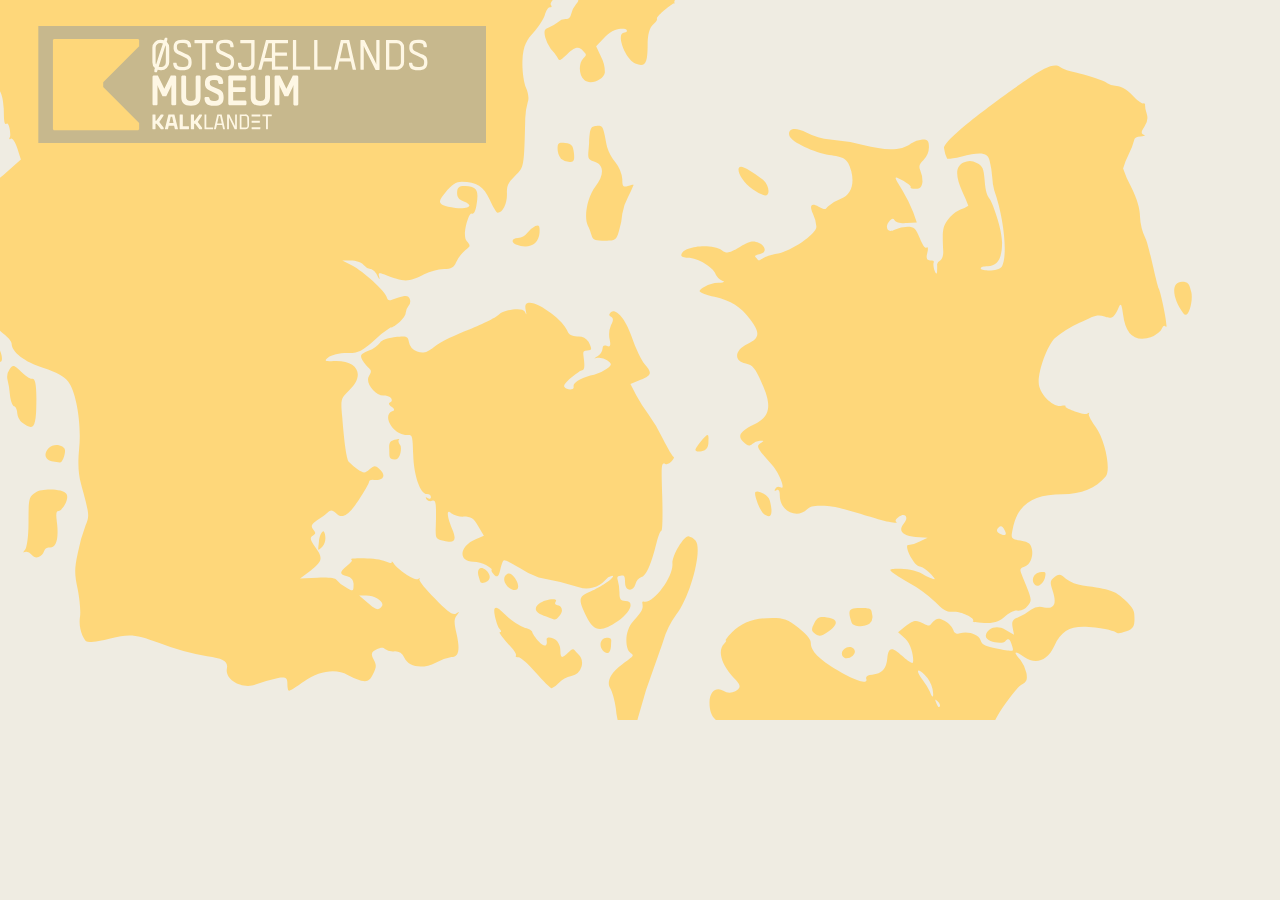
<file: index.html>
<!DOCTYPE html>
<html lang="">

<head>
    <meta charset="utf-8">
    <meta name="viewport" content="width=device-width, initial-scale=1.0">
    <title></title>
    <link rel="stylesheet" href="">

    <style>
        @font-face {
            font-family: 'limestonebold';
            src: url('fonte/limestone_bold-webfont.woff2') format('woff2'),
                url('fonte/limestone_bold-webfont.woff') format('woff');
            font-weight: normal;
            font-style: normal;

        }




        @font-face {
            font-family: 'limestoneheavy';
            src: url('fonte/limestone_heavy-webfont.woff2') format('woff2'),
                url('fonte/limestone_heavy-webfont.woff') format('woff');
            font-weight: normal;
            font-style: normal;

        }




        @font-face {
            font-family: 'limestonelight';
            src: url('fonte/limestone_light-webfont.woff2') format('woff2'),
                url('fonte/limestone_light-webfont.woff') format('woff');
            font-weight: normal;
            font-style: normal;

        }




        @font-face {
            font-family: 'limestoneregular';
            src: url('fonte/limestone_regular-webfont.woff2') format('woff2'),
                url('fonte/limestone_regular-webfont.woff') format('woff');
            font-weight: normal;
            font-style: normal;

        }








        body::-webkit-scrollbar {
            display: none;
        }

        body {
            background-color: #efece2;
            margin: 0px;
            overflow: hidden;
        }

        #index {

            width: 100vw;
            height: 100vh;
            overflow: hidden;

        }

        .logo {
            background-image: url("img/logoheader.svg");
            background-size: cover;
            width: 60vw;
            height: 8vh;
            position: absolute;
            z-index: 10;
            opacity: 0.8;
            left: 3vw;
            top: 2vw;
        }


        #splash {
            background-image: url("img/mobileportrait.svg");
            background-size: cover;
            height: 100vh;
            width: 100vw;
            position: relative;
            left: 0;
            top: 0;
        }

        .zoom {
            animation-name: zoom_kf;
            animation-duration: 5s;
            animation-iteration-count: 1;
            animation-timing-function: ease;
            animation-fill-mode: forwards;
            animation-delay: 1s;
        }

        @keyframes zoom_kf {
            from {
                transform: scale(1);
                transform-origin: 100% 75%;
            }

            to {
                transform: scale(3.5);
                transform-origin: 100% 75%;
            }
        }



        #museumswrapper img {
            width: 65px;
            position: absolute;
        }

        #museumswrapper {
            opacity: 0;
        }

        .fadein {
            animation-name: fadein_kf;
            animation-duration: 0.5s;
            animation-iteration-count: 1;
            animation-fill-mode: forwards;


        }


        @keyframes fadein_kf {
            from {
                opacity: 0;
            }

            to {
                opacity: 1;
            }
        }




        #stevnsfort_logo img {
            left: 72vw;
            top: 93vw;
            position: absolute;
        }

        #stevnsklint_logo img {
            left: 81vw;
            top: 73vw;
            position: absolute;
        }

        #geomuseum_logo img {
            left: 46vw;
            top: 73vw;
            position: absolute;
        }

        #nyeretids_logo img {
            left: 45vw;
            top: 93vw;
            position: absolute;
        }




        button {
            position: absolute;
            right: 1vw;
            top: 2vw;
            border: none;
            background-color: #c1b89b;
            width: 30vw;
            height: 8vh;
            color: white;
            font-family: 'limestonebold';
            font-size: 2rem;
            letter-spacing: .2rem;


        }












        @media only screen and (min-width: 500px) and (orientation: landscape) {
            #index {
                width: 100vw;
                height: 100vh;
                overflow: hidden;
            }

            #splash {
                background-image: url("img/mobilelandscape.svg");
                width: 100vw;
                height: 100vh;
            }


            .logo {
                height: 15vh;
                width: 35vw;
            }

            button {

                right: 2vw;
                top: 2vw;
                width: 15vw;
                height: 15vh;
                font-size: 2rem;
                letter-spacing: .2rem;
            }

            .zoom {
                animation-name: zoom_kf;
                animation-duration: 5s;
                animation-iteration-count: 1;
                animation-timing-function: ease;
                animation-fill-mode: forwards;
                animation-delay: 1s;
            }

            @keyframes zoom_kf {
                from {
                    transform: scale(1);
                    transform-origin: 88% 65%;
                }

                to {
                    transform: scale(3.5);
                    transform-origin: 89% 70%;
                }
            }

            #museumswrapper {
                opacity: 0;
            }

            .fadein {
                animation-name: fadein_kf;
                animation-duration: 0.5s;
                animation-iteration-count: 1;
                animation-fill-mode: forwards;


            }


            @keyframes fadein_kf {
                from {
                    opacity: 0;
                }

                to {
                    opacity: 1;
                }
            }

            #museumswrapper img {
                width: 65px;
            }

            #stevnsfort_logo img {
                left: 64vw;
                top: 37vw;
                position: absolute;
            }

            #stevnsklint_logo img {
                left: 77vw;
                top: 27vw;
                position: absolute;
            }

            #geomuseum_logo img {
                left: 49vw;
                top: 26vw;
                position: absolute;
            }

            #nyeretids_logo img {
                left: 45vw;
                top: 37vw;
                position: absolute;
            }

        }

        @media only screen and (min-width: 628px) and (orientation: portrait) {
            #index {
                width: 100vw;
                height: 100vh;
                overflow: hidden;
            }

            #splash {
                background-image: url("img/tabletportrait.svg");
                width: 100vw;
                height: 100vh;
                /*                133vh*/
            }

            .zoom {
                animation-name: zoom_kf;
                animation-duration: 5s;
                animation-iteration-count: 1;
                animation-timing-function: ease;
                animation-fill-mode: forwards;
                animation-delay: 1s;
            }

            @keyframes zoom_kf {
                from {
                    transform: scale(1);
                    transform-origin: 88% 65%;
                }

                to {
                    transform: scale(3.5);
                    transform-origin: 88% 65%;
                }
            }

            #museumswrapper {
                opacity: 0;
            }

            .fadein {
                animation-name: fadein_kf;
                animation-duration: 1.5s;
                animation-iteration-count: 1;
                animation-fill-mode: forwards;


            }


            @keyframes fadein_kf {
                from {
                    opacity: 0;
                }

                to {
                    opacity: 1;
                }
            }

            #museumswrapper img {
                width: 65px;
            }

            #stevnsfort_logo img {
                left: 71vw;
                top: 77vw;
                position: absolute;
            }

            #stevnsklint_logo img {
                left: 81vw;
                top: 67vw;
                position: absolute;
            }

            #geomuseum_logo img {
                left: 58vw;
                top: 68vw;
                position: absolute;
            }

            #nyeretids_logo img {
                left: 54vw;
                top: 78vw;
                position: absolute;
            }

        }

        @media only screen and (min-width: 769px) and (orientation: landscape) {

            #index {
                width: 100vw;
                height: 100vh;
                overflow: hidden;
            }

            #splash {
                background-image: url("img/tabletlandscape.svg");
                width: 100vw;
                height: 100vh;
            }

            .zoom {
                animation-name: zoom_kf;
                animation-duration: 5s;
                animation-iteration-count: 1;
                animation-timing-function: ease;
                animation-fill-mode: forwards;
                animation-delay: 1s;
            }

            @keyframes zoom_kf {
                from {
                    transform: scale(1);
                    transform-origin: 91% 80%;
                }

                to {
                    transform: scale(3.5);
                    transform-origin: 91% 80%;
                }
            }

            #museumswrapper {
                opacity: 0;
            }

            .fadein {
                animation-name: fadein_kf;
                animation-duration: 1.5s;
                animation-iteration-count: 1;
                animation-fill-mode: forwards;


            }


            @keyframes fadein_kf {
                from {
                    opacity: 0;
                }

                to {
                    opacity: 1;
                }
            }

            #museumswrapper img {
                width: 65px;
            }

            .logo {
                height: 10vh;
            }

            button {

                right: 2vw;
                top: 2vw;
                width: 15vw;
                height: 10vh;
                font-size: 2rem;
                letter-spacing: .2rem;
            }

            #stevnsfort_logo img {
                left: 75vw;
                top: 45vw;
                position: absolute;
            }

            #stevnsklint_logo img {
                left: 81vw;
                top: 39vw;
                position: absolute;
            }

            #geomuseum_logo img {
                left: 58vw;
                top: 39vw;
                position: absolute;
            }

            #nyeretids_logo img {
                left: 57vw;
                top: 46vw;
                position: absolute;
            }


        }


        /*        Betingelser for Desktop/Fuldskærm*/

        @media only screen and (min-width: 1025px) {

            #index {
                width: 100vw;
                height: 56.25vw;
                overflow: hidden;
            }

            #splash {
                background-image: url("img/desktop2.svg");
                width: 100vw;
                height: 56.25vw;

                background-size: cover;
            }

            .zoom {
                animation-name: zoom_kf;
                animation-duration: 4s;
                animation-iteration-count: 1;
                animation-timing-function: ease;
                animation-fill-mode: forwards;
                animation-delay: 1s;
            }

            @keyframes zoom_kf {
                from {
                    transform: scale(1);
                    transform-origin: 90% 65%;
                }

                to {
                    transform: scale(3.5);
                    transform-origin: 90% 65%;
                }
            }

            .logo {
                height: 13vh;
            }

            #museumswrapper img {
                width: 65px;


            }

            #museumswrapper {
                opacity: 0;
            }

            .fadein {
                animation-name: fadein_kf;
                animation-duration: 0.5s;
                animation-iteration-count: 1;
                animation-fill-mode: forwards;


            }


            @keyframes fadein_kf {
                from {
                    opacity: 0;
                }

                to {
                    opacity: 1;
                }
            }



            #stevnsfort_logo img {
                left: 69vw;
                top: 39vw;
                position: absolute;
                height: 65px;
            }

            #stevnsklint_logo img {
                left: 74vw;
                top: 33vw;
                position: absolute;
                height: 65px;
            }

            #geomuseum_logo img {
                left: 58vw;
                top: 32vw;
                position: absolute;
                height: 65px;
            }

            #nyeretids_logo img {
                left: 57vw;
                top: 38vw;
                position: absolute;
                height: 65px;
            }


            #sfpop {
                width: 0;
                height: 65px;
                /*                left: 100%;*/
                background-color: rgba(54, 110, 134, 0.66);
                position: absolute;
                left: 70vw;
                top: 39vw;
                transition: .9s ease;
                overflow: hidden;


            }

            #stevnsfort_logo:hover #sfpop {
                left: 70vw;
                width: 135px;
                padding-left: 3vw;
                padding-right: 4vw;

            }

            #gmpop {
                width: 0;
                height: 65px;
                background-color: rgba(25, 166, 162, 0.55);
                position: absolute;
                left: 58vw;
                top: 32vw;
                transition: .9s ease;
                overflow: hidden;


            }

            #geomuseum_logo:hover #gmpop {
                left: 58vw;
                width: 145px;
                padding-left: 4vw;


            }

            #skpop {
                width: 0;
                height: 65px;
                background-color: rgba(0, 126, 166, 0.46);
                position: absolute;
                left: 74vw;
                top: 33vw;
                transition: .9s ease;
                overflow: hidden;


            }

            #stevnsklint_logo:hover #skpop {
                left: 74vw;
                width: 105px;
                padding-left: 4vw;


            }

            #ntpop {
                width: 0;
                height: 65px;
                background-color: rgba(154, 69, 54, 0.52);
                position: absolute;
                left: 57vw;
                top: 38vw;
                transition: .9s ease;
                overflow: hidden;


            }

            #nyeretids_logo:hover #ntpop {
                left: 57vw;
                width: 100px;
                padding-left: 4vw;


            }

            #ntpop .text {
                padding-top: .5vw;
            }

            .text {
                color: white;
                font-family: 'limestoneregular';
                padding: 1vw;
                letter-spacing: 3px;
            }

        }

    </style>
</head>

<body>

    <header>
        <a href="index.html">
            <div class="logo"></div>
        </a>

    </header>

    <section id="index">


        <div id="splash"></div>



        <div id="museumswrapper">


            <div id="stevnsfort_logo">

                <a href="front-page-stevnsfort.html">
                    <div id="sfpop">
                        <div class="text">Koldkrigsmuseet <b>Stevnsfortet</b></div>
                    </div>
                    <img src="img/stevnsfortlogo.svg" alt="Logo Stevnsfort">
                </a>
            </div>

            <div id="geomuseum_logo">
                <a href="front-page-faxe.html">
                    <div id="gmpop">
                        <div class="text"><b>Geomuseum</b> Faxe</div>
                    </div>
                    <img src="img/geomuseumlogo.svg" alt="Logo Geomuseum Faxe">
                </a>
            </div>


            <div id="stevnsklint_logo">
                <a href="front-page-stevnsklint.html">
                    <div id="skpop">
                        <div class="text"><b>Stevns Klint</b></div>
                    </div>
                    <img src="img/stevnsklintlogo.svg" alt="Logo Stevns Klint">
                </a>
            </div>



            <div id="nyeretids_logo">
                <a href="nytid.html">
                    <div id="ntpop">
                        <div class="text">Nyere tids <b>Kultur</b></div>
                    </div>
                    <img src="img/nyeretidslogo.svg" alt="Logo Nyere tid">
                </a>
            </div>
        </div>




    </section>


    <!--    <a href="om.html"><button>OM</button></a>-->

    <script>
        window.addEventListener("load", pageLoaded);

        function pageLoaded() {


            visStart();



        }

        function visStart() {
            document.querySelector("#splash").classList.add("zoom");
            document.querySelector("#splash").addEventListener("animationend", visLogoer);

        }

        function visLogoer() {
            document.querySelector("#splash").removeEventListener("animationend", visLogoer);

            document.querySelector("#museumswrapper").classList.add("fadein");

        }

    </script>
</body>

</html>
</file>
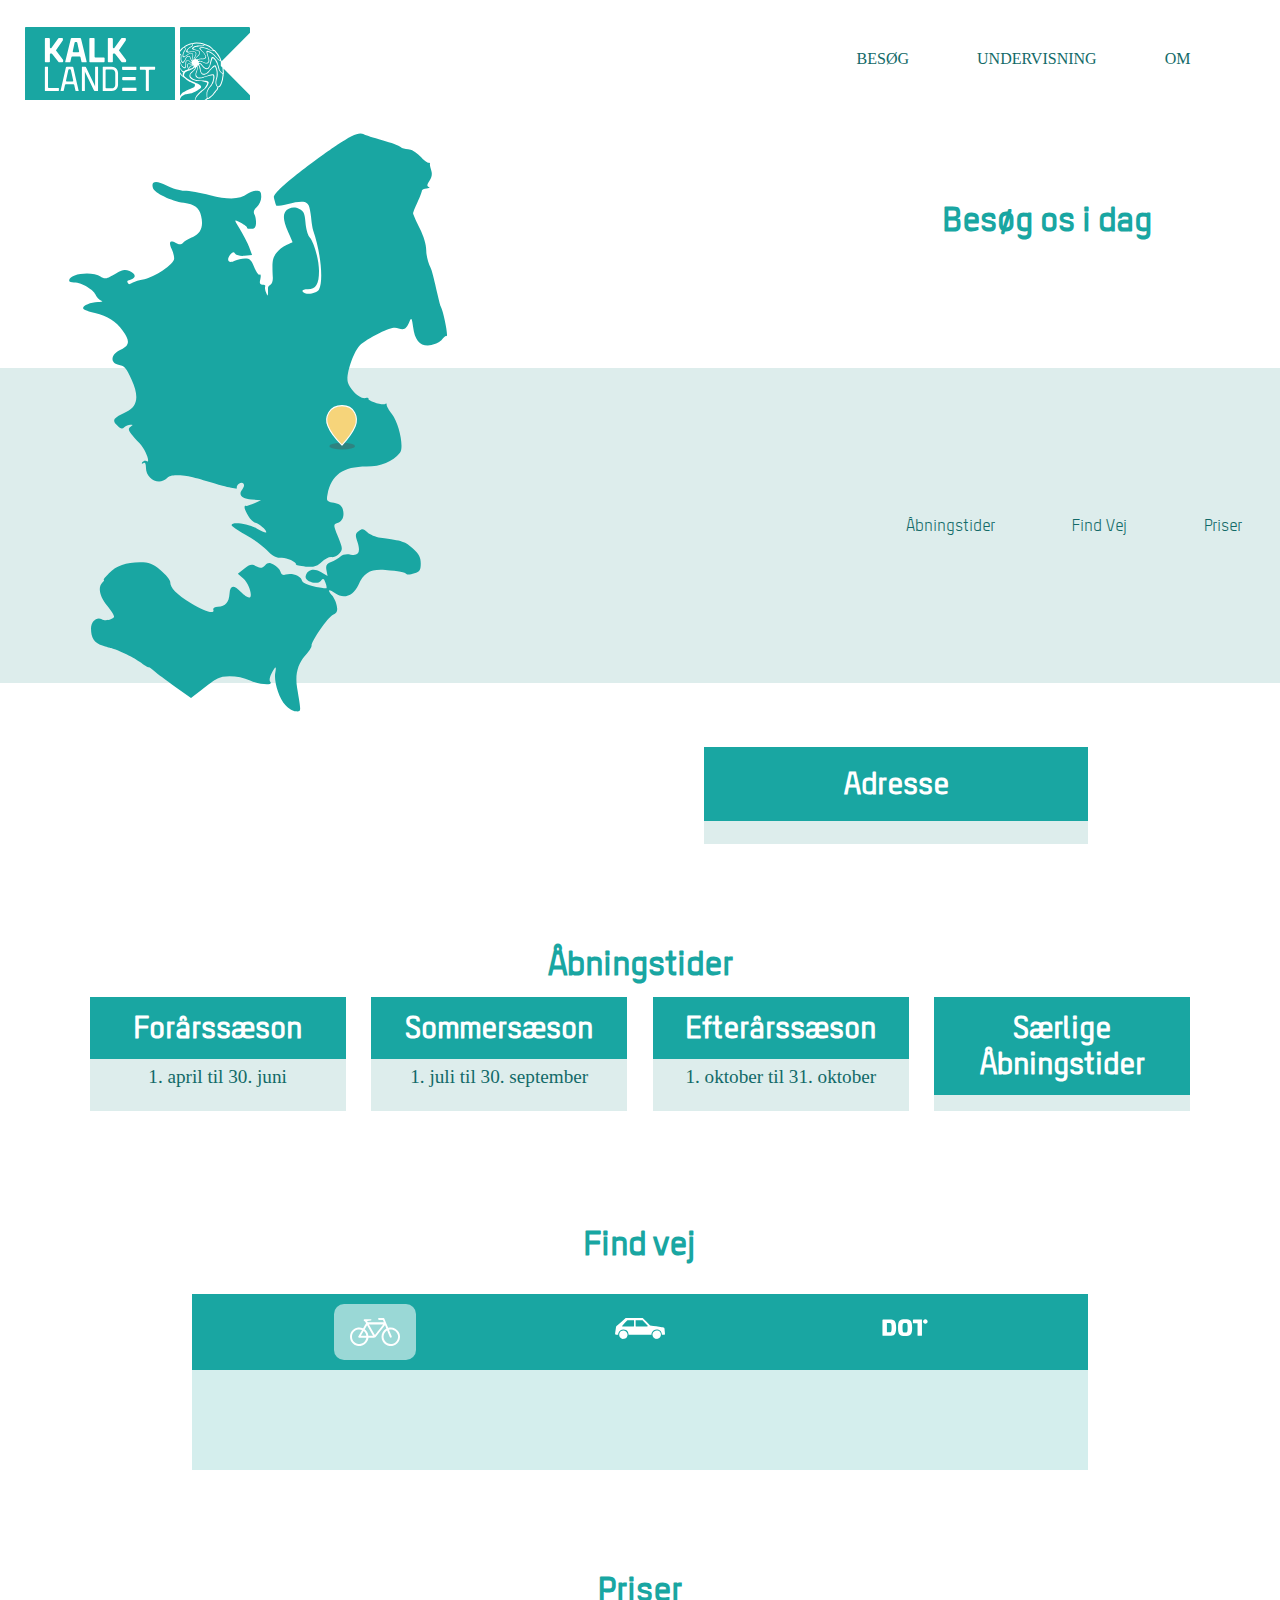
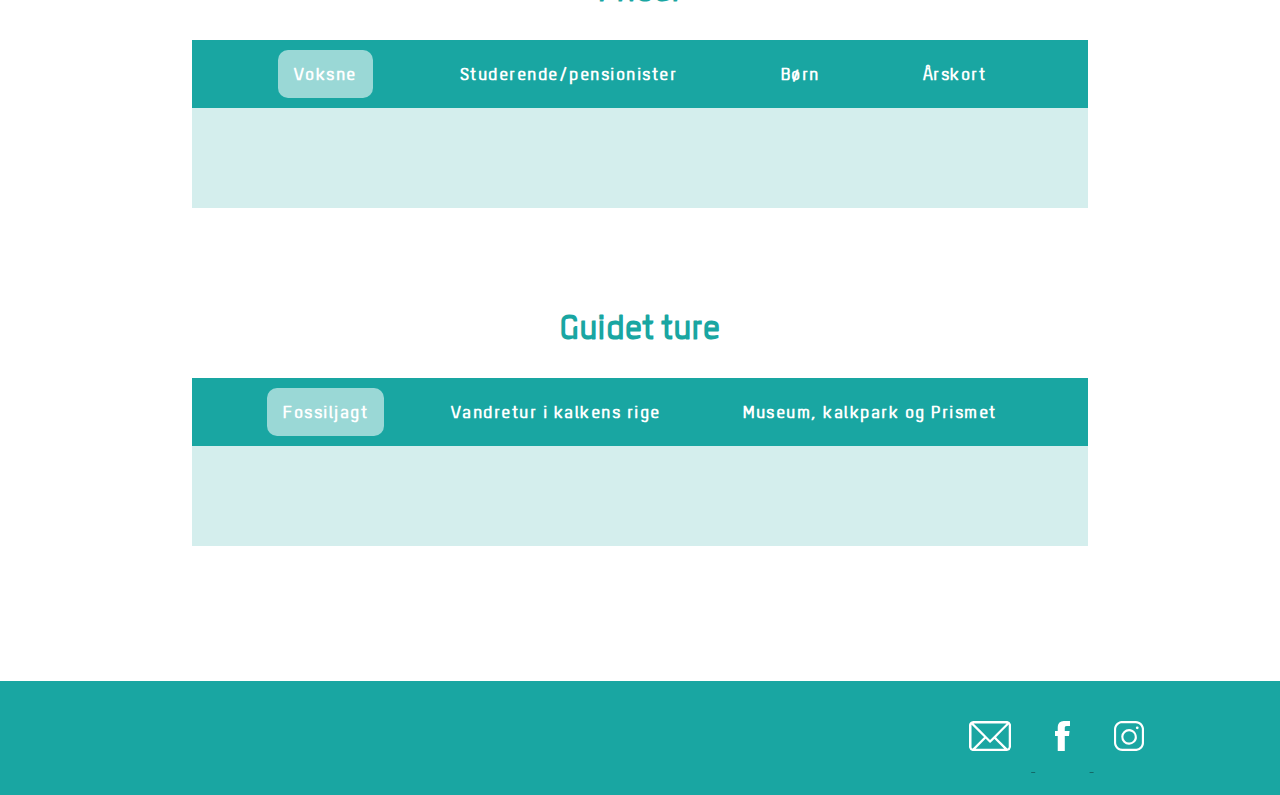
<file: besog_geomuseum.html>
<!DOCTYPE html>
<html lang="">

<head>
    <meta charset="utf-8">
    <meta name="viewport" content="width=device-width, initial-scale=1.0">
    <title>Besøg Geomuseum Faxe</title>
    <link rel="stylesheet" href="">

    <style>
        /*OVERORDNEDE REGLER */


        * {

            margin: 0;
            font-family: Helvetica Neue;
            text-align: center;
            box-sizing: border-box;
        }


        a {

            color: #126a68;
        }

        a:hover {
            color: #4e6f6e;
        }



        #mobiltabs {
            display: block;
        }

        #desktoptabs {
            display: none;
        }





        @font-face {
            font-family: 'limestonebold';
            src: url('fonte/limestone_bold-webfont.woff2') format('woff2'),
                url('fonte/limestone_bold-webfont.woff') format('woff');
            font-weight: normal;
            font-style: normal;

        }




        @font-face {
            font-family: 'limestoneheavy';
            src: url('fonte/limestone_heavy-webfont.woff2') format('woff2'),
                url('fonte/limestone_heavy-webfont.woff') format('woff');
            font-weight: normal;
            font-style: normal;

        }




        @font-face {
            font-family: 'limestonelight';
            src: url('fonte/limestone_light-webfont.woff2') format('woff2'),
                url('fonte/limestone_light-webfont.woff') format('woff');
            font-weight: normal;
            font-style: normal;

        }




        @font-face {
            font-family: 'limestoneregular';
            src: url('fonte/limestone_regular-webfont.woff2') format('woff2'),
                url('fonte/limestone_regular-webfont.woff') format('woff');
            font-weight: normal;
            font-style: normal;

        }




        /*        FOR MOBIL*/


        #abning,
        #adresse {

            margin: 7% 7%;

        }

        #adresse {
            background-color: #ddedec;
        }



        h1,
        h2,
        h3 {
            font-family: 'limestoneregular';
        }

        h2 {
            color: white;
            background-color: #19a6a2;
            padding: 5% 0;
            font-size: 1.9rem;
            /*            margin: 0 7%;*/
        }

        h1 {
            font-size: 2.1rem;
        }


        #forar,
        #efterar,
        #sommer,
        #saerlige {
            margin: 5% 0;
            background-color: #ddedec;
        }

        .forar,
        .efterar,
        .sommer,
        .saerlige,
        #abning p,
        #adrdiv {
            color: #126a68;
            padding: 3% 0;
            font-size: 1.6rem;
        }


        /*Kommentar 2: Ændre burgermenuen til en passende menu */

        #mobile_nav {
            background-image: url(img/burger_menu_faxe.svg);
            background-size: 100%;
            background-repeat: no-repeat;
            height: 30px;
            width: 30px;
            position: fixed;
            left: 85vw;
            top: 5vh;
            z-index: 1;

        }

        .overlay {
            height: 0%;
            width: 100%;
            position: fixed;
            z-index: 2;
            top: 0;
            left: 0;
            background-color: rgb(0, 0, 0);
            background-color: rgba(0, 0, 0, 0.9);
            overflow-y: hidden;
            transition: 0.5s;
        }

        .overlay-content {
            position: relative;
            top: 10%;
            width: 100%;
            text-align: center;
            margin-top: 10px;
        }

        .overlay a {
            margin-bottom: 10vh;
            text-decoration: none;
            font-size: 25px;
            color: #fff;
            display: block;
            transition: 0.3s;
        }



        #landingpage {
            background-image: url(img/logo_main.svg);
            background-size: 100%;
            background-repeat: no-repeat;
            height: 100px;
            width: 150px;
            margin: auto;
            margin-bottom: 5vh;


        }



        .overlay a:hover,
        .overlay a:focus {
            color: #818181;

        }

        /*Kommentar 3: Ændre luk knappen til en passende knap */


        .closebtn {
            background-image: url(img/close_btn_faxe.svg);
            background-size: 100%;
            background-repeat: no-repeat;
            height: 30px;
            width: 30px;
            position: absolute;
            left: 85vw;
            top: 5vh;

        }

        .overlay .closebtn {}

        #desktop_nav {
            display: none;
        }



        .headline {
            margin-top: 100px;
            color: #19a6a2;

        }


        #kontekst {
            display: flex;
            flex-direction: column;
            margin: 10% 0;


        }

        #kontekst a {
            padding: 3%;
            color: #126a68;
            background-color: #ddedec;
            text-decoration: none;
            font-family: 'limestonelight';
        }

        #kontekst a:hover {
            color: #92c7c5;
        }


        .accordion {
            cursor: pointer;
            width: 100%;

            /*    position: absolute;*/


            display: grid;
            grid-template-columns: 1fr;

            justify-items: center;
            padding: 5% 0;
        }


        button {
            border: none;
            display: grid;
            font-size: 1.4rem;
            color: #126a68;

        }

        button:active {
            border: none;
            text-decoration: none;
        }

        button:focus {
            outline: 0;
        }

        button img {
            width: 25%;
            display: block;
            margin-left: auto;
            margin-right: auto
        }





        .acccon {


            /*
            display: flex;
            flex-direction: column;
            align-items: center;
*/

        }


        /* Styling på accordion panel. */
        .panel {

            display: none;
            overflow: hidden;
            text-align: left;

            /*            width: 100vw;*/

        }

        .panel p {
            text-align: left;
        }



        .cykeltitel,
        .voksentitel,
        .fossiljagttitel,
        .cykel,
        .voksen,
        .fossiljagt {
            background-color: #6bb5b3;

        }

        .cykel,
        .voksen,
        .fossiljagt,
        .bil,
        .studpen,
        .kalkrige,
        .dot,
        .born,
        .prisme,
        .aarskort {
            padding: 10% 5%;
            text-align: left;
        }


        .biltitel,
        .studpentitel,
        .kalkrigetitel,
        .bil,
        .studpen,
        .kalkrige {
            background-color: #92c7c5;

        }

        .dottitel,
        .borntitel,
        .prismetitel,
        .dot,
        .born,
        .prisme {
            background-color: #b7dad8;

        }

        .aarskorttitel,
        .aarskort {
            background-color: #ddedec;
        }

        #find_vej,
        #priser,
        #guidet_ture {
            color: #126a68;
            text-align: left;
            margin: 7% 7%;

        }


        /*        FOOTER*/

        #footer {
            position: relative;
            background: #19A6A2;
            color: white;
            text-align: center;
            margin-top: 15vh;
        }

        #footer #textbox {
            padding-top: 30px;
            line-height: 30px;
            width: 80%;
            margin: auto;
        }


        #footer #socialbox {
            padding-bottom: 30px;
        }

        #socialbox img {
            height: 30px;
            margin: 20px
        }

        .hide {
            display: none;

        }


        #sjaelland {
            display: none;
        }



        @media only screen and (min-width: 600px) {

            #mobiltabs {
                display: none;
            }

            #desktoptabs {
                display: block;
            }



            #mobile_nav {
                display: none;

            }

            #desktop_nav {
                display: block;
                position: absolute;
                right: 7vw;
                top: 50px;
                z-index: 1;



            }

            #desktop_nav a {
                margin-left: 5vw;
                text-decoration: none;
                color: #126a68;
            }

            #logobox {
                position: relative;
                width: 50vw;
                height: 100px;
                overflow: hidden;
                z-index: 1;


            }

            /*Kommentar 4: Ændre loget til en passende logo */


            #logo_main {
                background-image: url(img/logo_main_faxe.svg);
                background-size: 100%;
                background-repeat: no-repeat;
                height: 100%;
                width: 150px;
                position: absolute;
                left: 25px;
                top: 3vh;
            }

            /*Kommentar 5: Ændre loget til en passende logo */


            #logo_sub {
                background-image: url(img/logo_sub_faxe.svg);
                background-size: 100%;
                background-repeat: no-repeat;
                height: 100%;
                width: 70px;
                position: absolute;
                left: 180px;
                top: 3vh;
            }




            #footer {
                text-align: left;
                position: relative;
                flex-wrap: wrap;
                justify-content: space-around;
                display: flex;

            }

            #footer #textbox {
                padding-top: 25px;
                line-height: 20px;
                width: 50%;
                margin: 0;

            }


            #footer #socialbox {
                padding: 20px;
            }

            #socialbox img {
                height: 30px;
                margin: 20px
            }


            #sjaelland {
                display: block;
                width: 40vw;
                position: absolute;
                top: 7vh;
            }

            #kontekst {
                display: flex;
                flex-direction: row;
                text-align: right;
                width: 100vw;
                height: 35vh;
                background-color: #ddedec;
                justify-content: flex-end;
                align-items: center;

                margin-bottom: 0;
            }

            #kontekst a {
                text-align: right;
            }

            .headline1 {
                text-align: right;
                margin-right: 10%;
            }


            #adresse {
                margin-left: 55%;
                margin-right: 15%;
                margin-top: 5%;
            }


            #abncon {
                display: grid;
                grid-template-columns: 1fr 1fr 1fr 1fr;
                grid-column-gap: 2vw;
            }

            #abncon p,
            .forar,
            .sommer,
            .efterar,
            .saerlige {
                font-size: 1.2rem;
            }

            button img {
                width: 10%;
            }

            .cykel,
            .voksen,
            .fossiljagt,
            .bil,
            .studpen,
            .kalkrige,
            .dot,
            .born,
            .prisme,
            .aarskort {
                padding-top: 0;
            }



            /*////////////////////////////////////////////////////////////////////////////////TRANSPORT_TAB/////////////////////////////////*/

            /* Style the tab */

            #tab_size {
                width: 70%;
                margin: auto;
                padding-top: 30px;
            }

            .tab {

                overflow: hidden;
                border: 0;
                background-color: #19A6A2;


            }

            /* Style the buttons inside the tab */

            #button_position {
                flex-wrap: wrap;
                display: flex;
                justify-content: space-around;
                margin: 0px 50px;
            }

            #button_position button {
                font-family: 'limestoneregular';
            }

            .tab button {


                border-radius: 10px;
                background-color: inherit;
                float: left;
                border: none;
                outline: none;
                cursor: pointer;
                padding: 14px 16px;
                margin: 10px;
                transition: 0.3s;
                font-size: 17px;
                color: white;
                font-weight: 700;
                letter-spacing: 1.5px;
                ;

            }

            /* Change background color of buttons on hover */
            .tab button:hover {
                background-color: rgba(255, 255, 255, 0.26);
            }

            /* Create an active/current tablink class */
            .tab button.active {
                background-color: rgba(255, 255, 255, 0.56);
            }


            /* Style the close button */
            .topright {
                float: right;
                cursor: pointer;
                font-size: 28px;
            }

            .topright:hover {
                color: red;
            }

            /*////////////////////////////////////////////////////////////////////////////////TRANSPORT_TAB/////////////////////////////////*/

            /* Style the tab content */
            .tabcontent {
                display: none;
                padding: 50px 80px;
                border: 0;
                border-top: none;
                background-color: rgba(25, 166, 162, 0.19);
                color: #19A6A2;
                line-height: 30px;
                font-size: 1.2rem;
            }


            /*////////////////////////////////////////////////////////////////////////////////PRICE_TAB/////////////////////////////////*/


            .tabcontent2 {
                display: none;
                padding: 50px 40px;
                border: 0;
                border-top: none;
                background-color: rgba(25, 166, 162, 0.19);
                color: #19A6A2;
                line-height: 30px;
                font-size: 1.2rem;
            }



            /*////////////////////////////////////////////////////////////////////////////////GUIDE_TAB/////////////////////////////////*/


            .tabcontent3 {
                display: none;
                padding: 50px 40px;
                border: 0;
                border-top: none;
                background-color: rgba(25, 166, 162, 0.19);
                color: #19A6A2;
                line-height: 30px;
                font-size: 1.2rem;
            }



            /*sæt mediaq ved 890px!!!!!!!!!! for tablet*/




        }

    </style>
</head>

<body>

    <header>

        <div id="myNav" class="overlay">
            <a href="javascript:void(0)" class="closebtn" onclick="closeNav()"></a>
            <div class="overlay-content">
                <a id="landingpage" href="inde.html"></a>
                <a href="front-page-faxe.html">HJEM</a>
                <a href="besog_geomuseum.html">BESØG</a>
                <a href="undervisning_faxe.html">UNDERVISNING</a>
                <a href="om_faxe.html">OM</a>
            </div>
        </div>

        <div id="logobox">
            <a href="index.html">
                <div id="logo_main">
                </div>
            </a>

            <a href="front-page-faxe.html">

                <div id="logo_sub"></div>

            </a>
        </div>





        <div id="desktop_nav">
            <nav>
                <a href="besog_geomuseum.html">BESØG</a>
                <a href="undervisning_faxe.html">UNDERVISNING</a>
                <a href="om_faxe.html">OM</a>
            </nav>
        </div>

        <span id="mobile_nav" style="font-size:30px;cursor:pointer" onclick="openNav()"></span>


    </header>




    <h1 class="headline headline1">Besøg os i dag</h1>

    <nav id="kontekst">
        <a href="#abning">Åbningstider</a>
        <a href="#desk_findvej">Find Vej</a>
        <a href="#desk_priser">Priser</a>
    </nav>


    <img src="img/sjaelland.svg" alt="" id="sjaelland">

    <section id="adresse">
        <h2>Adresse</h2>
        <div id="adrdiv"></div>
    </section>

    <section id="abning">

        <h1 class="headline">Åbningstider</h1>
        <div id="abncon">

            <div id=forar>
                <h2>Forårssæson</h2>
                <p>1. april til 30. juni</p>
                <div class="forar">
                </div>
            </div>


            <div id="sommer">
                <h2>Sommersæson</h2>
                <p>1. juli til 30. september</p>
                <div class="sommer"></div>
            </div>


            <div id="efterar">
                <h2>Efterårssæson</h2>
                <p>1. oktober til 31. oktober</p>
                <div class="efterar"></div>
            </div>


            <div id="saerlige">
                <h2>Særlige Åbningstider</h2>
                <div class="saerlige"></div>
            </div>
        </div>

    </section>






    <div id="mobiltabs">

        <section id="find_vej">
            <h2>Find Vej</h2>


            <div class="acccon">



                <button class="accordion cykeltitel">

                    <img src="img/cykel.svg" alt="">



                </button>
                <div class="panel cykel">
                </div>




                <button class="accordion biltitel">

                    <img src="img/bil.svg" alt="">



                </button>
                <div class="panel bil">
                </div>





                <button class="accordion dottitel">

                    <img src="img/dot.svg" alt="">


                </button>

                <div class="panel dot">
                </div>

            </div>

        </section>

        <section id="priser">
            <h2>Priser</h2>
            <div class="acccon">



                <button class="accordion voksentitel">Voksen</button>

                <div class="panel voksen">
                </div>




                <button class="accordion studpentitel">Studerende/Pensionister</button>
                <div class="panel studpen">
                </div>





                <button class="accordion borntitel">Børn 0-17 år</button>

                <div class="panel born">
                </div>


                <button class="accordion aarskorttitel">Årskort</button>

                <div class="panel aarskort">
                </div>


            </div>

        </section>

        <section id="guidet_ture">

            <h2>Guidet Ture</h2>
            <div class="acccon">



                <button class="accordion fossiljagttitel">Fossiljagt</button>

                <div class="panel fossiljagt">
                </div>




                <button class="accordion kalkrigetitel">Vandretur i kalkens rige</button>
                <div class="panel kalkrige">
                </div>





                <button class="accordion prismetitel">Museum, kalkpark og Prismet</button>

                <div class="panel prisme">
                </div>





            </div>

        </section>

    </div>






    <div id="desktoptabs">
        <!--    !!!!transport-tab!!!!! -->
        <section id="desk_findvej">

            <h1 class="headline">Find vej</h1>

            <div id="transport_tab">
                <div id="tab_size">
                    <div class="tab">
                        <div id="button_position">

                            <button class="tablinks" onclick="openOptionTransport(event, 'Bike')" id="defaultOpen1"><img src="img/cykel.svg" style="width: 50px;" alt="bike"></button>
                            <button class="tablinks" onclick="openOptionTransport(event, 'Car')"><img src="img/bil.svg" alt="car" style="width: 50px;"></button>
                            <button class="tablinks" onclick="openOptionTransport(event, 'Public')"><img src="img/dot.svg" alt="dot" style="width: 50px;"></button>
                        </div>
                    </div>

                    <div id="Bike" class="tabcontent">

                        <p class="deskcykel"></p>
                    </div>

                    <div id="Car" class="tabcontent">


                        <p class="deskbil"></p>
                    </div>

                    <div id="Public" class="tabcontent">


                        <p class="deskdot"></p>
                    </div>
                </div>
            </div>



        </section>




        <!--    !!!!price-tab!!!!! -->
        <section id="desk_priser">
            <h1 class="headline">Priser</h1>

            <div id="transport_tab">
                <div id="tab_size">
                    <div class="tab">
                        <div id="button_position">

                            <button class="tablink2" onclick="openOptionPrices(event, 'Adults')" id="defaultOpen2">Voksne</button>
                            <button class="tablink2" onclick="openOptionPrices(event, 'Children')">Studerende/pensionister</button>
                            <button class="tablink2" onclick="openOptionPrices(event, 'Students')">Børn</button><button class="tablink2" onclick="openOptionPrices(event, 'Retired')">Årskort</button>
                        </div>
                    </div>

                    <div id="Adults" class="tabcontent2">



                        <p class="deskvoksen"></p>

                    </div>

                    <div id="Children" class="tabcontent2">


                        <p class="deskstudpen"></p>
                    </div>

                    <div id="Students" class="tabcontent2">


                        <p class="deskborn"></p>
                    </div>

                    <div id="Retired" class="tabcontent2">


                        <p class="deskaarskort"></p>
                    </div>
                </div>
            </div>

        </section>

        <!--    !!!!Guide-tab!!!!! -->
        <section id="desk_guidetture">
            <h1 class="headline">Guidet ture</h1>

            <div id="transport_tab">
                <div id="tab_size">
                    <div class="tab">
                        <div id="button_position">

                            <button class="tablink3" onclick="openOptionGuide(event, 'Tour1')" id="defaultOpen3">Fossiljagt</button>
                            <button class="tablink3" onclick="openOptionGuide(event, 'Tour2')">Vandretur i kalkens rige</button>
                            <button class="tablink3" onclick="openOptionGuide(event, 'Tour3')">Museum, kalkpark og Prismet</button>

                            <!--                        <button class="tablink3" onclick="openOptionGuide(event, 'Tour4')">ANDET</button>-->
                        </div>
                    </div>

                    <div id="Tour1" class="tabcontent3">


                        <p class="deskfossiljagt"></p>
                    </div>

                    <div id="Tour2" class="tabcontent3">


                        <p class="deskkalkrige"></p>
                    </div>

                    <div id="Tour3" class="tabcontent3">


                        <p class="deskprisme"></p>
                    </div>


                </div>
            </div>
        </section>
    </div>










    <footer>

        <div id="footer">

            <div id="textbox">
                <p class="phone"></p>
                <p class="phone_times"></p>

            </div>

            <div id="socialbox">

                <a id="myAnchor" href="mailto:kalklandet@mail.dk">
                    <img src="img/mail.svg" alt="mailicon">
                </a>

                <a id="facebookAnchor" href="https://www.facebook.com/stevnsklint/">
                    <img src="img/facebook.svg" alt="facebookicon">
                </a>

                <a id="instagramAnchor" href="https://www.instagram.com/oestsjaellandsmuseum/">
                    <img src="img/instagram.svg" alt="instaicon">
                </a>
            </div>

        </div>

    </footer>



    <script>
        let info;
        let acc = document.getElementsByClassName("accordion");
        let i;

        document.addEventListener("DOMContentLoaded", hentJson);
        document.addEventListener("DOMContentLoaded", hentJson2);





        function openNav() {
            document.getElementById("myNav").style.height = "100%";
            document.getElementById("mobile_nav").classList.add("hide");

            document.querySelector('body').style.overflow = 'hidden'




        }

        function closeNav() {
            document.getElementById("myNav").style.height = "0%";
            document.getElementById("mobile_nav").classList.remove("hide");

            document.querySelector('body').style.overflow = 'scroll'

        }









        async function hentJson() {
            const url = "http://ohnonotanotherwebsite.com/kea/07-cms/kalklandet_redesign/wordpress/wp-json/wp/v2/museums_information/210";

            //ID 210 er museumsinformation for geomuseum faxe
            //ID 234 Stevnsfort
            //ID 237 Stevns Klint
            //wordpress har standard visning på 10 posts per side, det kan du ændre her foroven.

            const myJson = await fetch(url);

            info = await myJson.json();


            visInfo();
            showFooter();

        }

        async function hentJson2() {

            let url = "http://ohnonotanotherwebsite.com/kea/07-cms/kalklandet_redesign/wordpress/wp-json/wp/v2/guidet_tur_geomuseum";
            let jsonData = await fetch(url);
            ture = await jsonData.json();

            visTure();

            console.log("getjson2");

        }

        function visTure() {


            let geoGuide1 = ture.find(geoGuide1 => geoGuide1.id == 235);
            let geoGuide2 = ture.find(geoGuide2 => geoGuide2.id == 236);
            let geoGuide3 = ture.find(geoGuide3 => geoGuide3.id == 238);


            console.log("visTure");
            //            Guidet ture her:
            document.querySelector(".fossiljagt").innerHTML = geoGuide1.content.rendered;
            document.querySelector(".kalkrige").innerHTML = geoGuide2.content.rendered;
            document.querySelector(".prisme").innerHTML = geoGuide3.content.rendered;






            document.querySelector(".deskfossiljagt").innerHTML = geoGuide1.content.rendered;
            document.querySelector(".deskkalkrige").innerHTML = geoGuide2.content.rendered;
            document.querySelector(".deskprisme").innerHTML = geoGuide3.content.rendered;
        }




        for (i = 0; i < acc.length; i++) {
            acc[i].addEventListener("click", function() {
                /* Toggle between adding and removing the "arotate" class
                to arrows */

                //                this.lastElementChild.classList.toggle("rotate");


                /* Toggle between hiding and showing the active panel */
                var panel = this.nextElementSibling;
                if (panel.style.display === "block") {
                    panel.style.display = "none";
                } else {
                    panel.style.display = "block";
                }
            });

            console.log("readaccordion");


        }






        function visInfo() {

            //            adresse her:
            document.querySelector("#adrdiv").innerHTML = info.adresse;



            //            åbningstider her:

            document.querySelector(".forar").innerHTML = `${info.forrssson_bningstid} - ${info.forrssson_lukketid}`;
            document.querySelector(".sommer").innerHTML = `${info.sommersson_bningstid} - ${info.sommersson_lukketid}`;
            document.querySelector(".efterar").innerHTML = `${info.efterrssson_bningstid} - ${info.efterrssson_lukketid}`;
            document.querySelector(".saerlige").innerHTML = `<b>Vinterferie:</b> ${info.vinterferie_bningstid} - ${info.vinterferie_lukketid} <br> <b>Efterårsferie:</b> ${info.efteraarsferie_bningstid} - ${info.efteraarsferie_lukketid}`;


            //          transport her:
            document.querySelector(".cykel").innerHTML = info.cykel;
            document.querySelector(".bil").innerHTML = info.bil;
            document.querySelector(".dot").innerHTML = info.dot;




            // priser:

            document.querySelector(".voksen").innerHTML = `${info.voksen}kr`;
            document.querySelector(".studpen").innerHTML = `<b>Pensionister:</b>${info.retired}kr <br> <b>Studerende:</b>${info.students}kr`;
            document.querySelector(".born").innerHTML = `${info.children}`;
            document.querySelector(".aarskort").innerHTML = `${info.yearly_price}kr`;





            //         desktop transport her:
            document.querySelector(".deskcykel").innerHTML = info.cykel;
            document.querySelector(".deskbil").innerHTML = info.bil;
            document.querySelector(".deskdot").innerHTML = info.dot;




            //  desktop priser:

            document.querySelector(".deskvoksen").innerHTML = `${info.voksen}kr`;
            document.querySelector(".deskstudpen").innerHTML = `<b>Pensionister:</b>${info.retired}kr <br> <b>Studerende:</b>${info.students}kr`;
            document.querySelector(".deskborn").innerHTML = `${info.children}`;
            document.querySelector(".deskaarskort").innerHTML = `${info.yearly_price}kr`;







        }



        function showFooter() {




            // footer_stuff

            document.querySelector(".phone").innerHTML = "+45" + " " +
                info.telefon_nr;

            document.querySelector(".phone_times").innerHTML = info.telefontider;

            document.getElementById("myAnchor").href = "mailto:" + info.mail;

            document.getElementById("facebookAnchor").href = info.facebook;

            document.getElementById("instagramAnchor").href = info.instagram;



            console.log("showing info");


        }




        function openOptionTransport(evt, optionName) {
            var i, tabcontent, tablinks;
            tabcontent = document.getElementsByClassName("tabcontent");
            for (i = 0; i < tabcontent.length; i++) {
                tabcontent[i].style.display = "none";
            }
            tablinks = document.getElementsByClassName("tablinks");
            for (i = 0; i < tablinks.length; i++) {
                tablinks[i].className = tablinks[i].className.replace(" active", "");
            }
            document.getElementById(optionName).style.display = "block";
            evt.currentTarget.className += " active";
        }

        // Get the element with id="defaultOpen" and click on it
        document.getElementById("defaultOpen1").click();


        //PRISER JS

        function openOptionPrices(evt, optionName) {
            var i, tabcontent, tablinks;
            tabcontent = document.getElementsByClassName("tabcontent2");
            for (i = 0; i < tabcontent.length; i++) {
                tabcontent[i].style.display = "none";
            }
            tablinks = document.getElementsByClassName("tablink2");
            for (i = 0; i < tablinks.length; i++) {
                tablinks[i].className = tablinks[i].className.replace(" active", "");
            }
            document.getElementById(optionName).style.display = "block";
            evt.currentTarget.className += " active";
        }

        // Get the element with id="defaultOpen" and click on it
        document.getElementById("defaultOpen2").click();



        //Guide   JS

        function openOptionGuide(evt, optionName) {
            var i, tabcontent, tablinks;
            tabcontent = document.getElementsByClassName("tabcontent3");
            for (i = 0; i < tabcontent.length; i++) {
                tabcontent[i].style.display = "none";
            }
            tablinks = document.getElementsByClassName("tablink3");
            for (i = 0; i < tablinks.length; i++) {
                tablinks[i].className = tablinks[i].className.replace(" active", "");
            }
            document.getElementById(optionName).style.display = "block";
            evt.currentTarget.className += " active";
        }

        // Get the element with id="defaultOpen" and click on it
        document.getElementById("defaultOpen3").click();

    </script>
</body>

</html>
</file>
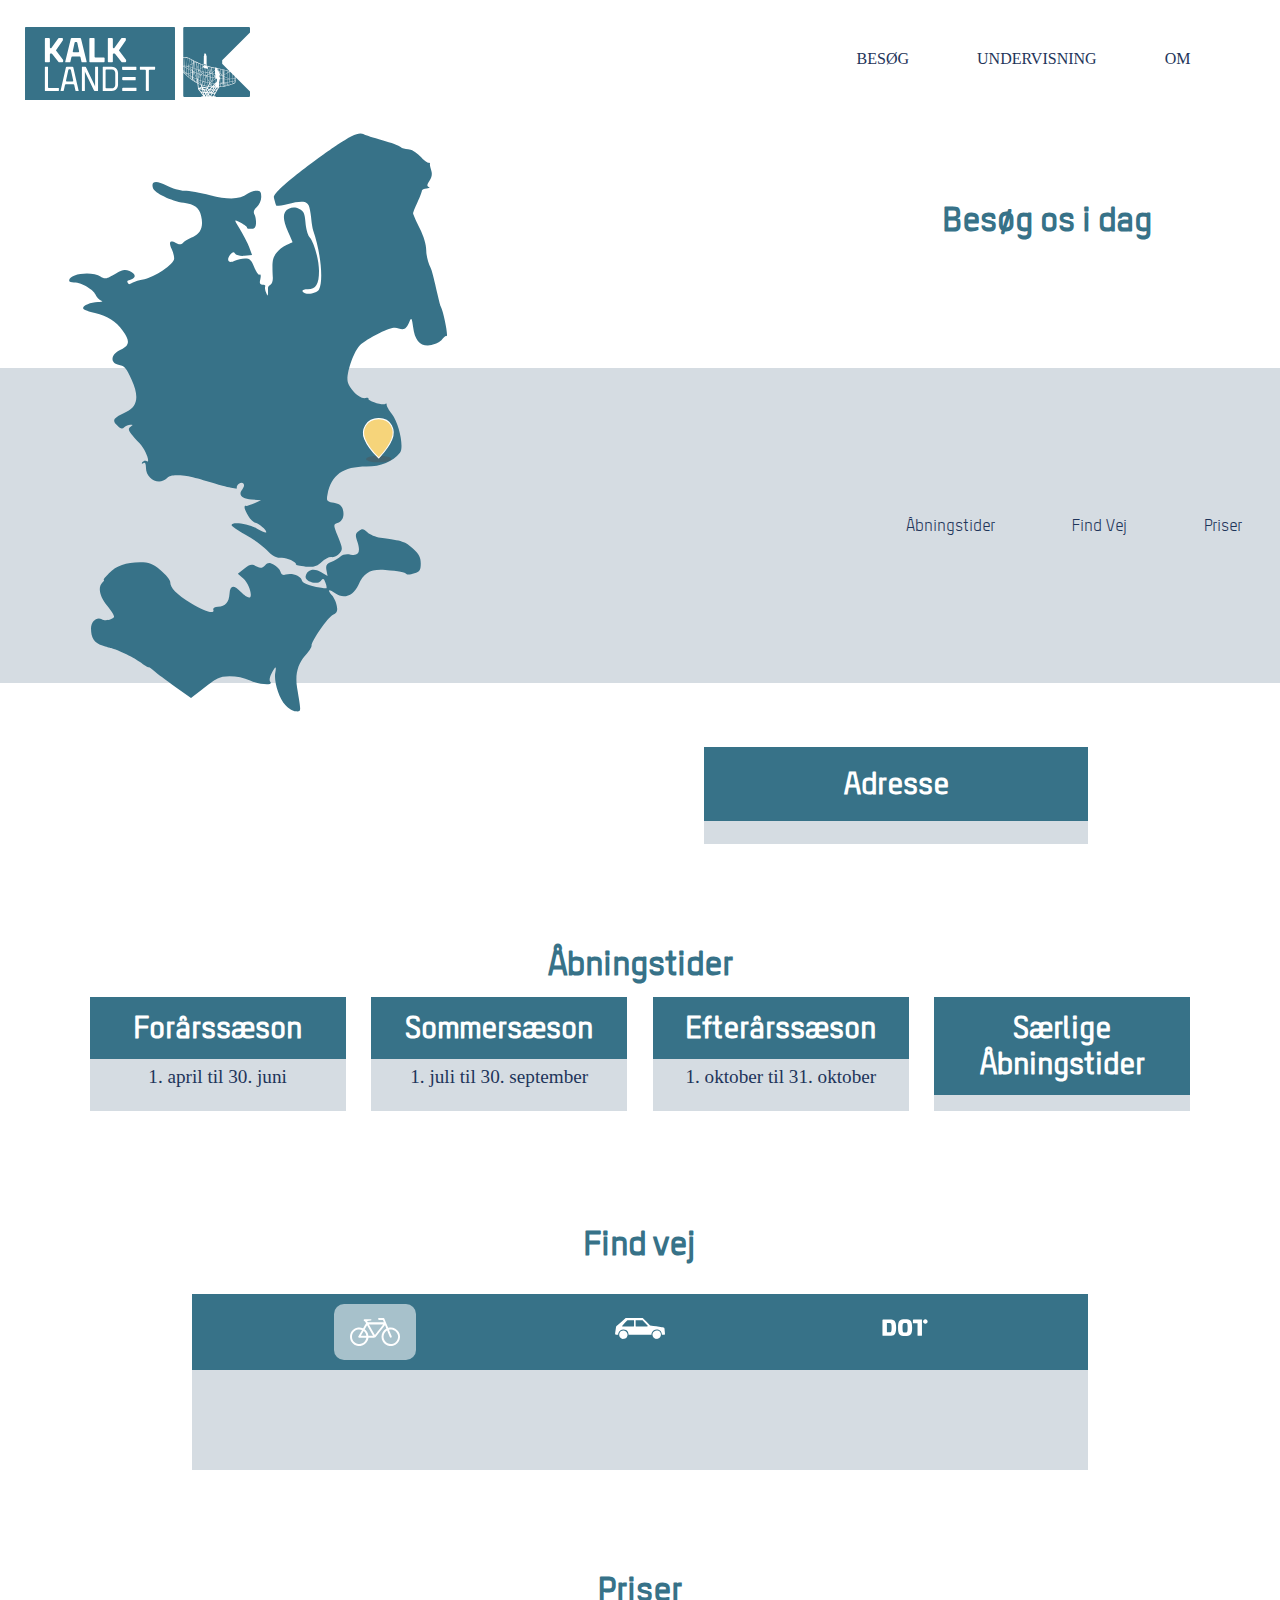
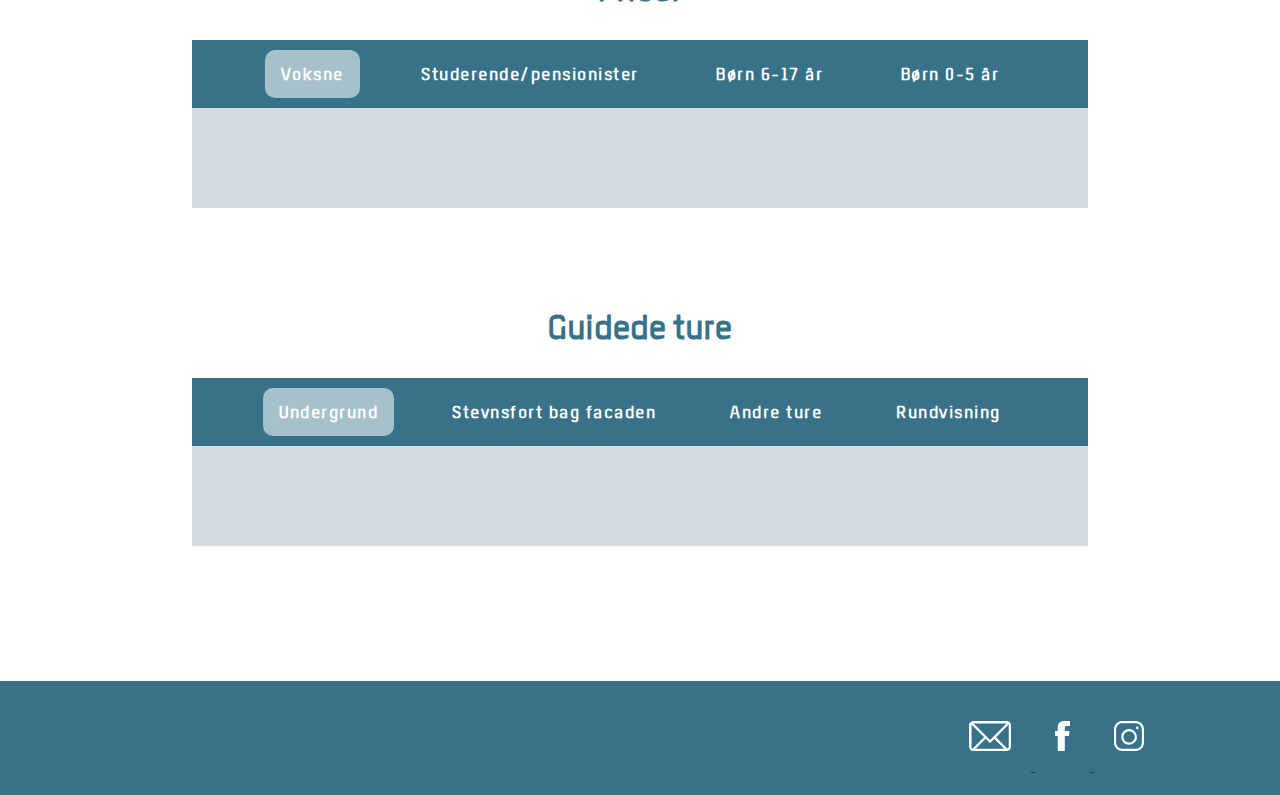
<file: besog_stevnsfort.html>
<!DOCTYPE html>
<html lang="">

<head>
    <meta charset="utf-8">
    <meta name="viewport" content="width=device-width, initial-scale=1.0">
    <title>Besøg Koldkrigsmuseet Stevnsfort</title>
    <link rel="stylesheet" href="besog-stevnsfort.css">
</head>

<body>
    <header>
        <div id="myNav" class="overlay">
            <a href="javascript:void(0)" class="closebtn" onclick="closeNav()"></a>
            <div class="overlay-content">
                <a id="landingpage" href="index.html"></a>
                <a href="front-page-stevnsfort.html">HJEM</a>
                <a href="besog_stevnsfort.html">BESØG</a>
                <a href="undervisning_stevnsfort.html">UNDERVISNING</a>
                <a href="om_stevnsfort.html">OM</a>
            </div>
        </div>

        <div id="logobox">
            <a href="index.html">
                <div id="logo_main">
                </div>
            </a>

            <a href="front-page-stevnsfort.html">

                <div id="logo_sub"></div>
            </a>
        </div>





        <div id="desktop_nav">
            <nav>
                <a href="besog_stevnsfort.html">BESØG</a>
                <a href="undervisning_stevnsfort.html">UNDERVISNING</a>
                <a href="om_stevnsfort.html">OM</a>
            </nav>
        </div>

        <span id="mobile_nav" style="font-size:30px;cursor:pointer" onclick="openNav()"></span>


    </header>


    <h1 class="headline headline1">Besøg os i dag</h1>

    <nav id="kontekst">
        <a href="#abning">Åbningstider</a>
        <a href="#desk_findvej">Find Vej</a>
        <a href="#desk_priser">Priser</a>
    </nav>


    <img src="img/sjaelland-stevnsfort.svg" alt="" id="sjaelland">


    <section id="adresse">
        <h2>Adresse</h2>
        <div id="adrdiv"></div>
    </section>

    <section id="abning">

        <h1 class="headline">Åbningstider</h1>
        <div id="abncon">

            <div id=forar>
                <h2>Forårssæson</h2>
                <p>1. april til 30. juni</p>
                <div class="forar">
                </div>
            </div>


            <div id="sommer">
                <h2>Sommersæson</h2>
                <p>1. juli til 30. september</p>
                <div class="sommer"></div>
            </div>


            <div id="efterar">
                <h2>Efterårssæson</h2>
                <p>1. oktober til 31. oktober</p>
                <div class="efterar"></div>
            </div>


            <div id="saerlige">
                <h2>Særlige Åbningstider</h2>
                <div class="saerlige"></div>
            </div>
        </div>

    </section>

    <div id="mobiltabs">
        <section id="find_vej">
            <h2>Find Vej</h2>


            <div class="acccon">



                <button class="accordion cykeltitel">

                    <img src="img/cykel.svg" alt="">



                </button>
                <div class="panel cykel">
                </div>




                <button class="accordion biltitel">

                    <img src="img/bil.svg" alt="">



                </button>
                <div class="panel bil">
                </div>





                <button class="accordion dottitel">

                    <img src="img/dot.svg" alt="">


                </button>

                <div class="panel dot">
                </div>

            </div>

        </section>


        <section id="priser">
            <h2>Priser</h2>
            <div class="acccon">



                <button class="accordion voksentitel">Voksen</button>

                <div class="panel voksen">
                </div>




                <button class="accordion studpentitel">Studerende/Pensionister</button>
                <div class="panel studpen">
                </div>


                <button class="accordion borntitel">Børn 6-17 år</button>

                <div class="panel born">
                </div>

                <button class="accordion aarskorttitel">Børn 0-5 år</button>

                <div class="panel aarskort">
                </div>





            </div>

        </section>

        <section id="guidet_ture">

            <h2>Guidet Ture</h2>
            <div class="acccon">



                <button class="accordion undertitel">Undergrund</button>

                <div class="panel under">
                </div>




                <button class="accordion factitel">Stevnsfort bag facaden</button>
                <div class="panel fac">
                </div>





                <button class="accordion andretitel">Andre ture</button>

                <div class="panel andre">
                </div>


                <button class="accordion rundtitel">Rundvisning</button>

                <div class="panel rund">
                </div>





            </div>

        </section>



    </div>

    <!-- DESKTOP TABS DEKSTOP TABS DESKTOP TABS DESKTOP TABS DESKTOP TABS DEKSTOP TABS DESKTOP TABS DESKTOP TABS DESKTOP TABS DEKSTOP TABS DESKTOP TABS DESKTOP TABS DESKTOP TABS DEKSTOP TABS DESKTOP TABS DESKTOP TABS DESKTOP TABS DEKSTOP TABS DESKTOP TABS DESKTOP TABS DESKTOP TABS DEKSTOP TABS DESKTOP TABS DESKTOP TABS DESKTOP TABS DEKSTOP TABS DESKTOP TABS DESKTOP TABS DESKTOP TABS DEKSTOP TABS DESKTOP TABS DESKTOP TABS DESKTOP TABS DEKSTOP TABS DESKTOP TABS DESKTOP TABS DESKTOP TABS DEKSTOP TABS DESKTOP TABS DESKTOP TABS DESKTOP TABS DEKSTOP TABS DESKTOP TABS DESKTOP TABS DESKTOP TABS DEKSTOP TABS DESKTOP TABS DESKTOP TABS -->

    <div id="desktoptabs">

        <!--    !!!!transport-tab!!!!! -->

        <section id="desk_findvej">
            <h1 class="headline">Find vej</h1>
            <div id="transport_tab">
                <div id="tab_size">
                    <div class="tab">
                        <div id="button_position">

                            <button class="tablinks" onclick="openOptionTransport(event, 'Bike')" id="defaultOpen1"><img src="img/cykel.svg" style="width: 50px;" alt="bike"></button>
                            <button class="tablinks" onclick="openOptionTransport(event, 'Car')"><img src="img/bil.svg" alt="car" style="width: 50px;"></button>
                            <button class="tablinks" onclick="openOptionTransport(event, 'Public')"><img src="img/dot.svg" alt="dot" style="width: 50px;"></button>
                        </div>
                    </div>

                    <div id="Bike" class="tabcontent">

                        <p class="deskcykel"></p>
                    </div>

                    <div id="Car" class="tabcontent">

                        <p class="deskbil"></p>
                    </div>

                    <div id="Public" class="tabcontent">

                        <p class="deskdot"></p>
                    </div>
                </div>
            </div>

        </section>


        <!--    !!!!price-tab!!!!! -->


        <section id="desk_priser">
            <h1 class="headline">Priser</h1>
            <div id="transport_tab">
                <div id="tab_size">
                    <div class="tab">
                        <div id="button_position">

                            <button class="tablink2" onclick="openOptionPrices(event, 'Adults')" id="defaultOpen2">Voksne</button>
                            <button class="tablink2" onclick="openOptionPrices(event, 'Children')">Studerende/pensionister</button>
                            <button class="tablink2" onclick="openOptionPrices(event, 'Students')">Børn 6-17 år</button><button class="tablink2" onclick="openOptionPrices(event, 'Retired')">Børn 0-5 år</button>
                        </div>
                    </div>

                    <div id="Adults" class="tabcontent2">

                        <p class="deskvoksen"></p>
                    </div>

                    <div id="Children" class="tabcontent2">

                        <p class="deskstudpen"></p>
                    </div>

                    <div id="Students" class="tabcontent2">

                        <p class="deskborn"></p>
                    </div>

                    <div id="Retired" class="tabcontent2">

                        <p class="deskaarskort"></p>
                    </div>
                </div>
            </div>

        </section>

        <!--    !!!!Guide-tab!!!!! -->

        <section id="desk_guidetture">
            <h1 class="headline">Guidede ture</h1>

            <div id="transport_tab">
                <div id="tab_size">
                    <div class="tab">
                        <div id="button_position">

                            <button class="tablink3" onclick="openOptionGuide(event, 'Tour1')" id="defaultOpen3">Undergrund</button>
                            <button class="tablink3" onclick="openOptionGuide(event, 'Tour2')">Stevnsfort bag facaden</button>
                            <button class="tablink3" onclick="openOptionGuide(event, 'Tour3')">Andre ture</button><button class="tablink3" onclick="openOptionGuide(event, 'Tour4')">Rundvisning</button>
                        </div>
                    </div>

                    <div id="Tour1" class="tabcontent3">

                        <p class="deskunder"></p>
                    </div>

                    <div id="Tour2" class="tabcontent3">

                        <p class="deskfac"></p>
                    </div>

                    <div id="Tour3" class="tabcontent3">

                        <p class="deskandre"></p>
                    </div>

                    <div id="Tour4" class="tabcontent3">

                        <p class="deskrund"></p>
                    </div>
                </div>
            </div>
        </section>
    </div>




    <footer>

        <div id="footer">

            <div id="textbox">
                <p class="phone"></p>
                <p class="phone_times"></p>

            </div>

            <div id="socialbox">

                <a id="myAnchor" href="mailto:kalklandet@mail.dk">
                    <img src="img/mail.svg" alt="mailicon">
                </a>

                <a id="facebookAnchor" href="https://www.facebook.com/stevnsklint/">
                    <img src="img/facebook.svg" alt="facebookicon">
                </a>

                <a id="instagramAnchor" href="https://www.instagram.com/oestsjaellandsmuseum/">
                    <img src="img/instagram.svg" alt="instaicon">
                </a>
            </div>

        </div>

    </footer>


    <script src="besog-stevnsfort.js"></script>
</body>

</html>
</file>
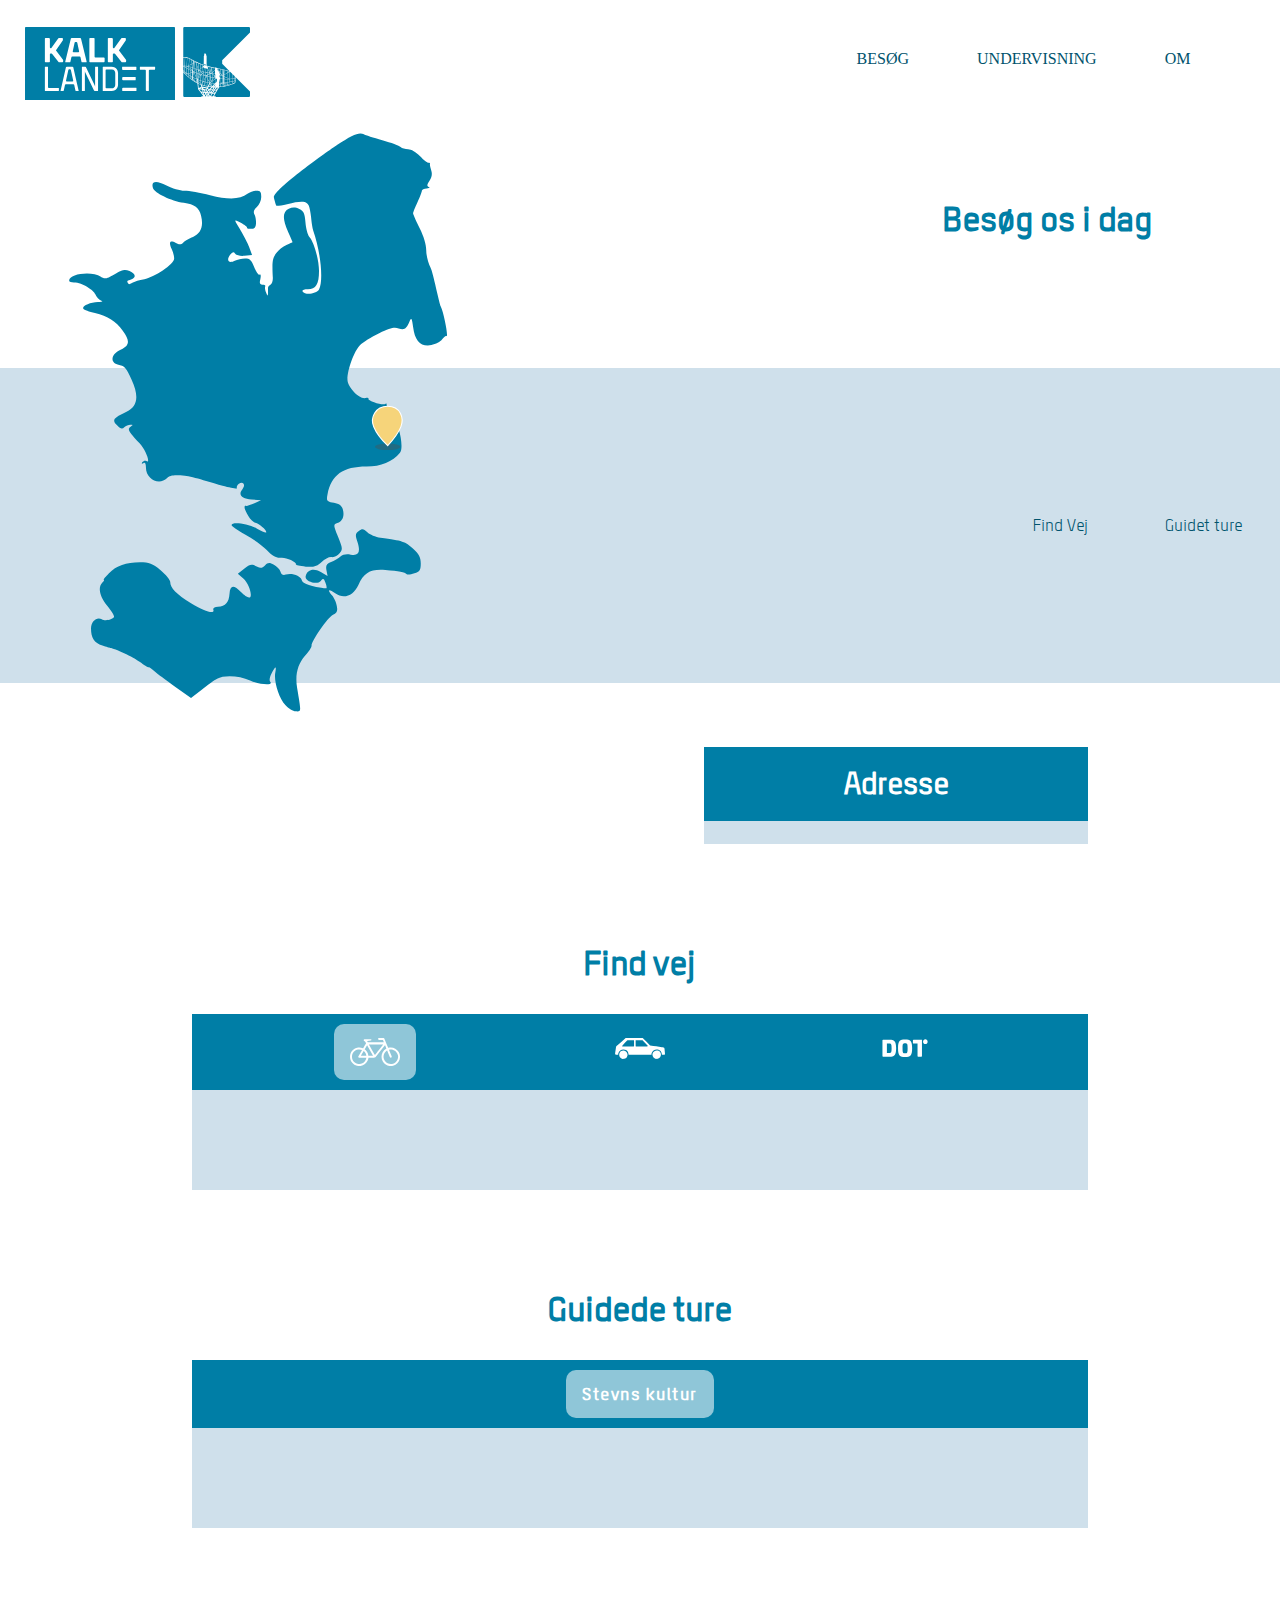
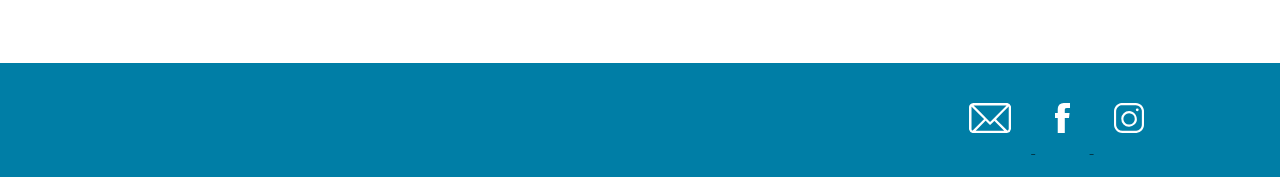
<file: besog_stevnsklint.html>
<!DOCTYPE html>
<html lang="">

<head>
    <meta charset="utf-8">
    <meta name="viewport" content="width=device-width, initial-scale=1.0">
    <title>Besøg Stevnsklint</title>
    <link rel="stylesheet" href="">

    <style>
        /*OVERORDNEDE REGLER */


        * {

            margin: 0;
            font-family: Helvetica Neue;
            text-align: center;
            box-sizing: border-box;
        }

        #desktoptabs {
            display: none;
        }

        a {

            color: #00394b;
        }

        a:hover {
            color: #31464d;
        }

        @font-face {
            font-family: 'limestonebold';
            src: url('fonte/limestone_bold-webfont.woff2') format('woff2'),
                url('fonte/limestone_bold-webfont.woff') format('woff');
            font-weight: normal;
            font-style: normal;

        }




        @font-face {
            font-family: 'limestoneheavy';
            src: url('fonte/limestone_heavy-webfont.woff2') format('woff2'),
                url('fonte/limestone_heavy-webfont.woff') format('woff');
            font-weight: normal;
            font-style: normal;

        }




        @font-face {
            font-family: 'limestonelight';
            src: url('fonte/limestone_light-webfont.woff2') format('woff2'),
                url('fonte/limestone_light-webfont.woff') format('woff');
            font-weight: normal;
            font-style: normal;

        }




        @font-face {
            font-family: 'limestoneregular';
            src: url('fonte/limestone_regular-webfont.woff2') format('woff2'),
                url('fonte/limestone_regular-webfont.woff') format('woff');
            font-weight: normal;
            font-style: normal;

        }




        /*        FOR MOBIL*/



        #adresse {

            margin: 7% 7%;

        }

        #adresse {
            background-color: #cfe0eb;
        }



        h1,
        h2,
        h3 {
            font-family: 'limestoneregular';
        }

        h2 {
            color: white;
            background-color: #007ea6;
            padding: 5% 0;
            font-size: 1.9rem;
            /*            margin: 0 7%;*/
        }

        h1 {
            font-size: 2.1rem;
        }


        /*
        #forar,
        #efterar,
        #sommer,
        #saerlige {
            margin: 5% 0;
            background-color: #cfe0eb;
        }
*/

        /*
        .forar,
        .efterar,
        .sommer,
        .saerlige,
        #abning p,
*/
        #adrdiv {
            color: #00536d;
            padding: 3% 0;
            font-size: 1.6rem;
        }


        /*Kommentar 2: Ændre burgermenuen til en passende menu */

        #mobile_nav {
            background-image: url(img/burger_menu_stevnsklint.svg);
            background-size: 100%;
            background-repeat: no-repeat;
            height: 30px;
            width: 30px;
            position: fixed;
            left: 85vw;
            top: 5vh;
            z-index: 1;

        }

        .overlay {
            height: 0%;
            width: 100%;
            position: fixed;
            z-index: 2;
            top: 0;
            left: 0;
            background-color: rgb(0, 0, 0);
            background-color: rgba(0, 0, 0, 0.9);
            overflow-y: hidden;
            transition: 0.5s;
        }

        .overlay-content {
            position: relative;
            top: 10%;
            width: 100%;
            text-align: center;
            margin-top: 10px;
        }

        .overlay a {
            margin-bottom: 100px;
            text-decoration: none;
            font-size: 25px;
            color: #fff;
            display: block;
            transition: 0.3s;
        }


        #landingpage {
            background-image: url(img/logo_main.svg);
            background-size: 100%;
            background-repeat: no-repeat;
            height: 100px;
            width: 150px;
            margin: auto;
            margin-bottom: 5vh;


        }

        .overlay a:hover,
        .overlay a:focus {
            color: #818181;

        }

        /*Kommentar 3: Ændre luk knappen til en passende knap */


        .closebtn {
            background-image: url(img/close_btn_stevnsklint.svg);
            background-size: 100%;
            background-repeat: no-repeat;
            height: 30px;
            width: 30px;
            position: absolute;
            left: 85vw;
            top: 5vh;

        }

        .overlay .closebtn {}

        #desktop_nav {
            display: none;
        }



        .headline {
            margin-top: 100px;
            color: #007ea6;

        }


        #kontekst {
            display: flex;
            flex-direction: column;
            margin: 10% 0;


        }

        #kontekst a {
            padding: 3%;
            color: #00536d;
            background-color: #cfe0eb;
            text-decoration: none;
            font-family: 'limestonelight';
        }

        #kontekst a:hover {
            color: #7c7c7c;
        }


        .accordion {
            cursor: pointer;
            width: 100%;

            /*    position: absolute;*/


            display: grid;
            grid-template-columns: 1fr;

            justify-items: center;
            padding: 5% 0;
        }


        button {
            border: none;
            display: grid;
            font-size: 1.4rem;
            color: #00536d;

        }

        button:active {
            border: none;
            text-decoration: none;
        }

        button:focus {
            outline: 0;
        }


        button img {
            width: 25%;
            display: block;
            margin-left: auto;
            margin-right: auto
        }





        .acccon {


            /*
            display: flex;
            flex-direction: column;
            align-items: center;
*/

        }


        /* Styling på accordion panel. */
        .panel {

            display: none;
            overflow: hidden;
            text-align: left;

            /*            width: 100vw;*/

        }

        .panel p {
            text-align: left;
        }



        .kulturtitel,
        .cykel,
        .cykeltitel,
        .kultur {
            background-color: #3f93b7;

        }

        .cykel,
        .bil,
        .studpen,
        .dot,
        .born,
        .kultur,
        .aarskort {
            padding: 10% 5%;
            text-align: left;
        }


        .biltitel,
        .studpentitel,
        .kalkrigetitel,
        .bil,
        .studpen,
        .kalkrige {
            background-color: #a1c5da;

        }

        .dottitel,
        .borntitel,
        .prismetitel,
        .dot,
        .born,
        .prisme {
            background-color: #cfe0eb;

        }

        .aarskorttitel,
        .aarskort {
            background-color: #cfe0eb;
        }

        #find_vej,
        #priser,
        #guidet_ture {
            color: #00394b;
            text-align: left;
            margin: 7% 7%;

        }


        /*        FOOTER*/

        #footer {
            position: relative;
            background: #007ea6;
            color: white;
            text-align: center;
            margin-top: 15vh;

        }

        #footer #textbox {
            padding-top: 30px;
            line-height: 30px;
            width: 80%;
            margin: auto;
        }


        #footer #socialbox {
            padding-bottom: 30px;
        }

        #socialbox img {
            height: 30px;
            margin: 20px
        }

        .hide {
            display: none;

        }


        #sjaelland {
            display: none;
        }














        @media only screen and (min-width: 600px) {

            #mobile_nav {
                display: none;

            }

            #mobiltabs {
                display: none;
            }

            #desktoptabs {
                display: block;
            }

            #desktop_nav {
                display: block;
                position: absolute;
                right: 7vw;
                top: 50px;
                z-index: 1;



            }

            #desktop_nav a {
                margin-left: 5vw;
                text-decoration: none;
                color: #00536d;
            }

            #logobox {
                position: relative;
                width: 50vw;
                height: 100px;
                overflow: hidden;
                z-index: 1;


            }

            /*Kommentar 4: Ændre loget til en passende logo */


            #logo_main {
                background-image: url(img/logo_main_stevnsklint.svg);
                background-size: 100%;
                background-repeat: no-repeat;
                height: 100%;
                width: 150px;
                position: absolute;
                left: 25px;
                top: 3vh;
            }

            /*Kommentar 5: Ændre loget til en passende logo */


            #logo_sub {
                background-image: url(img/logo_sub_stevnsklint.svg);
                background-size: 100%;
                background-repeat: no-repeat;
                height: 100%;
                width: 70px;
                position: absolute;
                left: 180px;
                top: 3vh;
            }




            #footer {
                text-align: left;
                position: relative;
                flex-wrap: wrap;
                justify-content: space-around;
                display: flex;

            }

            #footer #textbox {
                padding-top: 25px;
                line-height: 20px;
                width: 50%;
                margin: 0;

            }


            #footer #socialbox {
                padding: 20px;
            }

            #socialbox img {
                height: 30px;
                margin: 20px
            }


            #sjaelland {
                display: block;
                width: 40vw;
                position: absolute;
                top: 7vh;
            }

            #kontekst {
                display: flex;
                flex-direction: row;
                text-align: right;
                width: 100vw;
                height: 35vh;
                background-color: #cfe0eb;
                justify-content: flex-end;
                align-items: center;

                margin-bottom: 0;
            }

            #kontekst a {
                text-align: right;
            }

            .headline1 {
                text-align: right;
                margin-right: 10%;
            }


            #adresse {
                margin-left: 55%;
                margin-right: 15%;
                margin-top: 5%;
            }


            /*
            #abncon {
                display: grid;
                grid-template-columns: 1fr 1fr 1fr 1fr;
                grid-column-gap: 2vw;
            }
*/

            /*
            #abncon p,
            .forar,
            .sommer,
            .efterar,
            .saerlige {
                font-size: 1.2rem;
            }
*/

            button img {
                width: 10%;
            }

            .cykel,
            .bil,
            .kultur,
            .dot {
                padding-top: 0;
            }




            /*////////////////////////////////////////////////////////////////////////////////TRANSPORT_TAB/////////////////////////////////*/

            /* Style the tab */

            #tab_size {
                width: 70%;
                margin: auto;
                padding-top: 30px;
            }

            .tab {

                overflow: hidden;
                border: 0;
                background-color: #007ea6;


            }

            /* Style the buttons inside the tab */

            #button_position {
                flex-wrap: wrap;
                display: flex;
                justify-content: space-around;
                margin: 0px 50px;
            }

            #button_position button {
                font-family: 'limestoneregular';
            }

            .tab button {


                border-radius: 10px;
                background-color: inherit;
                float: left;
                border: none;
                outline: none;
                cursor: pointer;
                padding: 14px 16px;
                margin: 10px;
                transition: 0.3s;
                font-size: 17px;
                color: white;
                font-weight: 700;
                letter-spacing: 1.5px;
                ;

            }

            /* Change background color of buttons on hover */
            .tab button:hover {
                background-color: rgba(255, 255, 255, 0.26);
            }

            /* Create an active/current tablink class */
            .tab button.active {
                background-color: rgba(255, 255, 255, 0.56);
            }


            /* Style the close button */
            .topright {
                float: right;
                cursor: pointer;
                font-size: 28px;
            }

            .topright:hover {
                color: red;
            }

            /*////////////////////////////////////////////////////////////////////////////////TRANSPORT_TAB/////////////////////////////////*/

            /* Style the tab content */
            .tabcontent {
                display: none;
                padding: 50px 80px;
                border: 0;
                border-top: none;
                background-color: #cfe0eb;
                color: #377288;
                line-height: 30px;
                font-size: 1.2rem;
            }


            /*////////////////////////////////////////////////////////////////////////////////PRICE_TAB/////////////////////////////////*/


            .tabcontent2 {
                display: none;
                padding: 50px 40px;
                border: 0;
                border-top: none;
                background-color: #cfe0eb;
                color: #377288;
                line-height: 30px;
                font-size: 1.2rem;
            }



            /*////////////////////////////////////////////////////////////////////////////////GUIDE_TAB/////////////////////////////////*/


            .tabcontent3 {
                display: none;
                padding: 50px 40px;
                border: 0;
                border-top: none;
                background-color: #cfe0eb;
                color: #377288;
                line-height: 30px;
                font-size: 1.2rem;
            }


            /*sæt mediaq ved 890px!!!!!!!!!! for tablet*/




        }

    </style>
</head>

<body>

    <header>

        <div id="myNav" class="overlay">
            <a href="javascript:void(0)" class="closebtn" onclick="closeNav()"></a>
            <div class="overlay-content">
                <a id="landingpage" href="index.html"></a>
                <a href="front-page-stevnsklint.html">HJEM</a>
                <a href="besog_stevnsklint.html">BESØG</a>
                <a href="undervisning_stevnsklint.html">UNDERVISNING</a>
                <a href="om_stevnsklint.html">OM</a>
            </div>
        </div>

        <div id="logobox">
            <a href="index.html">
                <div id="logo_main">
                </div>
            </a>

            <a href="front-page-stevnsklint.html">

                <div id="logo_sub"></div>

            </a>
        </div>





        <div id="desktop_nav">
            <nav>
                <a href="besog_stevnsklint.html">BESØG</a>
                <a href="undervisning_stevnsklint.html">UNDERVISNING</a>
                <a href="om_stevnsklint.html">OM</a>
            </nav>
        </div>

        <span id="mobile_nav" style="font-size:30px;cursor:pointer" onclick="openNav()"></span>


    </header>


    <h1 class="headline headline1">Besøg os i dag</h1>

    <nav id="kontekst">
        <a href="#desk_findvej">Find Vej</a>
        <a href="#desk_guidetture">Guidet ture</a>
    </nav>


    <img src="img/sjaelland-stevnsklint.svg" alt="" id="sjaelland">

    <section id="adresse">
        <h2>Adresse</h2>
        <div id="adrdiv"></div>
    </section>


    <div id="mobiltabs">
        <section id="find_vej">
            <h2>Find Vej</h2>


            <div class="acccon">
                <button class="accordion cykeltitel">

                    <img src="img/cykel.svg" alt="">



                </button>
                <div class="panel cykel">
                </div>


                <button class="accordion biltitel">
                    <img src="img/bil.svg" alt="">



                </button>
                <div class="panel bil">
                </div>





                <button class="accordion dottitel">

                    <img src="img/dot.svg" alt="">


                </button>

                <div class="panel dot">
                </div>

            </div>

        </section>



        <section id="guidet_ture">

            <h2>Guidet Ture</h2>
            <div class="acccon">



                <button class="accordion kulturtitel">Stevns kultur</button>

                <div class="panel kultur">
                </div>






            </div>

        </section>
    </div>


    <!--    !!!!DESKTOP TABS DESKTOb TABS DEKDESKTOP TABS DESKTOb TABS DEKDESKTOP TABS DESKTOb TABS DEKDESKTOP TABS DESKTOb TABS DEKDESKTOP TABS DESKTOb TABS DEKDESKTOP TABS DESKTOb TABS DEKDESKTOP TABS DESKTOb TABS DEK!!!!! -->




    <div id="desktoptabs">
        <!--    !!!!transport-tab!!!!! -->
        <section id="desk_findvej">
            <h1 class="headline">Find vej</h1>

            <div id="transport_tab">
                <div id="tab_size">
                    <div class="tab">
                        <div id="button_position">

                            <button class="tablinks" onclick="openOptionTransport(event, 'Bike')" id="defaultOpen1"><img src="img/cykel.svg" style="width: 50px;" alt="bike"></button>
                            <button class="tablinks" onclick="openOptionTransport(event, 'Car')"><img src="img/bil.svg" alt="car" style="width: 50px;"></button>
                            <button class="tablinks" onclick="openOptionTransport(event, 'Public')"><img src="img/dot.svg" alt="dot" style="width: 50px;"></button>
                        </div>
                    </div>

                    <div id="Bike" class="tabcontent">

                        <p class="deskcykel"></p>
                    </div>

                    <div id="Car" class="tabcontent">

                        <p class="deskbil"></p>
                    </div>

                    <div id="Public" class="tabcontent">

                        <p class="deskdot"></p>
                    </div>
                </div>
            </div>

        </section>


        <!--    !!!!Guide-tab!!!!! -->
        <section id="desk_guidetture">
            <h1 class="headline">Guidede ture</h1>

            <div id="transport_tab">
                <div id="tab_size">
                    <div class="tab">
                        <div id="button_position">

                            <button class="tablink3" onclick="openOptionGuide(event, 'Tour1')" id="defaultOpen3">Stevns kultur</button>

                        </div>
                    </div>

                    <div id="Tour1" class="tabcontent3">

                        <p class="deskultur"></p>
                    </div>

                </div>
            </div>
        </section>

    </div>

    <footer>

        <div id="footer">

            <div id="textbox">
                <p class="phone"></p>
                <p class="phone_times"></p>

            </div>

            <div id="socialbox">

                <a id="myAnchor" href="mailto:kalklandet@mail.dk">
                    <img src="img/mail.svg" alt="mailicon">
                </a>

                <a id="facebookAnchor" href="https://www.facebook.com/stevnsklint/">
                    <img src="img/facebook.svg" alt="facebookicon">
                </a>

                <a id="instagramAnchor" href="https://www.instagram.com/oestsjaellandsmuseum/">
                    <img src="img/instagram.svg" alt="instaicon">
                </a>
            </div>

        </div>

    </footer>


    <script>
        let info;
        let acc = document.getElementsByClassName("accordion");
        let i;

        document.addEventListener("DOMContentLoaded", hentJson);
        document.addEventListener("DOMContentLoaded", hentJson2);




        function openNav() {
            document.getElementById("myNav").style.height = "100%";
            document.getElementById("mobile_nav").classList.add("hide");

            document.querySelector('body').style.overflow = 'hidden'




        }

        function closeNav() {
            document.getElementById("myNav").style.height = "0%";
            document.getElementById("mobile_nav").classList.remove("hide");

            document.querySelector('body').style.overflow = 'scroll'

        }









        async function hentJson() {
            const url = "http://ohnonotanotherwebsite.com/kea/07-cms/kalklandet_redesign/wordpress/wp-json/wp/v2/museums_information/237";

            //ID 210 er museumsinformation for geomuseum faxe
            //ID 234 Stevnsfort
            //ID 237 Stevns Klint
            //wordpress har standard visning på 10 posts per side, det kan du ændre her foroven.

            const myJson = await fetch(url);

            info = await myJson.json();


            visInfo();
            showFooter();

        }

        async function hentJson2() {

            let url = "http://ohnonotanotherwebsite.com/kea/07-cms/kalklandet_redesign/wordpress/wp-json/wp/v2/guidet_tur_stevns";
            let jsonData = await fetch(url);
            ture = await jsonData.json();

            visTure();

            console.log("getjson2");

        }

        function visTure() {


            let stevGuide1 = ture.find(stevGuide1 => stevGuide1.id == 262);



            console.log("visTure");
            //            Guidet ture her:
            document.querySelector(".kultur").innerHTML = stevGuide1.content.rendered;

            //            Guidet ture her:
            document.querySelector(".deskultur").innerHTML = stevGuide1.content.rendered;

        }




        for (i = 0; i < acc.length; i++) {
            acc[i].addEventListener("click", function() {
                /* Toggle between adding and removing the "arotate" class
                to arrows */

                //                this.lastElementChild.classList.toggle("rotate");


                /* Toggle between hiding and showing the active panel */
                var panel = this.nextElementSibling;
                if (panel.style.display === "block") {
                    panel.style.display = "none";
                } else {
                    panel.style.display = "block";
                }
            });

            console.log("readaccordion");


        }






        function visInfo() {

            //            adresse her:
            document.querySelector("#adrdiv").innerHTML = info.adresse;





            //          find vej her:
            document.querySelector(".cykel").innerHTML = info.cykel;
            document.querySelector(".bil").innerHTML = info.bil;
            document.querySelector(".dot").innerHTML = info.dot;

            //        DESKTOP  transport her:
            document.querySelector(".deskcykel").innerHTML = info.cykel;
            document.querySelector(".deskbil").innerHTML = info.bil;
            document.querySelector(".deskdot").innerHTML = info.dot;


        }


        //Transport JS


        function openOptionTransport(evt, optionName) {
            var i, tabcontent, tablinks;
            tabcontent = document.getElementsByClassName("tabcontent");
            for (i = 0; i < tabcontent.length; i++) {
                tabcontent[i].style.display = "none";
            }
            tablinks = document.getElementsByClassName("tablinks");
            for (i = 0; i < tablinks.length; i++) {
                tablinks[i].className = tablinks[i].className.replace(" active", "");
            }
            document.getElementById(optionName).style.display = "block";
            evt.currentTarget.className += " active";
        }

        // Get the element with id="defaultOpen" and click on it
        document.getElementById("defaultOpen1").click();



        //Guide JS

        function openOptionGuide(evt, optionName) {
            var i, tabcontent, tablinks;
            tabcontent = document.getElementsByClassName("tabcontent3");
            for (i = 0; i < tabcontent.length; i++) {
                tabcontent[i].style.display = "none";
            }
            tablinks = document.getElementsByClassName("tablink3");
            for (i = 0; i < tablinks.length; i++) {
                tablinks[i].className = tablinks[i].className.replace(" active", "");
            }
            document.getElementById(optionName).style.display = "block";
            evt.currentTarget.className += " active";
        }

        // Get the element with id="defaultOpen" and click on it
        document.getElementById("defaultOpen3").click();



        function showFooter() {




            // footer_stuff

            document.querySelector(".phone").innerHTML = "+45" + " " +
                info.telefon_nr;

            document.querySelector(".phone_times").innerHTML = info.telefontider;

            document.getElementById("myAnchor").href = "mailto:" + info.mail;

            document.getElementById("facebookAnchor").href = info.facebook;

            document.getElementById("instagramAnchor").href = info.instagram;



            console.log("showing info");


        }

    </script>
</body>

</html>
</file>
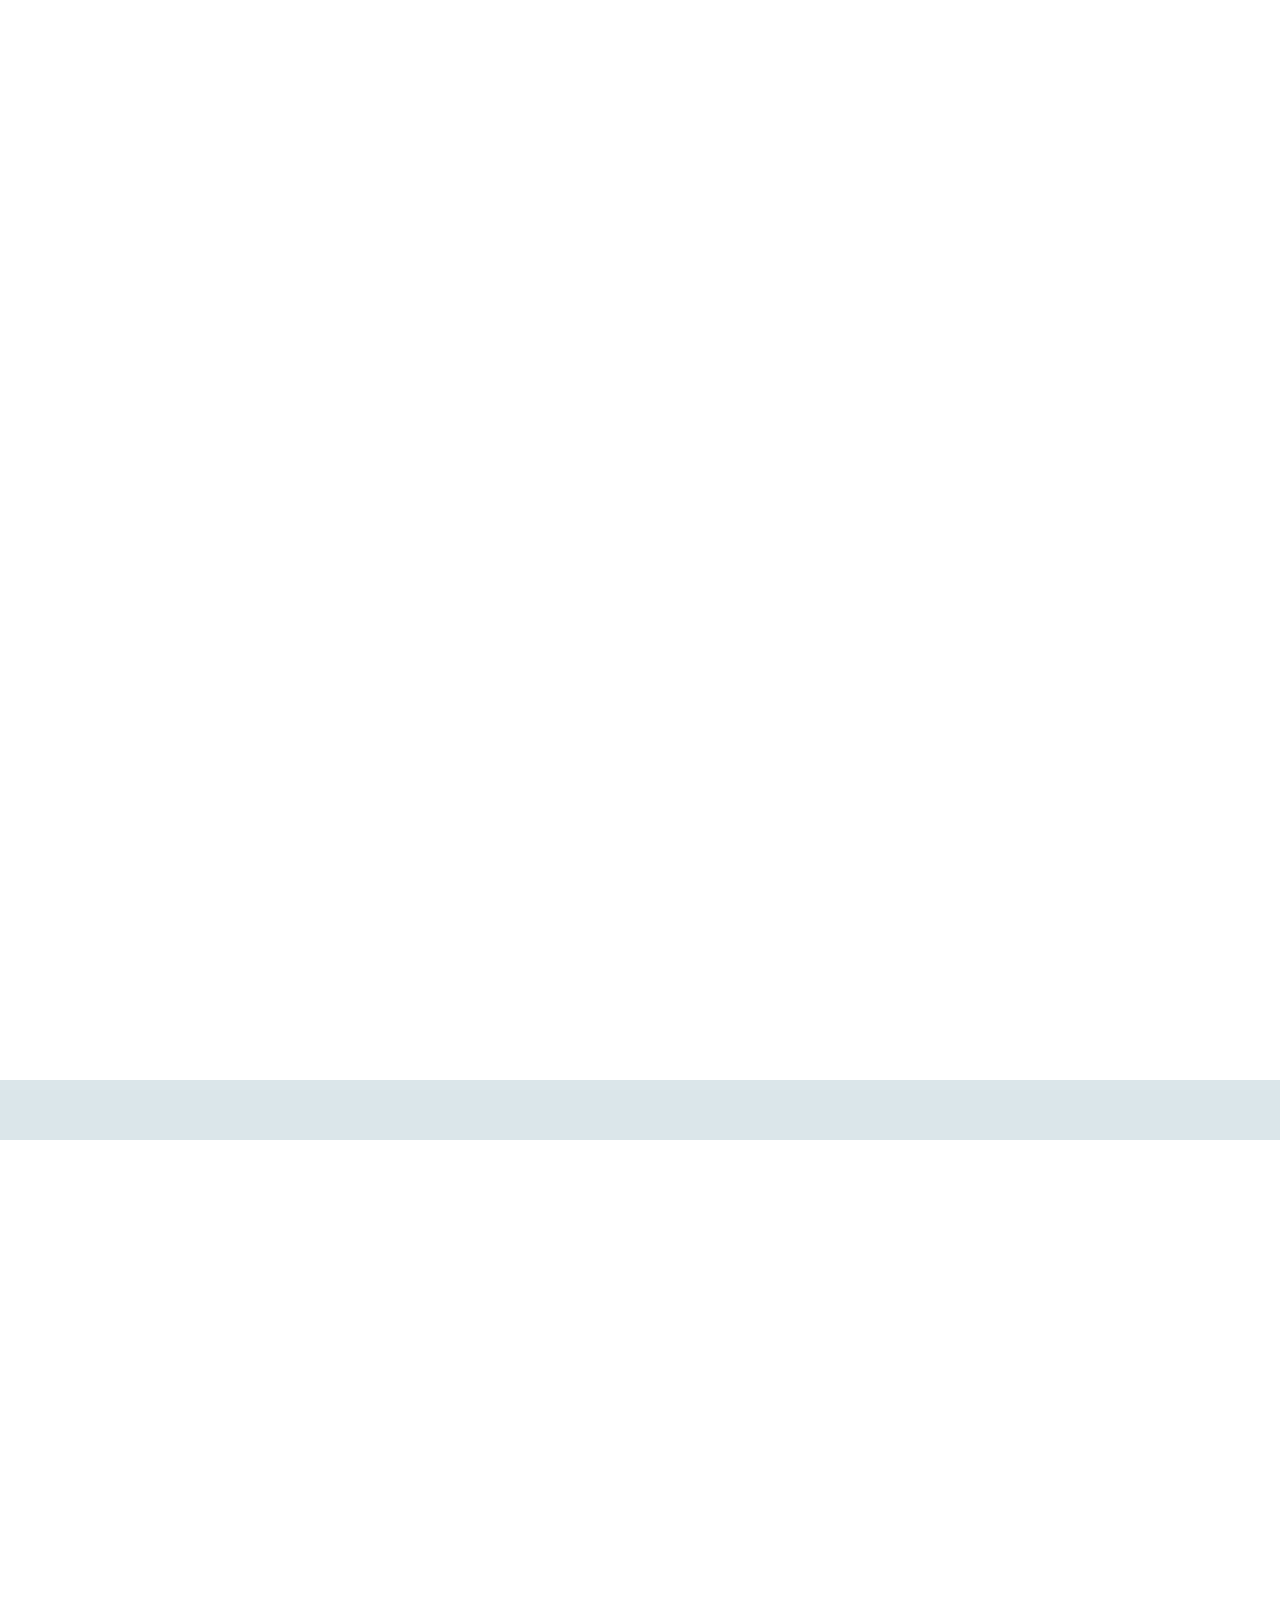
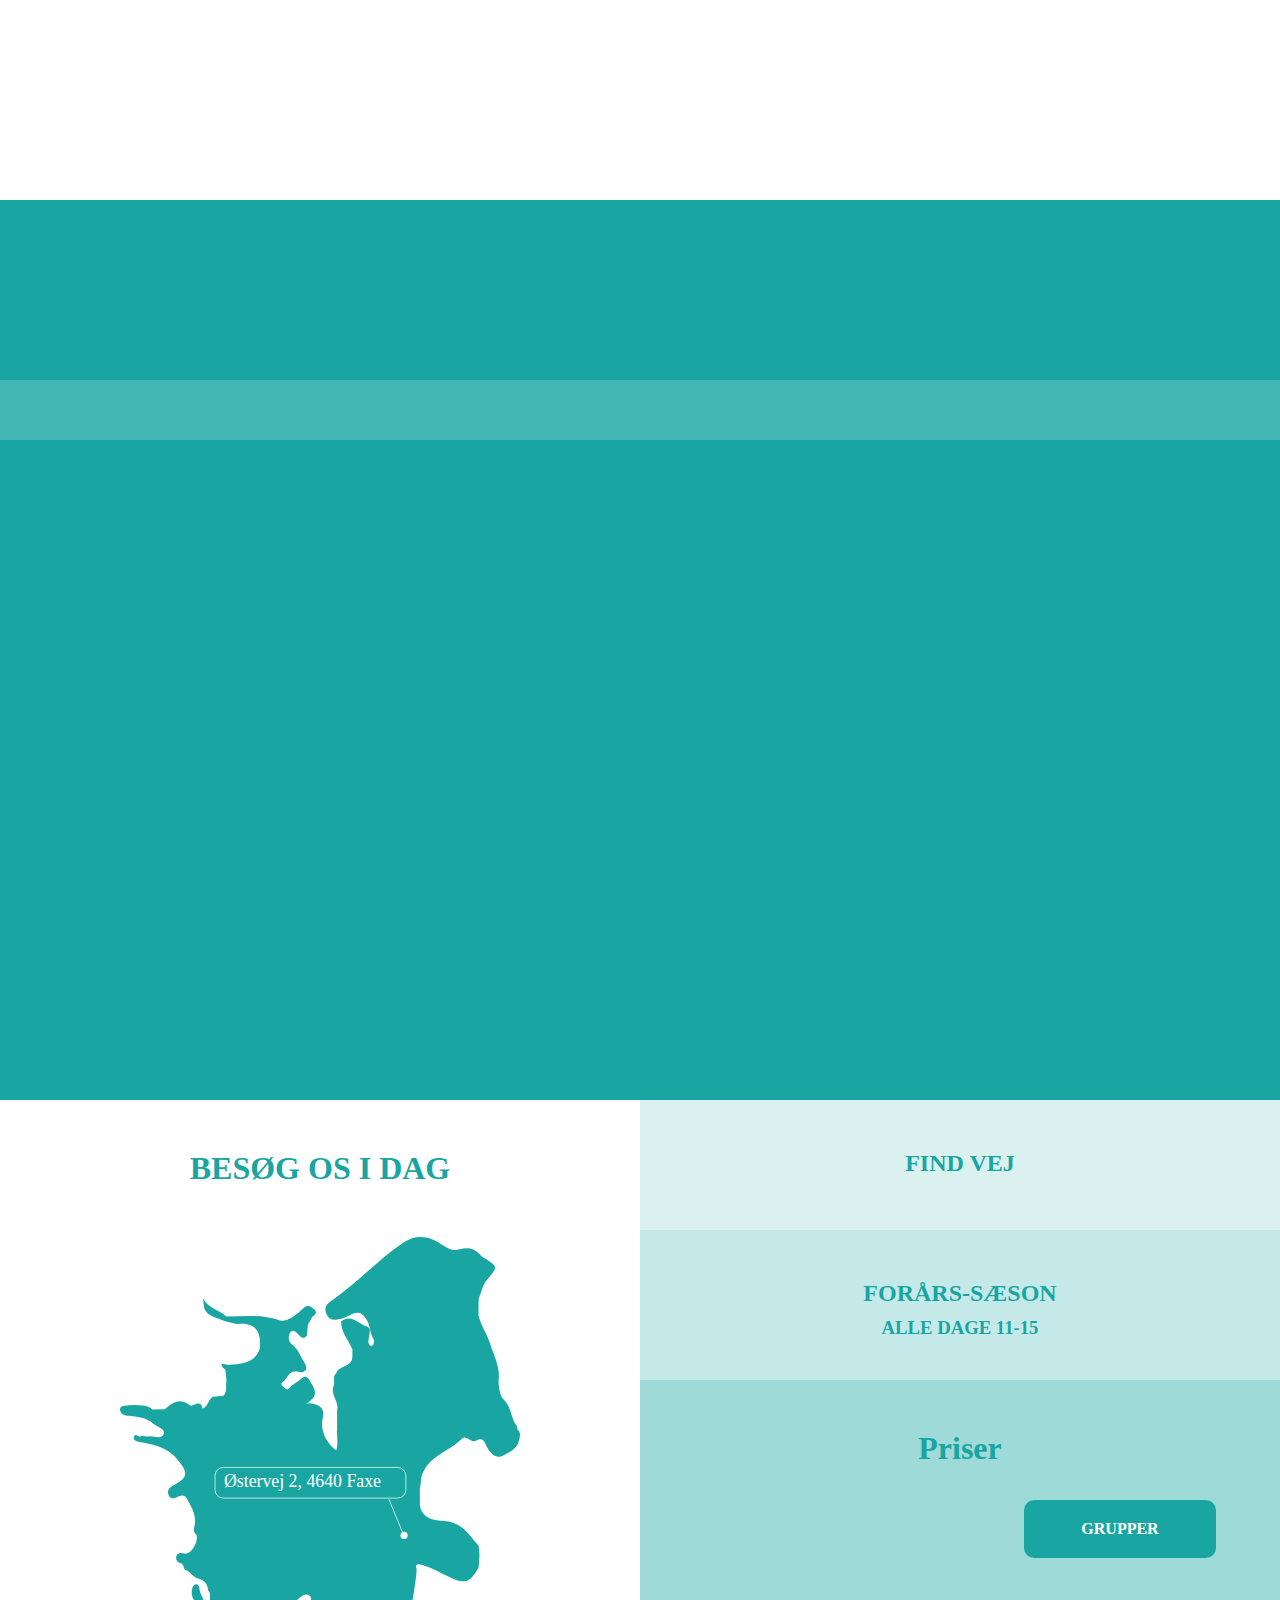
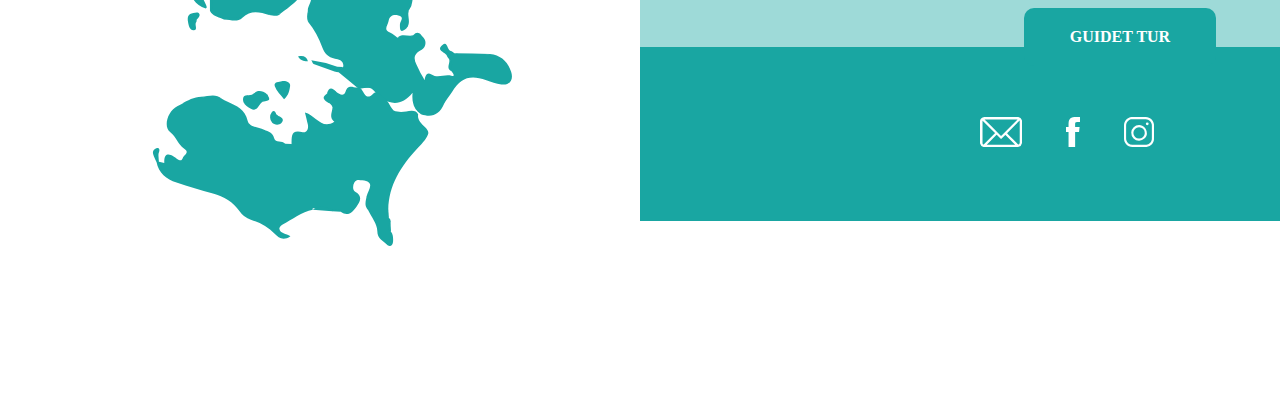
<file: front-page-faxe.html>
<!DOCTYPE html>
<html lang="">

<head>
    <meta charset="utf-8">
    <meta name="viewport" content="width=device-width, initial-scale=1.0">
    <title></title>
    <link rel="stylesheet" href="frontpage_faxe.css">
</head>

<body>

    <header>

        <div id="myNav" class="overlay">
            <a href="javascript:void(0)" class="closebtn" onclick="closeNav()"></a>
            <div class="overlay-content">
                <a id="landingpage" href="index.html"></a>
                <a href="front-page-faxe.html">HJEM</a>
                <a href="besog_geomuseum.html">BESØG</a>
                <a href="undervisning_faxe.html">UNDERVISNING</a>
                <a href="om_faxe.html">OM</a>
            </div>
        </div>

        <div id="logobox">
            <a href="index.html">
                <div id="logo_main">
                </div>
            </a>

            <a href="front-page-faxe.html">

                <div id="logo_sub"></div>
            </a>

        </div>



        <div id="desktop_nav">
            <nav>
                <a href="besog_geomuseum.html">BESØG</a>
                <a href="undervisning_faxe.html">UNDERVISNING</a>
                <a href="om_faxe.html">OM</a>
            </nav>
        </div>

        <span id="mobile_nav" style="font-size:30px;cursor:pointer" onclick="openNav()"></span>


    </header>

    <main>

        <div id="mobile_sections">

            <div id="section1m">
                <h1>GEOMUSEUM FAXE</h1>
            </div>
            <div id="section2m">
                <div id="section2m_textbox" class="datainsert1">




                </div>
            </div>
            <div id="section3m">
                <div id="section3m_textbox" class="datainsert2">

                </div>
            </div>



            <div id="section4m">

                <h1>BESØG OS I DAG</h1>

                <div id="map">
                    <img src="img/map_faxe.svg" alt="map" style="width: 100%;">

                </div>

                <div id="transport">
                    <a href="besog_geomuseum.html#desk_findvej">
                        <h2>FIND VEJ</h2>
                    </a>
                </div>

                <div id="openings">
                    <h2>FORÅRS-SÆSON</h2>
                    <h3>ALLE DAGE 11-15</h3>
                </div>



                <div id="pricelist">
                    <h1>Priser</h1>
                    <p class="voksen_m pricelist"></p>
                    <p class="children_m pricelist"></p>
                    <p class="students_m pricelist"></p>
                    <p class="retired_m pricelist"></p>


                    <div id="buttons">
                        <a href="besog_geomuseum.html#deks_priser">
                            <div id="grupper_btn">
                                <h2>GRUPPER</h2>
                            </div>
                        </a>

                        <a href="besog_geomuseum.html#desk_guidetture">
                            <div id="guide_btn">
                                <h2>GUIDET TUR</h2>
                            </div>
                        </a>


                    </div>

                </div>

            </div>


        </div>








        <div id="desktop_sections">

            <div id="section1d">
                <h1>GEOMUSEUM FAXE</h1>
            </div>
            <div id="section2d">
                <div id="section2d_textbox" class="datainsert3">
                </div>
                <div id="section2d_img">
                    <img id="imageinsert1" style="width: 100%;">
                </div>
            </div>

            <div id="section3d">
                <div id="section3d_textbox" class="datainsert4">

                </div>

                <div id="section3d_img">
                    <img id="imageinsert2" style="width: 100%;">
                </div>
            </div>

            <div id="section4d">

                <div id="map_section">
                    <h1>BESØG OS I DAG</h1>

                    <div id="desktop_map">
                        <img src="img/map_faxe.svg" alt="dinosaur" style="width: 100%;">

                    </div>

                </div>



                <div id="info_section">

                    <div id="transport">
                        <a href="besog_geomuseum.html#desk_findvej">
                            <h2>FIND VEJ</h2>
                        </a>
                    </div>

                    <div id="openings">
                        <h2>FORÅRS-SÆSON</h2>
                        <h3>ALLE DAGE 11-15</h3>
                    </div>



                    <div id="pricelist">
                        <h1>Priser</h1>
                        <p class="voksen_d"></p>
                        <p class="children_d"></p>
                        <p class="students_d"></p>
                        <p class="retired_d"></p>



                        <div id="buttons">
                            <a href="besog_geomuseum.html#desk_priser">
                                <div id="grupper_btn">
                                    <h2>GRUPPER</h2>
                                </div>
                            </a>

                            <a href="besog_geomuseum.html">
                                <div id="guide_btn">
                                    <h2>GUIDET TUR</h2>
                                </div>
                            </a>

                        </div>





                    </div>

                    <div id="desktop_footer">

                        <div id="textbox">
                            <p class="phone"></p>
                            <p class="phone_times"></p>

                        </div>


                        <div id="socialbox">


                            <a id="myAnchor">
                                <img src="img/mail.svg" alt="mailicon">
                            </a>

                            <a id="facebookAnchor">
                                <img src="img/facebook.svg" alt="facebookicon">
                            </a>

                            <a id="instagramAnchor">
                                <img src="img/instagram.svg" alt="instaicon">
                            </a>
                        </div>

                    </div>
                </div>
            </div>
        </div>
    </main>


    <footer>

        <div id="mobile_footer">

            <div id="textbox">
                <p class="phone"></p>
                <p class="phone_times"></p>

            </div>

            <div id="socialbox">


                <a id="myAnchor">
                    <img src="img/mail.svg" alt="mailicon">
                </a>

                <a id="facebookAnchor">
                    <img src="img/facebook.svg" alt="facebookicon">
                </a>

                <a id="instagramAnchor">
                    <img src="img/instagram.svg" alt="instaicon">
                </a>
            </div>

        </div>

    </footer>
    <script src="frontpage.js"></script>

    <script src="menu.js"></script>
    <script src="data_faxe.js"></script>
</body>

</html>
</file>
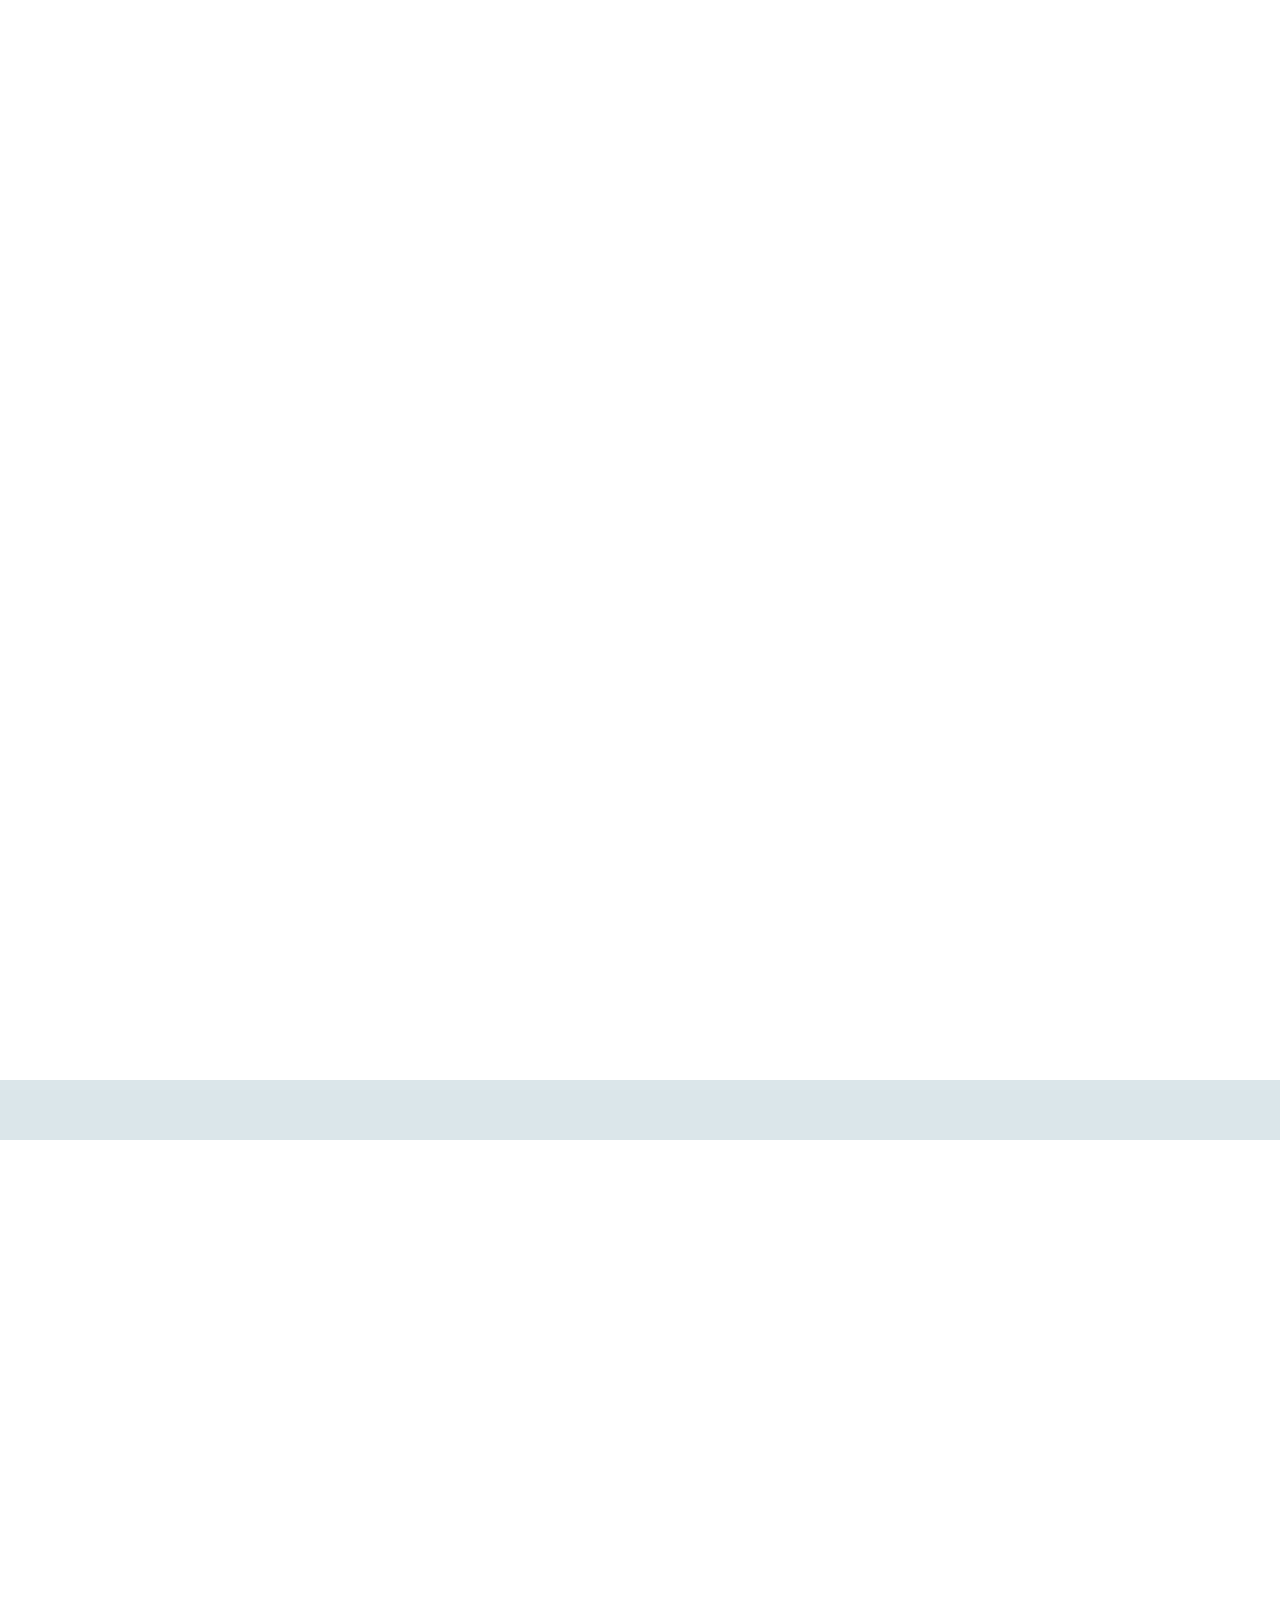
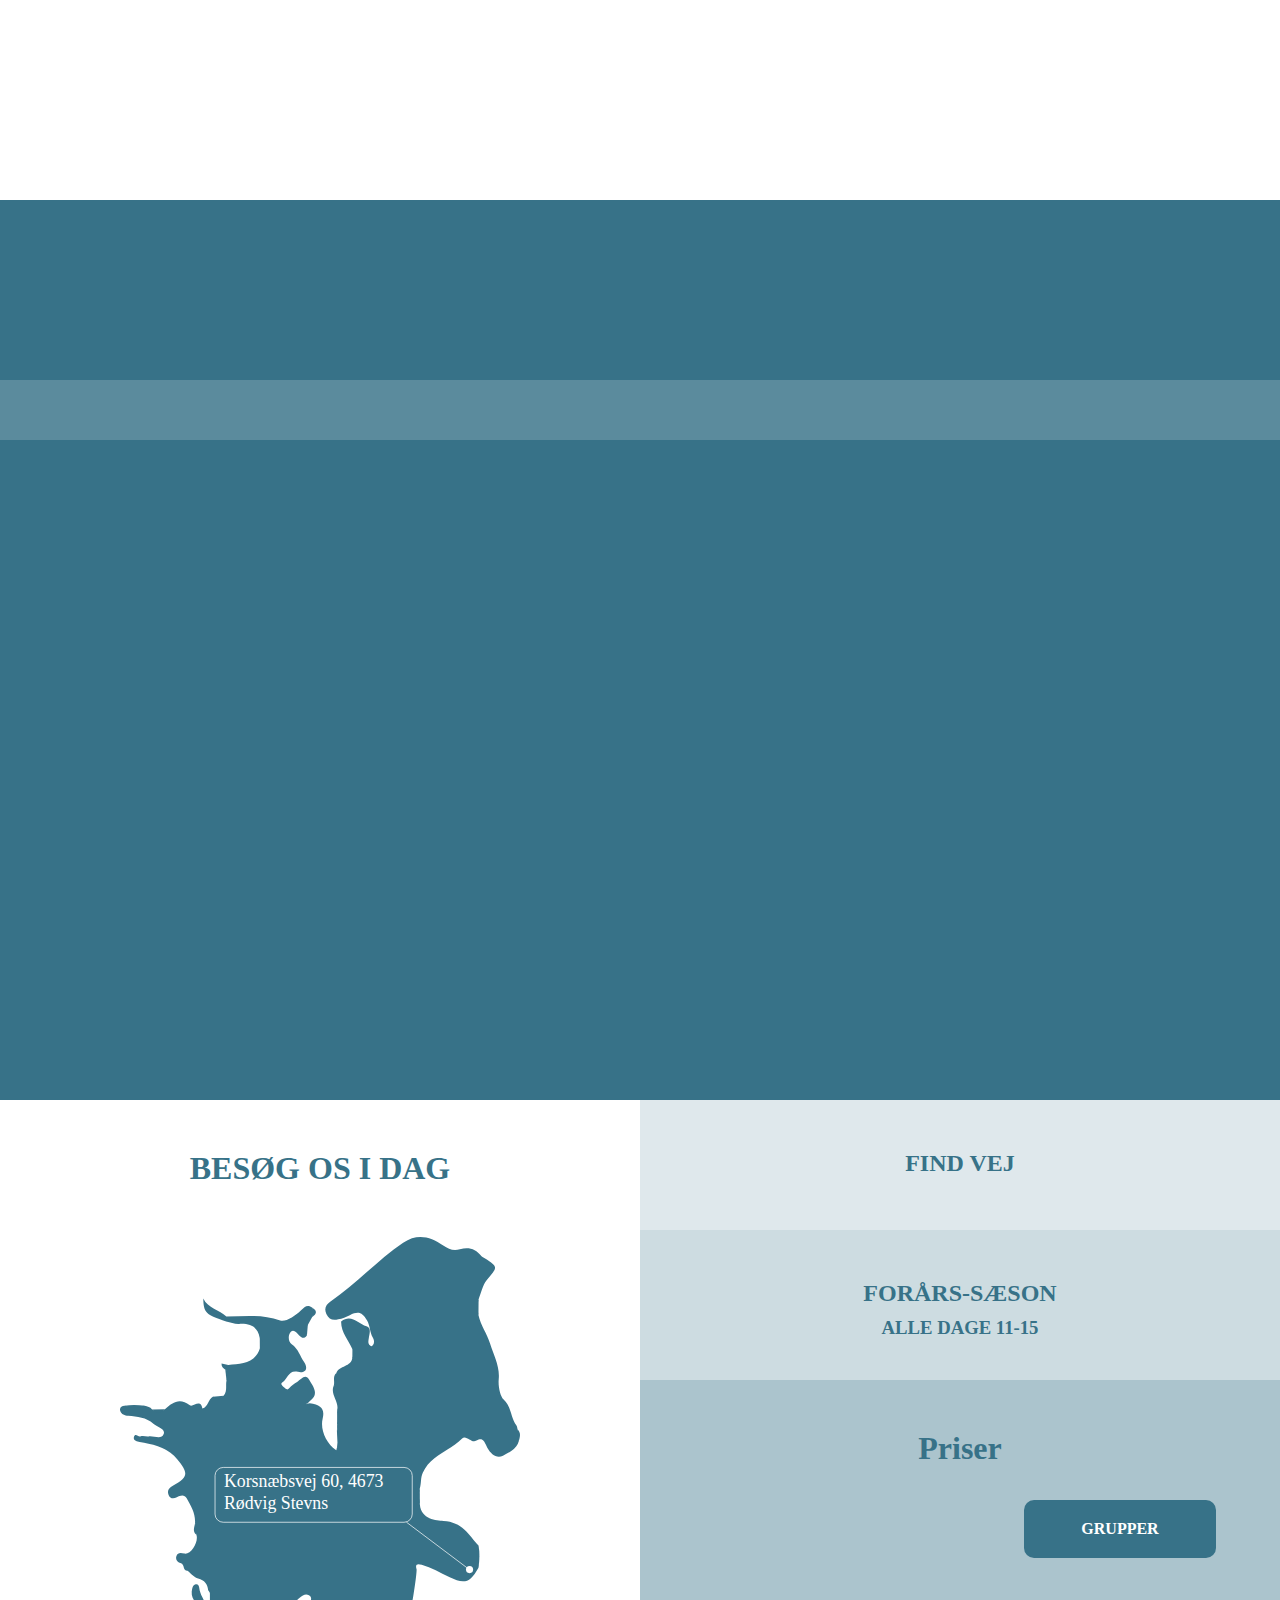
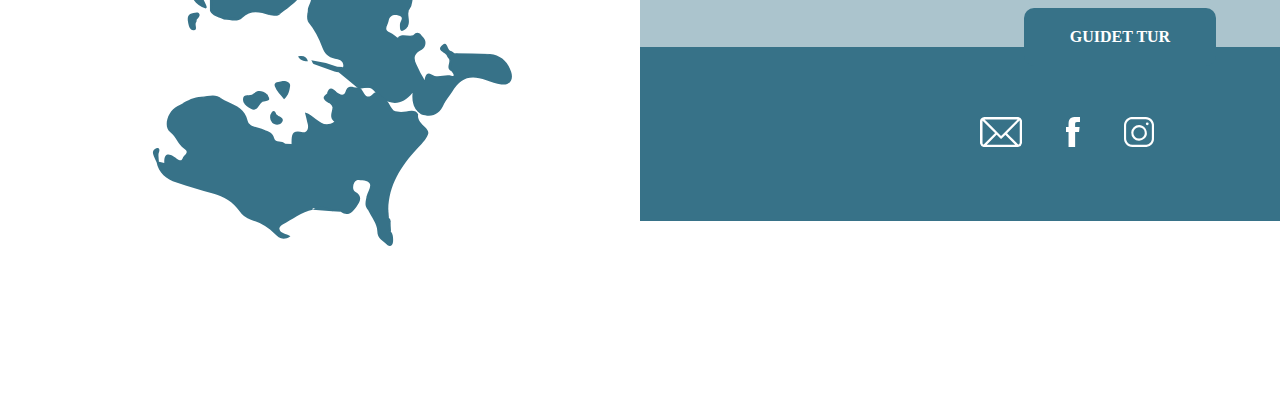
<file: front-page-stevnsfort.html>
<!DOCTYPE html>
<html lang="">

<head>
    <meta charset="utf-8">
    <meta name="viewport" content="width=device-width, initial-scale=1.0">
    <title></title>
    <link rel="stylesheet" href="frontpage_stevnsfort.css">
</head>

<body>

    <header>

        <div id="myNav" class="overlay">
            <a href="javascript:void(0)" class="closebtn" onclick="closeNav()"></a>
            <div class="overlay-content">
                <a id="landingpage" href="inde.html"></a>
                <a href="front-page-stevnsfort.html">HJEM</a>
                <a href="besog_stevnsfort.html">BESØG</a>
                <a href="undervisning_stevnsfort.html">UNDERVISNING</a>
                <a href="om_stevnsfort.html">OM</a>
            </div>
        </div>

        <div id="logobox">
            <a href="index.html">
                <div id="logo_main">
                </div>
            </a>

            <a href="front-page-stevnsfort.html">

                <div id="logo_sub"></div>
            </a>

        </div>



        <div id="desktop_nav">
            <nav>
                <a href="besog_stevnsfort.html">BESØG</a>
                <a href="undervisning_stevnsfort.html">UNDERVISNING</a>
                <a href="om_stevnsfort.html">OM</a>
            </nav>
        </div>

        <span id="mobile_nav" style="font-size:30px;cursor:pointer" onclick="openNav()"></span>


    </header>

    <main>

        <div id="mobile_sections">

            <div id="section1m">
                <h1>STEVNSFORT</h1>
            </div>
            <div id="section2m">
                <div id="section2m_textbox" class="datainsert1">




                </div>
            </div>
            <div id="section3m">
                <div id="section3m_textbox" class="datainsert2">

                </div>
            </div>



            <div id="section4m">

                <h1>BESØG OS I DAG</h1>

                <div id="map">
                    <img src="img/map_stevnsfort.svg" alt="dinosaur" style="width: 100%;">

                </div>

                <div id="transport">
                    <a href="besog_stevnsfort.html">
                        <h2>FIND VEJ</h2>
                    </a>
                </div>

                <div id="openings">
                    <h2>FORÅRS-SÆSON</h2>
                    <h3>ALLE DAGE 11-15</h3>
                </div>



                <div id="pricelist">
                    <h1>Priser</h1>
                    <p class="voksen_m pricelist"></p>
                    <p class="children_m pricelist"></p>
                    <p class="students_m pricelist"></p>
                    <p class="retired_m pricelist"></p>


                    <div id="buttons">
                        <a href="besog_stevnsfort.html#desk_priser">
                            <div id="grupper_btn">
                                <h2>GRUPPER</h2>
                            </div>
                        </a>

                        <a href="besog_stevnsfort.html#desk_guidetture">
                            <div id="guide_btn">
                                <h2>GUIDET TUR</h2>
                            </div>
                        </a>


                    </div>

                </div>

            </div>


        </div>








        <div id="desktop_sections">

            <div id="section1d">
                <h1>STEVNSFORT</h1>
            </div>
            <div id="section2d">
                <div id="section2d_textbox" class="datainsert3">
                </div>

                <div id="section2d_img">
                    <img id="imageinsert1" style="width: 100%;">

                </div>
            </div>

            <div id="section3d">
                <div id="section3d_textbox" class="datainsert4">

                </div>

                <div id="section3d_img">
                    <img id="imageinsert2" style="width: 100%;">
                </div>
            </div>

            <div id="section4d">

                <div id="map_section">
                    <h1>BESØG OS I DAG</h1>

                    <div id="desktop_map">
                        <img src="img/map_stevnsfort.svg" alt="dinosaur" style="width: 100%;">

                    </div>

                </div>



                <div id="info_section">

                    <div id="transport">
                        <a href="besog_stevnsfort.html#desk_findvej">
                            <h2>FIND VEJ</h2>
                        </a>
                    </div>

                    <div id="openings">
                        <h2>FORÅRS-SÆSON</h2>
                        <h3>ALLE DAGE 11-15</h3>
                    </div>



                    <div id="pricelist">
                        <h1>Priser</h1>
                        <p class="voksen_d"></p>
                        <p class="children_d"></p>
                        <p class="students_d"></p>
                        <p class="retired_d"></p>


                        <div id="buttons">
                            <a href="besog_stevnsfort.html#desk_priser">
                                <div id="grupper_btn">
                                    <h2>GRUPPER</h2>
                                </div>
                            </a>

                            <a href="besog_stevnsfort.html#desk_guidetture">
                                <div id="guide_btn">
                                    <h2>GUIDET TUR</h2>
                                </div>
                            </a>

                        </div>





                    </div>

                    <div id="desktop_footer">

                        <div id="textbox">
                            <p class="phone"></p>
                            <p class="phone_times"></p>

                        </div>


                        <div id="socialbox">


                            <a id="myAnchor">
                                <img src="img/mail.svg" alt="mailicon">
                            </a>

                            <a id="facebookAnchor">
                                <img src="img/facebook.svg" alt="facebookicon">
                            </a>

                            <a id="instagramAnchor">
                                <img src="img/instagram.svg" alt="instaicon">
                            </a>
                        </div>

                    </div>
                </div>
            </div>
        </div>
    </main>


    <footer>

        <div id="mobile_footer">

            <div id="textbox">
                <p class="phone"></p>
                <p class="phone_times"></p>

            </div>

            <div id="socialbox">


                <a id="myAnchor">
                    <img src="img/mail.svg" alt="mailicon">
                </a>

                <a id="facebookAnchor">
                    <img src="img/facebook.svg" alt="facebookicon">
                </a>

                <a id="instagramAnchor">
                    <img src="img/instagram.svg" alt="instaicon">
                </a>
            </div>

        </div>

    </footer>
    <script src="frontpage.js"></script>

    <script src="menu.js"></script>
    <script src="data_stevnsfort.js"></script>

</body>

</html>
</file>
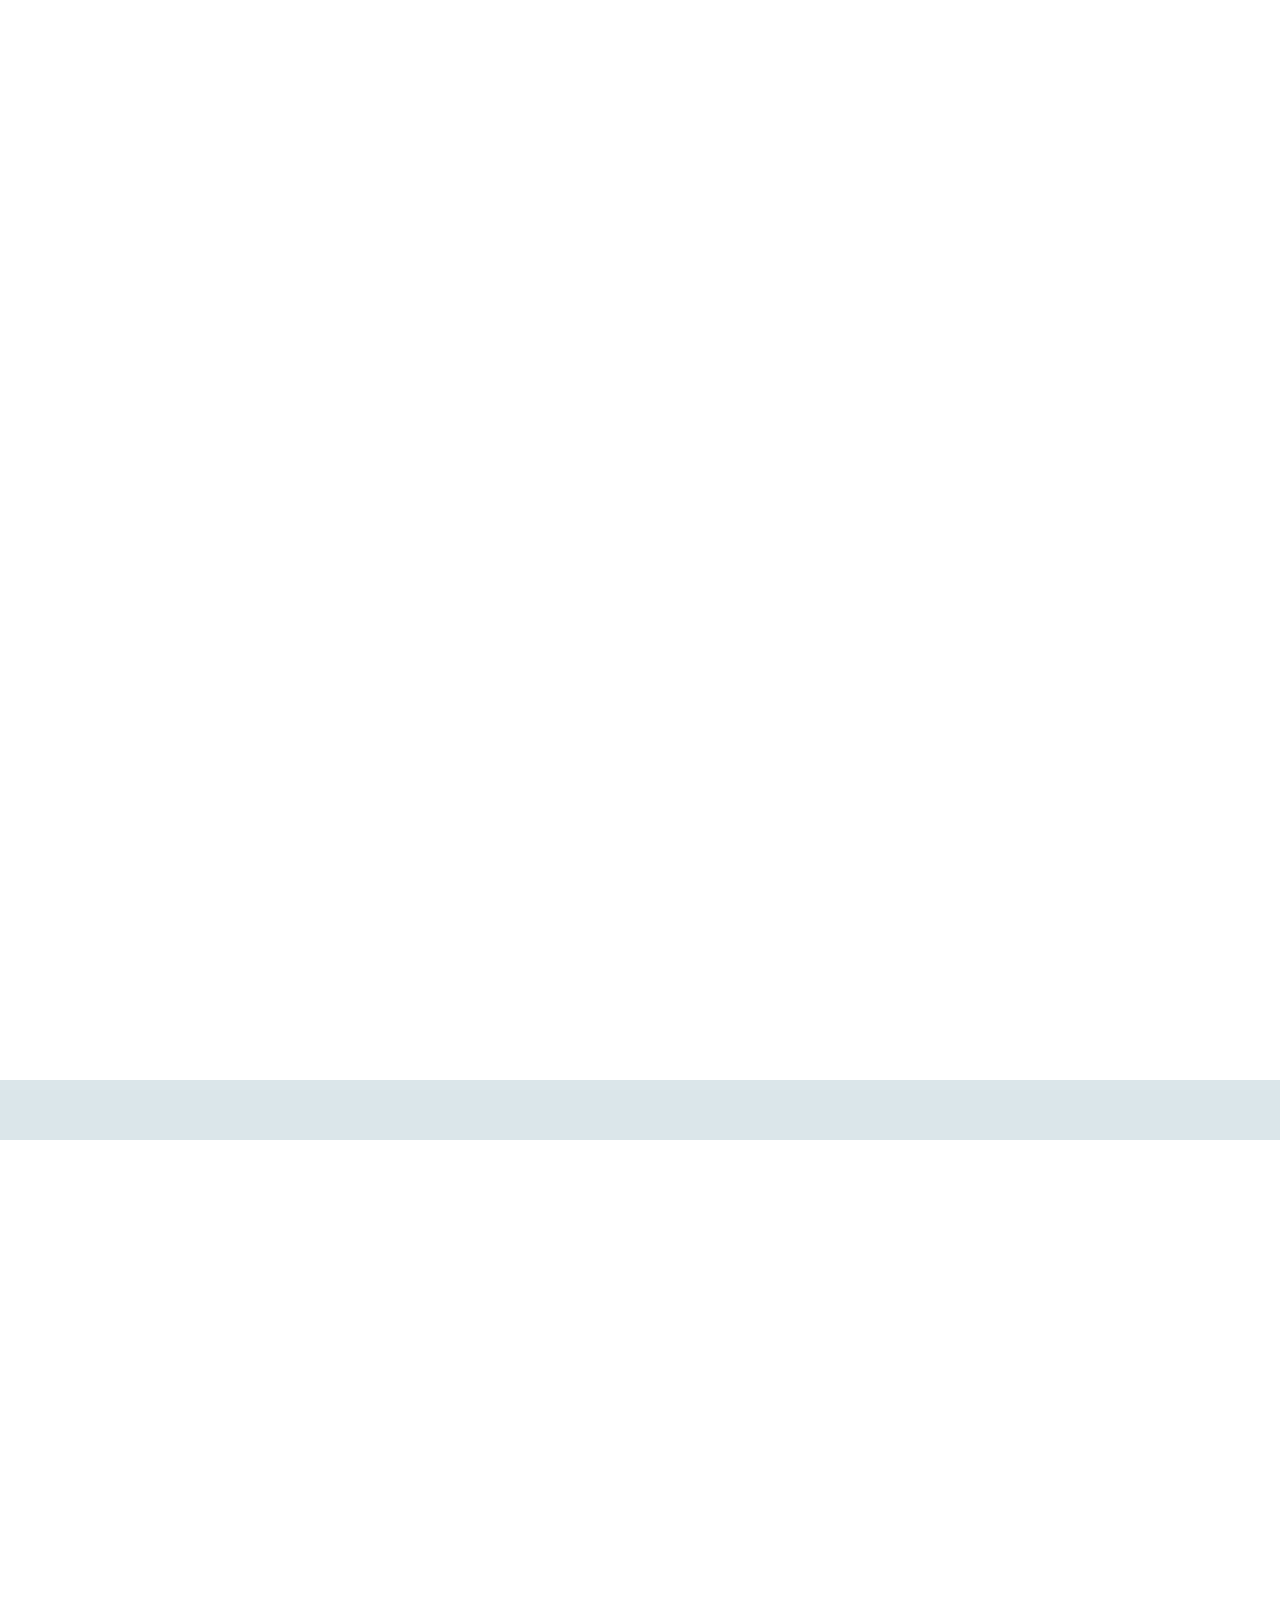
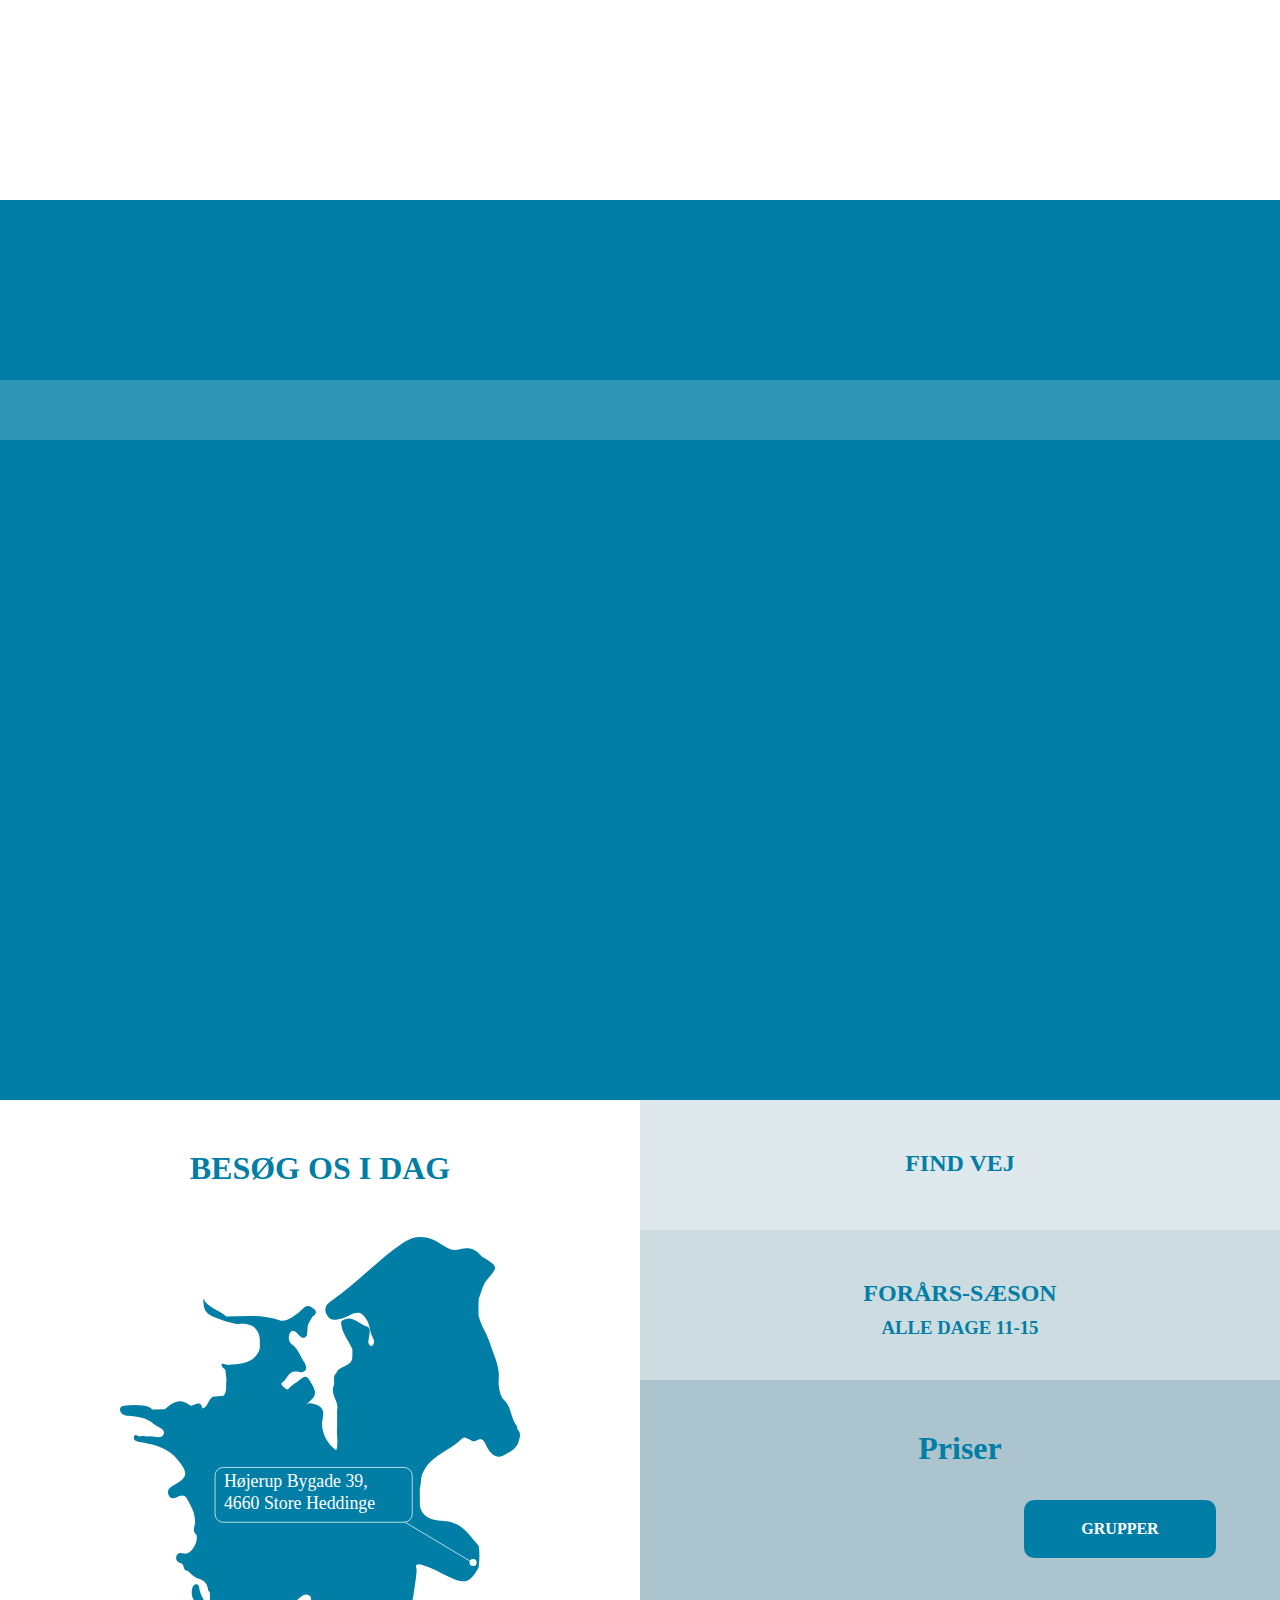
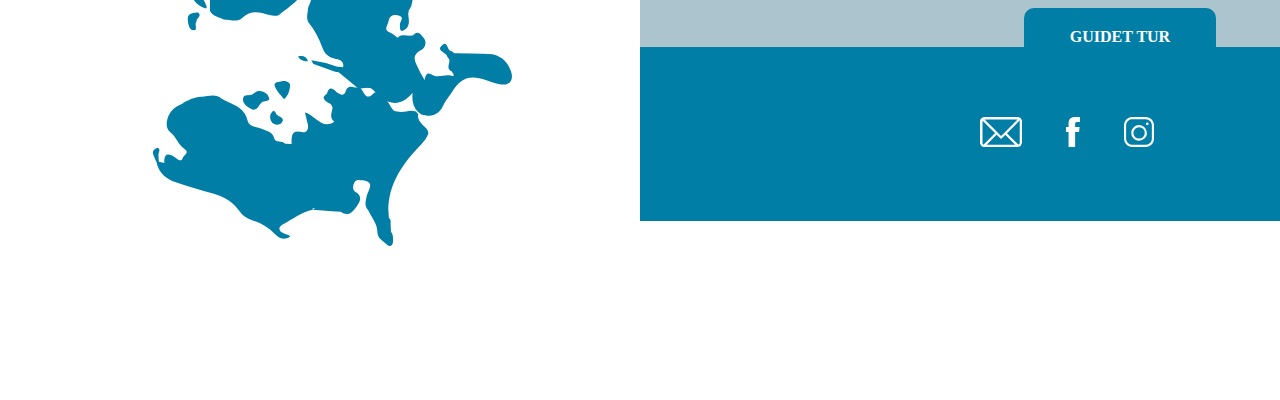
<file: front-page-stevnsklint.html>
<!DOCTYPE html>
<html lang="">

<head>
    <meta charset="utf-8">
    <meta name="viewport" content="width=device-width, initial-scale=1.0">
    <title></title>
    <link rel="stylesheet" href="frontpage_stevnsklint.css">
</head>

<body>

    <header>

        <div id="myNav" class="overlay">
            <a href="javascript:void(0)" class="closebtn" onclick="closeNav()"></a>
            <div class="overlay-content">
                <a id="landingpage" href="index.html"></a>
                <a href="front-page-stevnsklint.html">HJEM</a>
                <a href="besog_stevnsklint.html">BESØG</a>
                <a href="undervisning_stevnsklint.html">UNDERVISNING</a>
                <a href="om_stevnsklint.html">OM</a>
            </div>
        </div>

        <div id="logobox">
            <a href="index.html">
                <div id="logo_main">
                </div>
            </a>

            <a href="front-page-stevnsklint.html">

                <div id="logo_sub"></div>
            </a>

        </div>



        <div id="desktop_nav">
            <nav>
                <a href="besog_stevnsklint.html">BESØG</a>
                <a href="undervisning_stevnsklint.html">UNDERVISNING</a>
                <a href="om_stevnsklint.html">OM</a>
            </nav>
        </div>

        <span id="mobile_nav" style="font-size:30px;cursor:pointer" onclick="openNav()"></span>


    </header>

    <main>

        <div id="mobile_sections">

            <div id="section1m">
                <h1>STEVNSKLINT</h1>
            </div>
            <div id="section2m">
                <div id="section2m_textbox" class="datainsert1">




                </div>
            </div>
            <div id="section3m">
                <div id="section3m_textbox" class="datainsert2">

                </div>
            </div>



            <div id="section4m">

                <h1>BESØG OS I DAG</h1>

                <div id="map">
                    <img src="img/map_stevnsklint.svg" alt="dinosaur" style="width: 100%;">

                </div>

                <div id="transport">
                    <a href="besog_stevnsklint.html#desk_findvej">
                        <h2>FIND VEJ</h2>
                    </a>
                </div>

                <div id="openings">
                    <h2>FORÅRS-SÆSON</h2>
                    <h3>ALLE DAGE 11-15</h3>
                </div>



                <div id="pricelist">
                    <h1>Priser</h1>
                    <p class="voksen_m pricelist"></p>
                    <p class="children_m pricelist"></p>
                    <p class="students_m pricelist"></p>
                    <p class="retired_m pricelist"></p>


                    <div id="buttons">
                        <a href="besog_stevnsklint.html#desk_priser">
                            <div id="grupper_btn">
                                <h2>GRUPPER</h2>
                            </div>
                        </a>

                        <a href="besog_stevnsklint.html#desk_guidetture">
                            <div id="guide_btn">
                                <h2>GUIDET TUR</h2>
                            </div>
                        </a>


                    </div>

                </div>

            </div>


        </div>






        <div id="desktop_sections">
            <div id="section1d">
                <h1>STEVNS KLINT</h1>
            </div>
            <div id="section2d">
                <div id="section2d_textbox" class="datainsert3">
                </div>

                <div id="section2d_img">

                    <img id="imageinsert1" style="width: 100%;">

                </div>
            </div>

            <div id="section3d">
                <div id="section3d_textbox" class="datainsert4">

                </div>

                <div id="section3d_img">
                    <img id="imageinsert2" style="width: 100%;">
                </div>
            </div>

            <div id="section4d">

                <div id="map_section">
                    <h1>BESØG OS I DAG</h1>

                    <div id="desktop_map">
                        <img src="img/map_stevnsklint.svg" alt="dinosaur" style="width: 100%;">

                    </div>

                </div>



                <div id="info_section">

                    <div id="transport">
                        <a href="besog_stevnsklint.html#desk_findvej">
                            <h2>FIND VEJ</h2>
                        </a>
                    </div>

                    <div id="openings">
                        <h2>FORÅRS-SÆSON</h2>
                        <h3>ALLE DAGE 11-15</h3>
                    </div>



                    <div id="pricelist">
                        <h1>Priser</h1>
                        <p class="voksen_d"></p>
                        <p class="children_d"></p>
                        <p class="students_d"></p>
                        <p class="retired_d"></p>

                        <div id="buttons">
                            <a href="besog_stevnsklint.html#desk_priser">
                                <div id="grupper_btn">
                                    <h2>GRUPPER</h2>
                                </div>
                            </a>

                            <a href="besog_stevnsklint.html#desk_guidetture">
                                <div id="guide_btn">
                                    <h2>GUIDET TUR</h2>
                                </div>
                            </a>

                        </div>





                    </div>

                    <div id="desktop_footer">

                        <div id="textbox">
                            <p class="phone"></p>
                            <p class="phone_times"></p>

                        </div>


                        <div id="socialbox">


                            <a id="myAnchor">
                                <img src="img/mail.svg" alt="mailicon">
                            </a>

                            <a id="facebookAnchor">
                                <img src="img/facebook.svg" alt="facebookicon">
                            </a>

                            <a id="instagramAnchor">
                                <img src="img/instagram.svg" alt="instaicon">
                            </a>
                        </div>

                    </div>
                </div>
            </div>
        </div>
    </main>


    <footer>

        <div id="mobile_footer">

            <div id="textbox">
                <p class="phone"></p>
                <p class="phone_times"></p>

            </div>

            <div id="socialbox">


                <a id="myAnchor">
                    <img src="img/mail.svg" alt="mailicon">
                </a>

                <a id="facebookAnchor">
                    <img src="img/facebook.svg" alt="facebookicon">
                </a>

                <a id="instagramAnchor">
                    <img src="img/instagram.svg" alt="instaicon">
                </a>
            </div>

        </div>

    </footer>
    <script src="frontpage.js"></script>

    <script src="menu.js"></script>
    <script src="data_stevnsklint.js"></script>
</body>

</html>
</file>
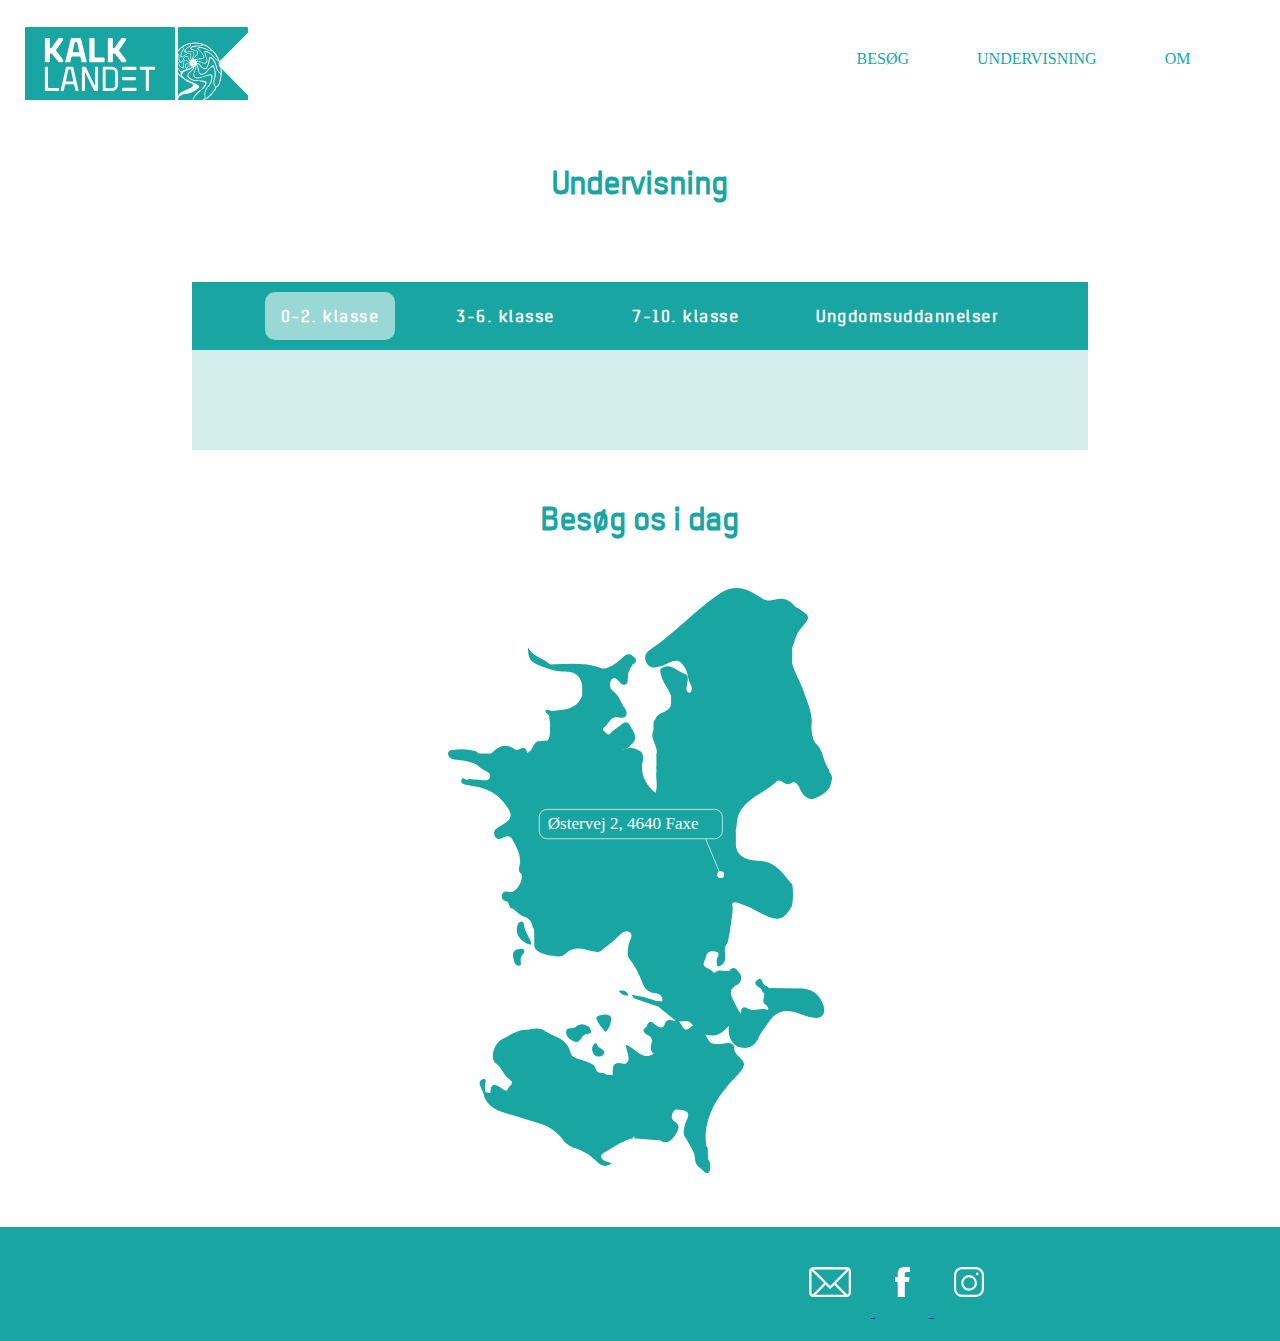
<file: undervisning_faxe.html>
<!DOCTYPE html>
<html lang="">

<head>
    <meta charset="utf-8">
    <meta name="viewport" content="width=device-width, initial-scale=1.0">
    <title></title>
    <link rel="stylesheet" href="undervisning_faxe.css">
</head>

<body>

    <header>

        <div id="myNav" class="overlay">
            <a href="javascript:void(0)" class="closebtn" onclick="closeNav()"></a>
            <div class="overlay-content">
                <a id="landingpage" href="index.html"></a>
                <a href="front-page-faxe.html">HJEM</a>
                <a href="besog_geomuseum.html">BESØG</a>
                <a href="undervisning_faxe.html">UNDERVISNING</a>
                <a href="om_faxe.html">OM</a>
            </div>
        </div>

        <div id="logobox">
            <a href="index.html">
                <div id="logo_main">
                </div>
            </a>

            <a href="front-page-faxe.html">

                <div id="logo_sub"></div>
            </a>

        </div>



        <div id="desktop_nav">
            <nav>
                <a href="besog_geomuseum.html">BESØG</a>
                <a href="undervisning_faxe.html">UNDERVISNING</a>
                <a href="om_faxe.html">OM</a>
            </nav>
        </div>

        <span id="mobile_nav" style="font-size:30px;cursor:pointer" onclick="openNav()"></span>


    </header>








    <div id="edu_box">
        <div id="edu_title">
            <h1>Undervisning</h1>
        </div>
        <div id="mobiltabs">

            <section id="guidet_ture">

                <div id="accon_title">
                    <h2>Vælg Klassetrin</h2>
                </div>

                <div class="acccon">



                    <button class="accordion nulklassetitel farve1">0-2. Klasse</button>

                    <div class="panel nulklasse nulklassetitel farve1">
                    </div>

                    <button class="accordion treklassetitel farve2">3-6. Klasse</button>

                    <div class="panel treklasse treklassetitel farve2">
                    </div>

                    <button class="accordion syvklassetitel farve3">7-10. Klasse</button>

                    <div class="panel syvklasse syvklassetitel farve3">
                    </div>


                    <button class="accordion stxtitel farve4">STX og HF</button>

                    <div class="panel stx stxtitel farve4">
                    </div>





                </div>

            </section>
        </div>

    </div>


    <div id="desktoptabs">
        <!--    !!!!undervisning-tab!!!!! -->
        <div id="transport_tab">
            <div id="tab_size">
                <div class="tab">
                    <div id="button_position">

                        <button class="tablink2" onclick="openOptionPrices(event, 'Adults')" id="defaultOpen2">0-2. klasse</button>
                        <button class="tablink2" onclick="openOptionPrices(event, 'Children')">3-6. klasse</button>
                        <button class="tablink2" onclick="openOptionPrices(event, 'Students')">7-10. klasse</button><button class="tablink2" onclick="openOptionPrices(event, 'Retired')">Ungdomsuddannelser</button>
                    </div>
                </div>

                <div id="Adults" class="tabcontent2">

                    <div class="desknulklasse"></div>
                </div>

                <div id="Children" class="tabcontent2">

                    <div class="desktreklasse"></div>
                </div>

                <div id="Students" class="tabcontent2">

                    <div class="desksyvklasse"></div>
                </div>

                <div id="Retired" class="tabcontent2">

                    <div class="deskstx"></div>
                </div>
            </div>
        </div>
    </div>

    <div id="edu_map">
        <h1>Besøg os i dag</h1>
        <img src="img/map_faxe.svg" alt="stevnsklint">
    </div>

    <footer>

        <div id="footer">

            <div id="textbox">
                <p class="phone"></p>
                <p class="phone_times"></p>

            </div>

            <div id="socialbox">

                <a id="myAnchor" href="mailto:kalklandet@mail.dk">
                    <img src="img/mail.svg" alt="mailicon">
                </a>

                <a id="facebookAnchor" href="https://www.facebook.com/stevnsklint/">
                    <img src="img/facebook.svg" alt="facebookicon">
                </a>

                <a id="instagramAnchor" href="https://www.instagram.com/oestsjaellandsmuseum/">
                    <img src="img/instagram.svg" alt="instaicon">
                </a>
            </div>

        </div>

    </footer>






    <script src="menu.js"></script>
    <script src="undervisning_faxe.js"></script>
    <script src="footer_faxe.js"></script>
</body>

</html>
</file>
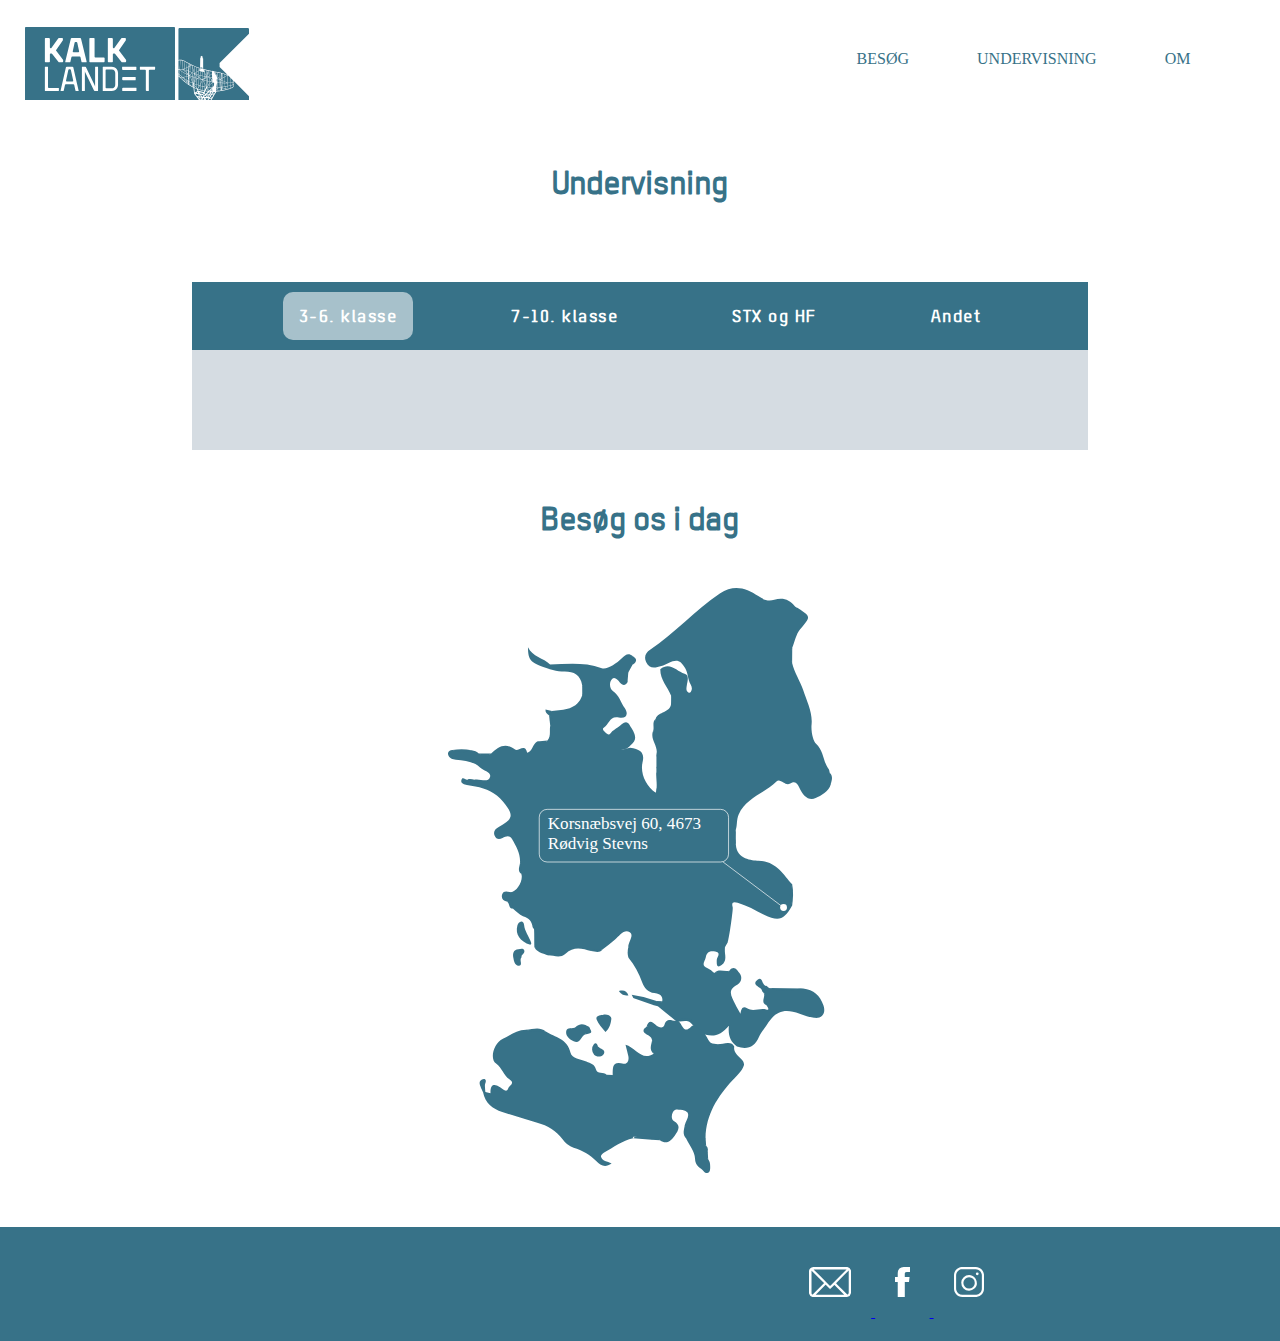
<file: undervisning_stevnsfort.html>
<!DOCTYPE html>
<html lang="">

<head>
    <meta charset="utf-8">
    <meta name="viewport" content="width=device-width, initial-scale=1.0">
    <title></title>
    <link rel="stylesheet" href="undervisning_stevnsfort.css">
</head>

<body>

    <header>

        <div id="myNav" class="overlay">
            <a href="javascript:void(0)" class="closebtn" onclick="closeNav()"></a>
            <div class="overlay-content">
                <a id="landingpage" href="index.html"></a>
                <a href="front-page-stevnsfort.html">HJEM</a>
                <a href="besog_stevnsfort.html">BESØG</a>
                <a href="undervisning_stevnsfort.html">UNDERVISNING</a>
                <a href="om_stevnsfort.html">OM</a>
            </div>
        </div>

        <div id="logobox">
            <a href="index.html">
                <div id="logo_main">
                </div>
            </a>

            <a href="front-page-stevnsfort.html">

                <div id="logo_sub"></div>
            </a>

        </div>



        <div id="desktop_nav">
            <nav>
                <a href="besog_stevnsfort.html">BESØG</a>
                <a href="undervisning_stevnsfort.html">UNDERVISNING</a>
                <a href="om_stevnsfort.html">OM</a>
            </nav>
        </div>

        <span id="mobile_nav" style="font-size:30px;cursor:pointer" onclick="openNav()"></span>


    </header>






    <div id="edu_box">
        <div id="edu_title">
            <h1>Undervisning</h1>
        </div>

        <div id="mobiltabs">
            <section id="guidet_ture">

                <div id="accon_title">
                    <h2>Vælg Klassetrin</h2>
                </div>

                <div class="acccon">


                    <button class="accordion treklassetitel farve1">3-6. Klasse </button>

                    <div class="panel treklasse farve1">
                    </div>

                    <button class="accordion syvklassetitel farve2">7-10. Klasse</button>

                    <div class="panel syvklasse farve2">
                    </div>


                    <button class="accordion stxtitel farve3">STX og HF</button>

                    <div class="panel stx farve3">
                    </div>


                    <button class="accordion andettitel farve4">Andet</button>

                    <div class="panel andet farve4">
                    </div>





                </div>

            </section>
        </div>


    </div>


    <div id="desktoptabs">
        <!--    !!!!undervisning-tab!!!!! -->
        <div id="transport_tab">
            <div id="tab_size">
                <div class="tab">
                    <div id="button_position">

                        <button class="tablink2" onclick="openOptionPrices(event, 'Adults')" id="defaultOpen2">3-6. klasse</button>
                        <button class="tablink2" onclick="openOptionPrices(event, 'Children')">7-10. klasse</button>
                        <button class="tablink2" onclick="openOptionPrices(event, 'Students')">STX og HF</button><button class="tablink2" onclick="openOptionPrices(event, 'Retired')">Andet</button>
                    </div>
                </div>

                <div id="Adults" class="tabcontent2">

                    <div class="desktreklasse"></div>
                </div>

                <div id="Children" class="tabcontent2">

                    <div class="desksyvklasse"></div>
                </div>

                <div id="Students" class="tabcontent2">

                    <div class="deskstx"></div>
                </div>

                <div id="Retired" class="tabcontent2">

                    <div class="deskandet"></div>
                </div>
            </div>
        </div>
    </div>


    <div id="edu_map">
        <h1>Besøg os i dag</h1>
        <img src="img/map_stevnsfort.svg" alt="stevnsklint">
    </div>





    <footer>

        <div id="footer">

            <div id="textbox">
                <p class="phone"></p>
                <p class="phone_times"></p>

            </div>

            <div id="socialbox">

                <a id="myAnchor" href="mailto:kalklandet@mail.dk">
                    <img src="img/mail.svg" alt="mailicon">
                </a>

                <a id="facebookAnchor" href="https://www.facebook.com/stevnsklint/">
                    <img src="img/facebook.svg" alt="facebookicon">
                </a>

                <a id="instagramAnchor" href="https://www.instagram.com/oestsjaellandsmuseum/">
                    <img src="img/instagram.svg" alt="instaicon">
                </a>
            </div>

        </div>

    </footer>

    </footer>






    <script src="menu.js"></script>
    <script src="undervisning_stevnsfort.js"></script>
    <script src="footer_stevnsfort.js"></script>
</body>

</html>
</file>
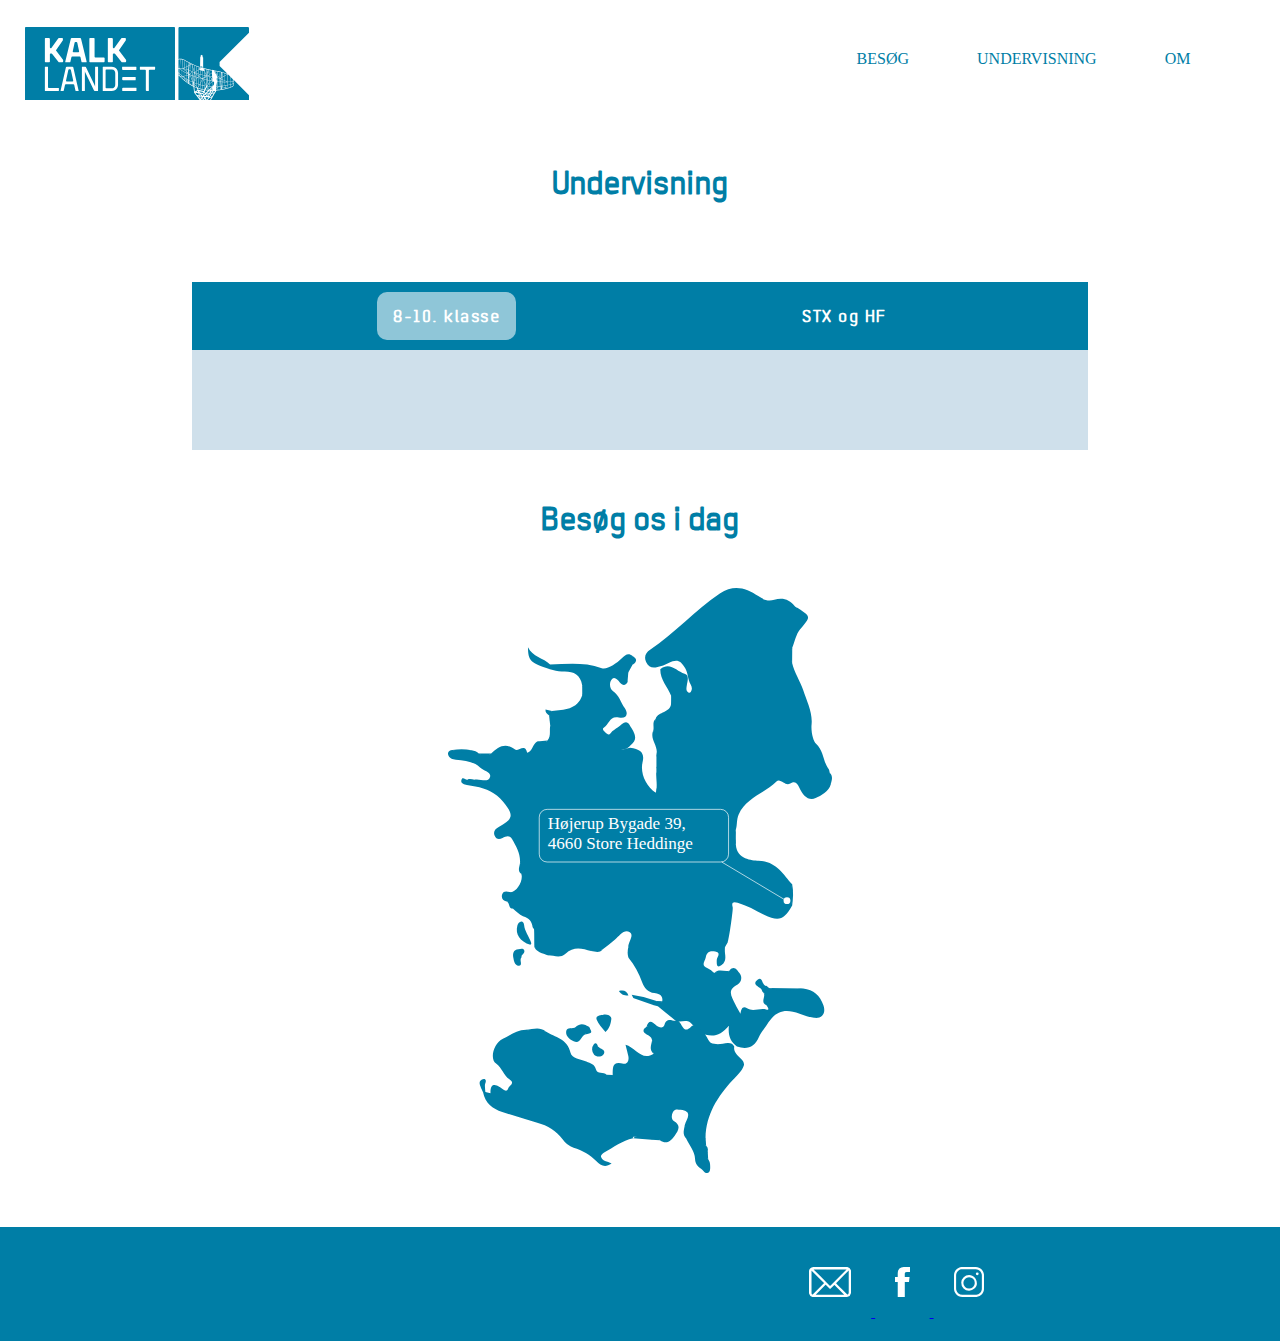
<file: undervisning_stevnsklint.html>
<!DOCTYPE html>
<html lang="">

<head>
    <meta charset="utf-8">
    <meta name="viewport" content="width=device-width, initial-scale=1.0">
    <title></title>
    <link rel="stylesheet" href="undervisning_stevnsklint.css">
</head>

<body>

    <header>

        <div id="myNav" class="overlay">
            <a href="javascript:void(0)" class="closebtn" onclick="closeNav()"></a>
            <div class="overlay-content">
                <a id="landingpage" href="index.html"></a>
                <a href="front-page-stevnsklint.html">HJEM</a>
                <a href="besog_stevnsklint.html">BESØG</a>
                <a href="undervisning_stevnsklint.html">UNDERVISNING</a>
                <a href="om_stevnsklint.html">OM</a>
            </div>
        </div>

        <div id="logobox">
            <a href="index.html">
                <div id="logo_main">
                </div>
            </a>

            <a href="front-page-stevnsklint.html">

                <div id="logo_sub"></div>
            </a>

        </div>



        <div id="desktop_nav">
            <nav>
                <a href="besog_stevnsklint.html">BESØG</a>
                <a href="undervisning_stevnsklint.html">UNDERVISNING</a>
                <a href="om_stevnsklint.html">OM</a>
            </nav>
        </div>

        <span id="mobile_nav" style="font-size:30px;cursor:pointer" onclick="openNav()"></span>


    </header>







    <div id="edu_box">
        <div id="edu_title">
            <h1>Undervisning</h1>
        </div>

        <div id="mobiltabs">
            <section id="guidet_ture">

                <div id="accon_title">
                    <h2>Vælg Klassetrin</h2>
                </div>
                <div class="acccon">



                    <button class="accordion ottendeklassetitel farve1">8-10. Klasse</button>

                    <div class="panel ottendeklasse farve1">
                    </div>


                    <button class="accordion stxtitel farve2">STX og HF</button>

                    <div class="panel stx farve2">
                    </div>





                </div>

            </section>
        </div>

    </div>

    <div id="desktoptabs">
        <!--    !!!!undervisning-tab!!!!! -->
        <div id="transport_tab">
            <div id="tab_size">
                <div class="tab">
                    <div id="button_position">

                        <button class="tablink2" onclick="openOptionPrices(event, 'Adults')" id="defaultOpen2">8-10. klasse</button>
                        <button class="tablink2" onclick="openOptionPrices(event, 'Children')">STX og HF</button>

                    </div>
                </div>

                <div id="Adults" class="tabcontent2">

                    <div class="deskottendeklasse"></div>
                </div>

                <div id="Children" class="tabcontent2">

                    <div class="deskstx"></div>
                </div>

            </div>
        </div>
    </div>

    <div id="edu_map">
        <h1>Besøg os i dag</h1>
        <img src="img/map_stevnsklint.svg" alt="stevnsklint">
    </div>

    <footer>

        <div id="footer">

            <div id="textbox">
                <p class="phone"></p>
                <p class="phone_times"></p>

            </div>

            <div id="socialbox">

                <a id="myAnchor" href="mailto:kalklandet@mail.dk">
                    <img src="img/mail.svg" alt="mailicon">
                </a>

                <a id="facebookAnchor" href="https://www.facebook.com/stevnsklint/">
                    <img src="img/facebook.svg" alt="facebookicon">
                </a>

                <a id="instagramAnchor" href="https://www.instagram.com/oestsjaellandsmuseum/">
                    <img src="img/instagram.svg" alt="instaicon">
                </a>
            </div>

        </div>

    </footer>







    <script src="menu.js"></script>
    <script src="undervisning_stevnsklint.js"></script>
    <script src="footer_stevnsklint.js"></script>
</body>

</html>
</file>
<file: besog-stevnsfort.css>
/*OVERORDNEDE REGLER */


* {

    margin: 0;
    font-family: Helvetica Neue;
    text-align: center;
    box-sizing: border-box;
}


#desktoptabs {
    display: none;
}

a {
    color: #1e355a;
}

a:hover {
    color: #87a6c1;
}



@font-face {
    font-family: 'limestonebold';
    src: url('fonte/limestone_bold-webfont.woff2') format('woff2'),
        url('fonte/limestone_bold-webfont.woff') format('woff');
    font-weight: normal;
    font-style: normal;

}




@font-face {
    font-family: 'limestoneheavy';
    src: url('fonte/limestone_heavy-webfont.woff2') format('woff2'),
        url('fonte/limestone_heavy-webfont.woff') format('woff');
    font-weight: normal;
    font-style: normal;

}




@font-face {
    font-family: 'limestonelight';
    src: url('fonte/limestone_light-webfont.woff2') format('woff2'),
        url('fonte/limestone_light-webfont.woff') format('woff');
    font-weight: normal;
    font-style: normal;

}




@font-face {
    font-family: 'limestoneregular';
    src: url('fonte/limestone_regular-webfont.woff2') format('woff2'),
        url('fonte/limestone_regular-webfont.woff') format('woff');
    font-weight: normal;
    font-style: normal;

}




/*        FOR MOBIL*/


#abning,
#adresse {

    margin: 7% 7%;

}

#adresse {
    background-color: #d5dce2;
}



h1,
h2,
h3 {
    font-family: 'limestoneregular';
}

h2 {
    color: white;
    background-color: #377288;
    padding: 5% 0;
    font-size: 1.9rem;
    /*            margin: 0 7%;*/
}

h1 {
    font-size: 2.1rem;
}


#forar,
#efterar,
#sommer,
#saerlige {
    margin: 5% 0;
    background-color: #d5dce2;
}

.forar,
.efterar,
.sommer,
.saerlige,
#abning p,
#adrdiv {
    color: #1e355a;
    padding: 3% 0;
    font-size: 1.6rem;
}


/*BURGERMENUUUUUUUUU */

#mobile_nav {
    background-image: url(img/burger_menu_stevnsfort.svg);
    background-size: 100%;
    background-repeat: no-repeat;
    height: 30px;
    width: 30px;
    position: fixed;
    left: 85vw;
    top: 5vh;
    z-index: 1;

}

.overlay {
    height: 0%;
    width: 100%;
    position: fixed;
    z-index: 2;
    top: 0;
    left: 0;
    background-color: rgb(0, 0, 0);
    background-color: rgba(0, 0, 0, 0.9);
    overflow-y: hidden;
    transition: 0.5s;
}

.overlay-content {
    position: relative;
    top: 10%;
    width: 100%;
    text-align: center;
    margin-top: 10px;
}

.overlay a {
    margin-bottom: 10vh;
    text-decoration: none;
    font-size: 25px;
    color: #fff;
    display: block;
    transition: 0.3s;
}


#landingpage {
    background-image: url(img/logo_main.svg);
    background-size: 100%;
    background-repeat: no-repeat;
    height: 100px;
    width: 150px;
    margin: auto;
    margin-bottom: 5vh;
}

.overlay a:hover,
.overlay a:focus {
    color: #818181;

}


/*Kommentar 3: Ændre luk knappen til en passende knap */


.closebtn {
    background-image: url(img/close_btn_stevnsfort.svg);
    background-size: 100%;
    background-repeat: no-repeat;
    height: 30px;
    width: 30px;
    position: absolute;
    left: 85vw;
    top: 5vh;

}

.overlay .closebtn {}

#desktop_nav {
    display: none;
}



.headline {
    margin-top: 100px;
    color: #377288;

}


#kontekst {
    display: flex;
    flex-direction: column;
    margin: 10% 0;


}

#kontekst a {
    padding: 3%;
    color: #1e355a;
    background-color: #d5dce2;
    text-decoration: none;
    font-family: 'limestonelight';
}

#kontekst a:hover {
    color: #87a6c1;
}


.accordion {
    cursor: pointer;
    width: 100%;

    /*    position: absolute;*/


    display: grid;
    grid-template-columns: 1fr;

    justify-items: center;
    padding: 5% 0;
}


button {
    border: none;
    display: grid;
    font-size: 1.4rem;
    color: #1e355a;

}

button:active {
    border: none;
    text-decoration: none;
}

button:focus {
    outline: 0;
}

button img {
    width: 25%;
    display: block;
    margin-left: auto;
    margin-right: auto
}





.acccon {


    /*
            display: flex;
            flex-direction: column;
            align-items: center;
*/

}


/* Styling på accordion panel. */
.panel {

    display: none;
    overflow: hidden;
    text-align: left;

    /*            width: 100vw;*/

}

.panel p {
    text-align: left;
}



.cykeltitel,
.voksentitel,
.undertitel,
.cykel,
.voksen,
.under {
    background-color: #4f879b;

}

.cykel,
.voksen,
.under,
.bil,
.studpen,
.fac,
.dot,
.born,
.andre,
.rund,
.aarskort {
    padding: 10% 5%;
    text-align: left;
}


.biltitel,
.studpentitel,
.factitel,
.bil,
.studpen,
.fac {
    background-color: #7fa0b0;

}

.dottitel,
.borntitel,
.andretitel,
.dot,
.born,
.andre {
    background-color: #aabdc8;

}

.aarskorttitel,
.aarskort,
.rundtitel,
.rund {
    background-color: #d5dce2;
}

#find_vej,
#priser,
#guidet_ture {
    color: #1e355a;
    text-align: left;
    margin: 7% 7%;

}


/*        FOOTER*/

#footer {
    position: relative;
    background: #377288;
    color: white;
    text-align: center;
    margin-top: 15vh;

}

#footer #textbox {
    padding-top: 30px;
    line-height: 30px;
    width: 80%;
    margin: auto;
}


#footer #socialbox {
    padding-bottom: 30px;
}

#socialbox img {
    height: 30px;
    margin: 20px
}

.hide {
    display: none;

}


#sjaelland {
    display: none;
}



@media only screen and (min-width: 600px) {

    #mobiltabs {
        display: none;
    }


    #desktoptabs {
        display: block;
    }

    #mobile_nav {
        display: none;

    }

    #desktop_nav {
        display: block;
        position: absolute;
        right: 7vw;
        top: 50px;
        z-index: 1;



    }

    #desktop_nav a {
        margin-left: 5vw;
        text-decoration: none;
        color: #1e355a;
    }

    #logobox {
        position: relative;
        width: 50vw;
        height: 100px;
        overflow: hidden;
        z-index: 1;


    }

    /*Kommentar 4: Ændre loget til en passende logo */


    #logo_main {
        background-image: url(svg/logo_main_stevnsfort.svg);
        background-size: 100%;
        background-repeat: no-repeat;
        height: 100%;
        width: 150px;
        position: absolute;
        left: 25px;
        top: 3vh;
    }

    /*Kommentar 5: Ændre loget til en passende logo */


    #logo_sub {
        background-image: url(svg/logo_sub_stevnsfort.svg);
        background-size: 100%;
        background-repeat: no-repeat;
        height: 100%;
        width: 70px;
        position: absolute;
        left: 180px;
        top: 3vh;
    }




    #footer {
        text-align: left;
        position: relative;
        flex-wrap: wrap;
        justify-content: space-around;
        display: flex;

    }

    #footer #textbox {
        padding-top: 25px;
        line-height: 20px;
        width: 50%;
        margin: 0;

    }


    #footer #socialbox {
        padding: 20px;
    }

    #socialbox img {
        height: 30px;
        margin: 20px
    }


    #sjaelland {
        display: block;
        width: 40vw;
        position: absolute;
        top: 7vh;
    }

    #kontekst {
        display: flex;
        flex-direction: row;
        text-align: right;
        width: 100vw;
        height: 35vh;
        background-color: #d5dce2;
        justify-content: flex-end;
        align-items: center;

        margin-bottom: 0;
    }

    #kontekst a {
        text-align: right;
    }

    .headline1 {
        text-align: right;
        margin-right: 10%;
    }


    #adresse {
        margin-left: 55%;
        margin-right: 15%;
        margin-top: 5%;
    }


    #abncon {
        display: grid;
        grid-template-columns: 1fr 1fr 1fr 1fr;
        grid-column-gap: 2vw;
    }

    #abncon p,
    .forar,
    .sommer,
    .efterar,
    .saerlige {
        font-size: 1.2rem;
    }

    button img {
        width: 10%;
    }

    .cykel,
    .voksen,
    .under,
    .bil,
    .studpen,
    .fac,
    .dot,
    .born,
    .andre,
    .rund,
    .aarskort {
        padding-top: 0;
    }





    /*////////////////////////////////////////////////////////////////////////////////TRANSPORT_TAB/////////////////////////////////*/

    /* Style the tab */

    #tab_size {
        width: 70%;
        margin: auto;
        padding-top: 30px;
    }

    .tab {

        overflow: hidden;
        border: 0;
        background-color: #377288;


    }

    /* Style the buttons inside the tab */

    #button_position {
        flex-wrap: wrap;
        display: flex;
        justify-content: space-around;
        margin: 0px 50px;
    }

    #button_position button {
        font-family: 'limestoneregular';
    }

    .tab button {


        border-radius: 10px;
        background-color: inherit;
        float: left;
        border: none;
        outline: none;
        cursor: pointer;
        padding: 14px 16px;
        margin: 10px;
        transition: 0.3s;
        font-size: 17px;
        color: white;
        font-weight: 700;
        letter-spacing: 1.5px;
        ;

    }

    /* Change background color of buttons on hover */
    .tab button:hover {
        background-color: rgba(255, 255, 255, 0.26);
    }

    /* Create an active/current tablink class */
    .tab button.active {
        background-color: rgba(255, 255, 255, 0.56);
    }


    /* Style the close button */
    .topright {
        float: right;
        cursor: pointer;
        font-size: 28px;
    }

    .topright:hover {
        color: red;
    }

    /*////////////////////////////////////////////////////////////////////////////////TRANSPORT_TAB/////////////////////////////////*/

    /* Style the tab content */
    .tabcontent {
        display: none;
        padding: 50px 80px;
        border: 0;
        border-top: none;
        background-color: #d5dce2;
        color: #377288;
        line-height: 30px;
        font-size: 1.2rem;
    }


    /*////////////////////////////////////////////////////////////////////////////////PRICE_TAB/////////////////////////////////*/


    .tabcontent2 {
        display: none;
        padding: 50px 40px;
        border: 0;
        border-top: none;
        background-color: #d5dce2;
        color: #377288;
        line-height: 30px;
        font-size: 1.2rem;
    }



    /*////////////////////////////////////////////////////////////////////////////////GUIDE_TAB/////////////////////////////////*/


    .tabcontent3 {
        display: none;
        padding: 50px 40px;
        border: 0;
        border-top: none;
        background-color: #d5dce2;
        color: #377288;
        line-height: 30px;
        font-size: 1.2rem;
    }





}
</file>
<file: frontpage_faxe.css>
/*///////////////////////////////////////////////////////////////////////////////////////////////////////////////General////////////////////////////////////////////////////////////////////////////////////////////////////////////////////////////////////*/
* {
    margin: 0;
    padding: 0;
    font-family: Helvetica Neue;

}

body {
    margin: 0;
    padding: 0;
}

a {
    text-decoration: none;
}

main {
    position: relative;
}

/*///////////////////////////////////////////////////////////////////////////////////////////////////////////////FX////////////////////////////////////////////////////////////////////////////////////////////////////////////////////////////////////*/

@keyframes fade-in {
    from {
        opacity: 0;
        transform: translateY(5vh)
    }

    to {
        opacity: 1;
        transform: translateY(0px)
    }
}



/*///////////////////////////////////////////////////////////////////////////////////////////////////////////////HEADER////////////////////////////////////////////////////////////////////////////////////////////////////////////////////////////////////*/

#mobile_nav {
    background-image: url(burger_menu/burger_menu.svg);
    background-size: 100%;
    background-repeat: no-repeat;
    height: 30px;
    width: 30px;
    position: fixed;
    left: 85vw;
    top: 5vh;
    z-index: 1;

}

.overlay {
    height: 0%;
    width: 100%;
    position: fixed;
    z-index: 2;
    top: 0;
    left: 0;
    background-color: rgb(0, 0, 0);
    background-color: rgba(0, 0, 0, 0.9);
    overflow-y: hidden;
    transition: 0.5s;

}

.overlay-content {
    position: relative;
    top: 10%;
    width: 100%;
    text-align: center;
    margin-top: 10px;
}

.overlay a {
    margin-bottom: 10vh;
    text-decoration: none;
    font-size: 25px;
    color: #ffffff;
    display: block;
    transition: 0.3s;
}

#landingpage {
    background-image: url(burger_menu/logo_main.svg);
    background-size: 100%;
    background-repeat: no-repeat;
    height: 100px;
    width: 150px;
    margin: auto;
    margin-bottom: 5vh;


}

.overlay a:hover,
.overlay a:focus {
    color: #818181;

}


.closebtn {
    background-image: url(burger_menu/close_btn.svg);
    background-size: 100%;
    background-repeat: no-repeat;
    height: 30px;
    width: 30px;
    position: absolute;
    left: 85vw;
    top: 5vh;

}

.overlay .closebtn {}

#desktop_nav {
    display: none;
}





@media only screen and (min-width: 600px) {

    header {
        position: relative;
    }

    #mobile_nav {
        display: none;

    }

    #desktop_nav {
        display: block;
        position: absolute;
        top: 50px;
        right: 5vw;
        z-index: 1;



    }

    #desktop_nav a {
        margin-left: 5vw;
        text-decoration: none;
        color: white;
    }

    #logobox {
        position: absolute;
        width: 48vw;
        height: 100px;
        overflow: hidden;
        z-index: 1;


    }


    #logo_main {
        background-image: url(burger_menu/logo_main.svg);
        background-size: 100%;
        background-repeat: no-repeat;
        height: 100%;
        width: 150px;
        position: absolute;
        left: 25px;
        top: 3vh;
    }

    /*Kommentar 5: Ændre loget til en passende logo */


    #logo_sub {
        background-image: url(burger_menu/logo_sub.svg);
        background-size: 100%;
        background-repeat: no-repeat;
        height: 100%;
        width: 70px;
        position: absolute;
        left: 180px;
        top: 3vh;
    }


}

/*////////////////////////////////////////////////////////////////////////////////////////////////////////////////MENU_EFFECTS//////////////////////////////////////////////////////////////////////////////////////////////////////////////////////////////*/



.hide {
    display: none;

}



/*/////////////////////////////////////////////////////////////////////////////////////////////////////////////SECTION_1_Mobil//////////////////////////////////////////////////////////////////////////////////////////////////////////////////////////////*/

#section1m {

    position: relative;

    background-size: cover;
    background-position: center;
    background-repeat: no-repeat;
    top: 0;
    z-index: 0;


    width: 100%;
    height: 100vh;

}

#section1m h1 {
    font-size: 12vw;
    text-align: center;
    padding-top: 40vh;
    color: white;
    animation: fade-in 2s both;
    animation-delay: 1s;

}


/*/////////////////////////////////////////////////////////////////////////////////////////////////////////////SECTION_2_Mobil//////////////////////////////////////////////////////////////////////////////////////////////////////////////////////////////*/



#section2m {

    position: static;

    background-size: cover;
    background-position: left;
    background-repeat: no-repeat;
    z-index: 0;


    width: 100%;
    height: 100vh;
}

#section2m h2 {
    font-size: 1.8rem;
    padding-top: 65%;
    text-align: center;
    color: white;

}


#section2m p {
    font-size: 1.5rem;
    line-height: 50px;
    margin: 20px;
    text-align: center;
    color: white;

}

/*/////////////////////////////////////////////////////////////////////////////////////////////////////////////SECTION_3_Mobil//////////////////////////////////////////////////////////////////////////////////////////////////////////////////////////////*/




#section3m {
    position: relative;

    background-size: cover;
    background-position: left;
    background-repeat: no-repeat;
    z-index: 0;

    width: 100%;
    height: 100vh;
}

#section3m h2 {
    font-size: 1.8rem;
    padding: 10px;
    text-align: center;
    padding-top: 65%;
    color: white;

}





#section3m p {
    font-size: 1.5rem;
    line-height: 50px;
    margin: 20px;
    text-align: center;
    color: white;

}


/*/////////////////////////////////////////////////////////////////////////////////////////////////////////////SECTION_4_Mobil//////////////////////////////////////////////////////////////////////////////////////////////////////////////////////////////*/


#section4m {

    position: relative;



}

#section4m h1 {
    position: relative;
    color: #19A6A2;
    text-align: center;
    margin-top: 50px;

}




#desktop_sections {
    display: none;
}


#map {
    margin: 50px;
}

#transport {
    background-color: rgba(25, 166, 162, 0.16);
    height: 130px;
}

#transport h2 {
    color: #19A6A2;
    text-align: center;
    margin-top: 50px;
    padding-top: 50px;

}


#openings {
    background-color: rgba(25, 166, 162, 0.25);
    height: 150px;
}

#openings h2 {
    color: #19A6A2;
    text-align: center;
    padding-top: 50px;

}


#openings h3 {
    color: #19A6A2;
    text-align: center;
    margin-top: 10px;

}

#pricelist {
    background-color: rgba(25, 166, 162, 0.42);

}


#pricelist h1 {
    color: #19A6A2;
    text-align: center;
    padding-top: 50px;
    margin-top: 0;

}

#pricelist {
    color: #19A6A2;

}

.pricelist {

    text-align: center;
    margin-top: 0;
    padding-bottom: 20px;
    padding-top: 20px;
}

#buttons {
    padding-top: 35px;
    overflow: hidden;
    width: 80%;
    margin: auto;

}

#grupper_btn {
    color: white;
    background-color: #19A6A2;
    text-align: center;
    padding: 20px;
    border-radius: 10px;

}


#guide_btn {
    color: white;
    background-color: #19A6A2;
    text-align: center;
    padding: 20px;
    border-radius: 10px;
    margin-top: 50px;
    margin-bottom: 50px;


}

/*/////////////////////////////////////////////////////////////////////////////////////////////////////////////MEDIA_QUERY_SECTION//////////////////////////////////////////////////////////////////////////////////////////////////////////////////////////////*/

/*media query for iphone se*/


@media only screen and (max-width: 350px) {

    #section2m h2 {
        padding-top: 50%;
    }

    #section3m h2 {
        padding-top: 50%;
    }


}

/*DESKTOP Query*/



@media only screen and (min-width: 900px) {


    /*    HIDE MOBILE STUFF*/

    #mobile_sections {
        display: none;
    }

    #section4m {
        display: none;
    }

    #mobile_footer {
        display: none;
    }

    /*    SHOW DESKTOP STUFF*/


    #desktop_sections {
        display: block;
    }


    /*/////////////////////////////////////////////////////////////////////////////////////////////////////////////SECTION_1_DESKTOP//////////////////////////////////////////////////////////////////////////////////////////////////////////////////////////////*/



    #section1d {

        position: relative;

        background-size: cover;
        background-position: center;
        background-repeat: no-repeat;
        top: 0;
        z-index: 0;


        width: 100%;
        height: 100vh;
    }

    #section1d h1 {
        font-size: 5rem;
        text-align: center;
        padding-top: 40vh;
        color: white;
        animation: fade-in 2s both;
        animation-delay: 1s;


    }


    /*/////////////////////////////////////////////////////////////////////////////////////////////////////////////SECTION_2_DESKTOP//////////////////////////////////////////////////////////////////////////////////////////////////////////////////////////////*/


    #section2d {

        position: relative;
        background:
            none;
        background-size: cover;
        background-position: left;
        background-repeat: no-repeat;
        z-index: 0;


        width: 100%;
        height: 100vh;

    }

    #section2d_textbox {
        background-color: rgba(55, 114, 136, 0.18);
        position: absolute;
        top: 20vh;
        width: 100vw;
        padding-top: 10px;
        padding-bottom: 50px;

    }

    #section2d h2 {
        font-size: 2rem;
        margin-left: 50px;
        margin-bottom: 10px;
        color: white;
        width: 38vw;
        color: #19A6A2;



    }


    #section2d p {
        font-size: 1.1rem;
        line-height: 50px;
        margin-left: 50px;

        color: white;
        width: 35vw;
        color: #19A6A2;

    }




    #section2d_img {
        width: 45vw;
        height: auto;
        position: absolute;
        top: 180px;
        right: 60px;


    }







    /*/////////////////////////////////////////////////////////////////////////////////////////////////////////////SECTION_3_DESKTOP//////////////////////////////////////////////////////////////////////////////////////////////////////////////////////////////*/




    #section3d {

        position: relative;
        background:
            #19A6A2;
        background-size: cover;
        background-position: left;
        background-repeat: no-repeat;
        z-index: 0;


        width: 100%;
        height: 100vh;

    }

    #section3d_textbox {
        background-color: rgba(255, 255, 255, 0.18);
        position: absolute;
        top: 20vh;
        padding-top: 10px;
        padding-bottom: 50px;
        width: 100%;
        overflow: hidden;


    }

    #section3d h2 {
        font-size: 2rem;
        margin-left: 60vw;
        margin-bottom: 10px;
        color: white;
        width: 38vw;
        color: #ffffff;





    }


    #section3d p {
        font-size: 1.2rem;
        line-height: 50px;
        margin-left: 60vw;

        color: white;
        width: 35vw;
        color: #ffffff;


    }





    #section3d_img {
        width: 48vw;
        height: auto;
        position: absolute;
        top: 250px;
        left: 60px;

    }


    /*/////////////////////////////////////////////////////////////////////////////////////////////////////////////SECTION_4_DESKTOP//////////////////////////////////////////////////////////////////////////////////////////////////////////////////////////////*/


    #section4d {
        flex-wrap: wrap;
        display: flex;
        height: 100vh;
    }

    #section4d #map_section {
        width: 50vw;
    }


    #section4d h1 {
        text-align: center;
        color: #19A6A2;
        padding-top: 50px;

    }


    #desktop_map {

        width: 400px;

        margin: 50px auto;
    }

    #section4d #info_section {
        width: 50vw;
    }

    #section4d #transport h2 {
        margin: 0;
    }

    #section4d {
        flex-wrap: wrap;
        display: flex;
    }

    #section4d #pricelist {
        position: relative;
    }


    #section4d #pricelist h1 {
        text-align: center;
        margin-left: 50px;
        margin: 0;
        padding-bottom: 20px;

    }



    #section4d #pricelist p {
        text-align: left;
        width: 50%;
        margin-left: 10%;
        font-size: 1.5rem;
        padding-bottom: 40px;


    }

    #section4d #buttons {
        width: 30%;
        position: absolute;
        top: 120px;
        right: 10%;
        padding: 0;
        margin: 0;


    }

    #section4d #grupper_btn h2 {
        font-size: 1rem
    }

    #section4d #guide_btn h2 {
        font-size: 1rem
    }
}

/*/////////////////////////////////////////////////////////////////////////////////////////////////////////////FOOTER_DESKTOP//////////////////////////////////////////////////////////////////////////////////////////////////////////////////////////////*/

#desktop_footer {

    background: #19A6A2;
    flex-wrap: wrap;
    display: flex;
    justify-content: space-around;


}

#desktop_footer #textbox {
    width: 30%;
    color: white;
    padding: 50px 0;
    margin: auto;

}

#desktop_footer #socialbox {
    width: 50%;

    color: white;
    padding: 50px 0;
}

/*/////////////////////////////////////////////////////////////////////////////////////////////////////////////FOOTER_MOBILE//////////////////////////////////////////////////////////////////////////////////////////////////////////////////////////////*/



#mobile_footer {
    position: relative;
    background: #19A6A2;
    color: white;
    text-align: center;

}

#mobile_footer #textbox {
    padding-top: 40px;
    line-height: 30px;
    width: 80%;
    margin: auto;
}


#mobile_footer #socialbox {
    padding-bottom: 40px;
}

#socialbox img {
    height: 30px;
    margin: 20px
}
</file>
<file: frontpage_stevnsfort.css>
/*///////////////////////////////////////////////////////////////////////////////////////////////////////////////General////////////////////////////////////////////////////////////////////////////////////////////////////////////////////////////////////*/
* {
    margin: 0;
    padding: 0;
    font-family: Helvetica Neue;

}

body {
    margin: 0;
    padding: 0;
}

a {
    text-decoration: none;
}

main {
    position: relative;
}



/*///////////////////////////////////////////////////////////////////////////////////////////////////////////////FX////////////////////////////////////////////////////////////////////////////////////////////////////////////////////////////////////*/

@keyframes fade-in {
    from {
        opacity: 0;
        transform: translateY(5vh)
    }

    to {
        opacity: 1;
        transform: translateY(0px)
    }
}

/*///////////////////////////////////////////////////////////////////////////////////////////////////////////////HEADER////////////////////////////////////////////////////////////////////////////////////////////////////////////////////////////////////*/


#mobile_nav {
    background-image: url(burger_menu/burger_menu.svg);
    background-size: 100%;
    background-repeat: no-repeat;
    height: 30px;
    width: 30px;
    position: fixed;
    left: 85vw;
    top: 5vh;
    z-index: 1;

}

.overlay {
    height: 0%;
    width: 100%;
    position: fixed;
    z-index: 2;
    top: 0;
    left: 0;
    background-color: rgb(0, 0, 0);
    background-color: rgba(0, 0, 0, 0.9);
    overflow-y: hidden;
    transition: 0.5s;

}

.overlay-content {
    position: relative;
    top: 10%;
    width: 100%;
    text-align: center;
    margin-top: 10px;
}

.overlay a {
    margin-bottom: 10vh;
    text-decoration: none;
    font-size: 25px;
    color: #ffffff;
    display: block;
    transition: 0.3s;
}

#landingpage {
    background-image: url(burger_menu/logo_main.svg);
    background-size: 100%;
    background-repeat: no-repeat;
    height: 100px;
    width: 150px;
    margin: auto;
    margin-bottom: 5vh;


}

.overlay a:hover,
.overlay a:focus {
    color: #818181;

}


.closebtn {
    background-image: url(burger_menu/close_btn.svg);
    background-size: 100%;
    background-repeat: no-repeat;
    height: 30px;
    width: 30px;
    position: absolute;
    left: 85vw;
    top: 5vh;

}

.overlay .closebtn {}

#desktop_nav {
    display: none;
}





@media only screen and (min-width: 600px) {

    header {
        position: relative;
    }

    #mobile_nav {
        display: none;

    }

    #desktop_nav {
        display: block;
        position: absolute;
        top: 50px;
        right: 5vw;
        z-index: 1;



    }

    #desktop_nav a {
        margin-left: 5vw;
        text-decoration: none;
        color: white;
    }

    #logobox {
        position: absolute;
        width: 48vw;
        height: 100px;
        overflow: hidden;
        z-index: 1;


    }


    #logo_main {
        background-image: url(burger_menu/logo_main.svg);
        background-size: 100%;
        background-repeat: no-repeat;
        height: 100%;
        width: 150px;
        position: absolute;
        left: 25px;
        top: 3vh;
    }

    /*Kommentar 5: Ændre loget til en passende logo */


    #logo_sub {
        background-image: url(burger_menu/stevnsfort-logo.svg);
        background-size: 100%;
        background-repeat: no-repeat;
        height: 100%;
        width: 73px;
        position: absolute;
        left: 176px;
        top: 3.1vh;
    }


}


/*////////////////////////////////////////////////////////////////////////////////////////////////////////////////MENU_EFFECTS//////////////////////////////////////////////////////////////////////////////////////////////////////////////////////////////*/


.hide {
    display: none;

}


/*/////////////////////////////////////////////////////////////////////////////////////////////////////////////SECTION_1_Mobil//////////////////////////////////////////////////////////////////////////////////////////////////////////////////////////////*/

#section1m {

    position: relative;

    background-size: cover;
    background-position: center;
    background-repeat: no-repeat;
    top: 0;
    z-index: 0;


    width: 100%;
    height: 100vh;
}

#section1m h1 {
    font-size: 12vw;
    text-align: center;
    padding-top: 40vh;
    color: white;
    animation: fade-in 2s both;
    animation-delay: 1s;


}


/*/////////////////////////////////////////////////////////////////////////////////////////////////////////////SECTION_2_Mobil//////////////////////////////////////////////////////////////////////////////////////////////////////////////////////////////*/



#section2m {

    position: static;

    background-size: cover;
    background-position: left;
    background-repeat: no-repeat;
    z-index: 0;


    width: 100%;
    height: 100vh;
}

#section2m h2 {
    font-size: 1.8rem;
    padding-top: 65%;
    text-align: center;
    color: white;

}


#section2m p {
    font-size: 1.5rem;
    line-height: 50px;
    margin: 20px;
    text-align: center;
    color: white;

}


/*/////////////////////////////////////////////////////////////////////////////////////////////////////////////SECTION_3_Mobil//////////////////////////////////////////////////////////////////////////////////////////////////////////////////////////////*/



#section3m {
    position: relative;

    background-size: cover;
    background-position: left;
    background-repeat: no-repeat;
    z-index: 0;

    width: 100%;
    height: 100vh;
}

#section3m h2 {
    font-size: 1.8rem;
    padding: 10px;
    text-align: center;
    padding-top: 65%;
    color: white;

}


#section3m p {
    font-size: 1.5rem;
    line-height: 50px;
    margin: 20px;
    text-align: center;
    color: white;

}


/*/////////////////////////////////////////////////////////////////////////////////////////////////////////////SECTION_4_Mobil//////////////////////////////////////////////////////////////////////////////////////////////////////////////////////////////*/


#section4m {

    position: relative;



}

#section4m h1 {
    position: relative;
    color: #377288;
    text-align: center;
    margin-top: 50px;

}




#desktop_sections {
    display: none;
}


#map {
    margin: 50px;
}

#transport {
    background-color: rgba(55, 114, 136, 0.16);
    height: 130px;
}

#transport h2 {
    color: #377288;
    text-align: center;
    margin-top: 50px;
    padding-top: 50px;

}


#openings {
    background-color: rgba(55, 114, 136, 0.25);
    height: 150px;
}

#openings h2 {
    color: #377288;
    text-align: center;
    padding-top: 50px;

}


#openings h3 {
    color: #377288;
    text-align: center;
    margin-top: 10px;

}

#pricelist {
    background-color: rgba(55, 114, 136, 0.42);

}


#pricelist h1 {
    color: #377288;
    text-align: center;
    padding-top: 50px;
    margin-top: 0;

}


#pricelist p {
    color: #377288;
    text-align: center;
    margin-top: 0;
    line-height: 20px;

}

#buttons {
    padding-top: 35px;
    overflow: hidden;
    width: 80%;
    margin: auto;

}

#grupper_btn {
    color: white;
    background-color: #377288;
    text-align: center;
    padding: 20px;
    border-radius: 10px;

}


#guide_btn {
    color: white;
    background-color: #377288;
    text-align: center;
    padding: 20px;
    border-radius: 10px;
    margin-top: 50px;
    margin-bottom: 50px;


}

/*/////////////////////////////////////////////////////////////////////////////////////////////////////////////MEDIA_QUERY_SECTION//////////////////////////////////////////////////////////////////////////////////////////////////////////////////////////////*/

/*media query for iphone se*/

@media only screen and (max-width: 350px) {

    #section2m h2 {
        padding-top: 50%;
    }

    #section3m h2 {
        padding-top: 50%;
    }


}

/*DESKTOP Query*/


@media only screen and (min-width: 900px) {


    /*    HIDE MOBILE STUFF*/

    #mobile_sections {
        display: none;
    }

    #section4m {
        display: none;
    }

    #mobile_footer {
        display: none;
    }

    /*    SHOW DESKTOP STUFF*/


    #desktop_sections {
        display: block;
    }


    /*/////////////////////////////////////////////////////////////////////////////////////////////////////////////SECTION_1_DESKTOP//////////////////////////////////////////////////////////////////////////////////////////////////////////////////////////////*/



    #section1d {

        position: relative;

        background-size: cover;
        background-position: center;
        background-repeat: no-repeat;
        top: 0;
        z-index: 0;


        width: 100%;
        height: 100vh;
    }

    #section1d h1 {
        font-size: 5rem;
        text-align: center;
        padding-top: 40vh;
        color: white;
        animation: fade-in 2s both;
        animation-delay: 1s;


    }



    /*/////////////////////////////////////////////////////////////////////////////////////////////////////////////SECTION_2_DESKTOP//////////////////////////////////////////////////////////////////////////////////////////////////////////////////////////////*/

    #section2d {

        position: relative;
        background:
            none;
        background-size: cover;
        background-position: left;
        background-repeat: no-repeat;
        z-index: 0;


        width: 100%;
        height: 100vh;

    }

    #section2d_textbox {
        background-color: rgba(55, 114, 136, 0.18);
        position: absolute;
        top: 20vh;
        width: 100vw;
        padding-top: 10px;
        padding-bottom: 50px;

    }

    #section2d h2 {
        font-size: 2rem;
        margin-left: 50px;
        margin-bottom: 10px;
        color: white;
        width: 38vw;
        color: #377288;



    }


    #section2d p {
        font-size: 1.2rem;
        line-height: 50px;
        margin-left: 50px;

        color: white;
        width: 35vw;
        color: #377288;

    }




    #section2d_img {
        width: 45vw;
        height: 45vw;
        position: absolute;
        top: 180px;
        right: 60px;


    }






    /*/////////////////////////////////////////////////////////////////////////////////////////////////////////////SECTION_3_DESKTOP//////////////////////////////////////////////////////////////////////////////////////////////////////////////////////////////*/




    #section3d {

        position: relative;
        background:
            #377288;
        background-size: cover;
        background-position: left;
        background-repeat: no-repeat;
        z-index: 0;


        width: 100%;
        height: 100vh;

    }

    #section3d_textbox {
        background-color: rgba(255, 255, 255, 0.18);
        position: absolute;
        top: 20vh;
        padding-top: 10px;
        padding-bottom: 50px;
        width: 100%;
        overflow: hidden;


    }

    #section3d h2 {
        font-size: 2rem;
        margin-left: 60vw;
        margin-bottom: 10px;
        color: white;
        width: 38vw;
        color: #ffffff;



    }


    #section3d p {
        font-size: 1.2rem;
        line-height: 50px;
        margin-left: 60vw;

        color: white;
        width: 35vw;
        color: #ffffff;


    }





    #section3d_img {
        width: 48vw;
        height: auto;
        position: absolute;
        top: 250px;
        left: 60px;

    }

    /*/////////////////////////////////////////////////////////////////////////////////////////////////////////////SECTION42_DESKTOP//////////////////////////////////////////////////////////////////////////////////////////////////////////////////////////////*/


    #section4d {
        flex-wrap: wrap;
        display: flex;
        height: 100vh;
    }

    #section4d #map_section {
        width: 50vw;
    }


    #section4d h1 {
        text-align: center;
        color: #377288;
        padding-top: 50px;

    }


    #desktop_map {

        width: 400px;

        margin: 50px auto;
    }

    #section4d #info_section {
        width: 50vw;
    }

    #section4d #transport h2 {
        margin: 0;
    }

    #section4d {
        flex-wrap: wrap;
        display: flex;
    }

    #section4d #pricelist {
        position: relative;
    }


    #section4d #pricelist h1 {
        text-align: center;
        margin-left: 50px;
        margin: 0;
        padding-bottom: 20px;

    }



    #section4d #pricelist p {
        text-align: left;
        width: 50%;
        margin-left: 10%;
        font-size: 1.5rem;
        padding-bottom: 40px;


    }

    #section4d #buttons {
        width: 30%;
        position: absolute;
        top: 120px;
        right: 10%;
        padding: 0;
        margin: 0;


    }

    #section4d #grupper_btn h2 {
        font-size: 1rem
    }

    #section4d #guide_btn h2 {
        font-size: 1rem
    }
}


/*/////////////////////////////////////////////////////////////////////////////////////////////////////////////FOOTER_DESKTOP//////////////////////////////////////////////////////////////////////////////////////////////////////////////////////////////*/


#desktop_footer {

    background: #377288;
    flex-wrap: wrap;
    display: flex;
    justify-content: space-between;


}

#desktop_footer #textbox {
    width: 30%;
    color: white;
    padding: 50px 0;
    margin: auto;

}

#desktop_footer #socialbox {
    width: 50%;

    color: white;
    padding: 50px 0;
}


/*/////////////////////////////////////////////////////////////////////////////////////////////////////////////FOOTER_MOBILE//////////////////////////////////////////////////////////////////////////////////////////////////////////////////////////////*/



#mobile_footer {
    position: relative;
    background: #377288;
    color: white;
    text-align: center;

}

#mobile_footer #textbox {
    padding-top: 40px;
    line-height: 30px;
    width: 80%;
    margin: auto;
}


#mobile_footer #socialbox {
    padding-bottom: 40px;
}

#socialbox img {
    height: 30px;
    margin: 20px
}
</file>
<file: frontpage_stevnsklint.css>
/*///////////////////////////////////////////////////////////////////////////////////////////////////////////////General////////////////////////////////////////////////////////////////////////////////////////////////////////////////////////////////////*/

* {
    margin: 0;
    padding: 0;
    font-family: Helvetica Neue;
}

body {
    margin: 0;
    padding: 0;
    animation: black_in 2s;
    animation-delay: 2s;


}

a {
    text-decoration: none;
}

main {
    position: relative;
}


/*///////////////////////////////////////////////////////////////////////////////////////////////////////////////FX////////////////////////////////////////////////////////////////////////////////////////////////////////////////////////////////////*/

@keyframes fade-in {
    from {
        opacity: 0;
        transform: translateY(5vh)
    }

    to {
        opacity: 1;
        transform: translateY(0px)
    }
}



/*///////////////////////////////////////////////////////////////////////////////////////////////////////////////HEADER////////////////////////////////////////////////////////////////////////////////////////////////////////////////////////////////////*/


#mobile_nav {
    background-image: url(burger_menu/burger_menu.svg);
    background-size: 100%;
    background-repeat: no-repeat;
    height: 30px;
    width: 30px;
    position: fixed;
    left: 85vw;
    top: 5vh;
    z-index: 1;

}

.overlay {
    height: 0%;
    width: 100%;
    position: fixed;
    z-index: 2;
    top: 0;
    left: 0;
    background-color: rgb(0, 0, 0);
    background-color: rgba(0, 0, 0, 0.9);
    overflow-y: hidden;
    transition: 0.5s;

}

.overlay-content {
    position: relative;
    top: 10%;
    width: 100%;
    text-align: center;
    margin-top: 10px;
}

.overlay a {
    margin-bottom: 10vh;
    text-decoration: none;
    font-size: 25px;
    color: #ffffff;
    display: block;
    transition: 0.3s;
}

#landingpage {
    background-image: url(burger_menu/logo_main.svg);
    background-size: 100%;
    background-repeat: no-repeat;
    height: 100px;
    width: 150px;
    margin: auto;
    margin-bottom: 5vh;


}

.overlay a:hover,
.overlay a:focus {
    color: #818181;

}


.closebtn {
    background-image: url(burger_menu/close_btn.svg);
    background-size: 100%;
    background-repeat: no-repeat;
    height: 30px;
    width: 30px;
    position: absolute;
    left: 85vw;
    top: 5vh;

}

.overlay .closebtn {}

#desktop_nav {
    display: none;
}





@media only screen and (min-width: 600px) {

    header {
        position: relative;
    }

    #mobile_nav {
        display: none;

    }

    #desktop_nav {
        display: block;
        position: absolute;
        top: 50px;
        right: 5vw;
        z-index: 1;



    }

    #desktop_nav a {
        margin-left: 5vw;
        text-decoration: none;
        color: white;
    }

    #logobox {
        position: absolute;
        width: 48vw;
        height: 100px;
        overflow: hidden;
        z-index: 1;


    }


    #logo_main {
        background-image: url(burger_menu/logo_main.svg);
        background-size: 100%;
        background-repeat: no-repeat;
        height: 100%;
        width: 150px;
        position: absolute;
        left: 25px;
        top: 3vh;
    }

    #logo_sub {
        background-image: url(burger_menu/stevnsklint-logo.svg);
        background-size: 100%;
        background-repeat: no-repeat;
        height: 100%;
        width: 70px;
        position: absolute;
        left: 180px;
        top: 3vh;
    }


}

/*////////////////////////////////////////////////////////////////////////////////////////////////////////////////MENU_EFFECTS//////////////////////////////////////////////////////////////////////////////////////////////////////////////////////////////*/




.hide {
    display: none;

}



/*/////////////////////////////////////////////////////////////////////////////////////////////////////////////SECTION_1_Mobil//////////////////////////////////////////////////////////////////////////////////////////////////////////////////////////////*/


#section1m {

    position: relative;

    background-size: cover;
    background-position: center;
    background-repeat: no-repeat;
    top: 0;
    z-index: 0;


    width: 100%;
    height: 100vh;
}

#section1m h1 {
    font-size: 12vw;
    text-align: center;
    padding-top: 40vh;
    color: white;
    animation: fade-in 2s both;
    animation-delay: 1s;


}


/*/////////////////////////////////////////////////////////////////////////////////////////////////////////////SECTION_2_Mobil//////////////////////////////////////////////////////////////////////////////////////////////////////////////////////////////*/

#section2m {

    position: static;

    background-size: cover;
    background-position: center;
    background-repeat: no-repeat;
    z-index: 0;


    width: 100%;
    height: 100vh;
}

#section2m h2 {
    font-size: 1.8rem;
    padding-top: 65%;
    text-align: center;
    color: white;

}


#section2m p {
    font-size: 1.5rem;
    line-height: 50px;
    margin: 20px;
    text-align: center;
    color: white;

}


/*/////////////////////////////////////////////////////////////////////////////////////////////////////////////SECTION_3_Mobil//////////////////////////////////////////////////////////////////////////////////////////////////////////////////////////////*/


#section3m {
    position: relative;

    background-size: cover;
    background-position: center;
    background-repeat: no-repeat;
    z-index: 0;

    width: 100%;
    height: 100vh;
}

#section3m h2 {
    font-size: 1.8rem;
    padding: 10px;
    text-align: center;
    padding-top: 65%;
    color: white;

}


#section3m p {
    font-size: 1.5rem;
    line-height: 50px;
    margin: 20px;
    text-align: center;
    color: white;

}



/*/////////////////////////////////////////////////////////////////////////////////////////////////////////////SECTION_4_Mobil//////////////////////////////////////////////////////////////////////////////////////////////////////////////////////////////*/


#section4m {

    position: relative;



}

#section4m h1 {
    position: relative;
    color: #007EA6;
    text-align: center;
    margin-top: 50px;

}




#desktop_sections {
    display: none;
}


#map {
    margin: 50px;
}

#transport {
    background-color: rgba(55, 114, 136, 0.16);
    height: 130px;
}

#transport h2 {
    color: #007EA6;
    text-align: center;
    margin-top: 50px;
    padding-top: 50px;

}


#openings {
    background-color: rgba(55, 114, 136, 0.25);
    height: 150px;
}

#openings h2 {
    color: #007EA6;
    text-align: center;
    padding-top: 50px;

}


#openings h3 {
    color: #007EA6;
    text-align: center;
    margin-top: 10px;

}

#pricelist {
    background-color: rgba(55, 114, 136, 0.42);

}


#pricelist h1 {
    color: #007EA6;
    text-align: center;
    padding-top: 50px;
    margin-top: 0;

}



#pricelist {
    color: #007EA6;

}

.pricelist {

    text-align: center;
    margin-top: 0;
    padding-bottom: 20px;
    padding-top: 20px;
}

#buttons {
    padding-top: 35px;
    overflow: hidden;
    width: 80%;
    margin: auto;

}

#grupper_btn {
    color: white;
    background-color: #007EA6;
    text-align: center;
    padding: 20px;
    border-radius: 10px;

}


#guide_btn {
    color: white;
    background-color: #007EA6;
    text-align: center;
    padding: 20px;
    border-radius: 10px;
    margin-top: 50px;
    margin-bottom: 50px;


}

/*/////////////////////////////////////////////////////////////////////////////////////////////////////////////MEDIA_QUERY_SECTION//////////////////////////////////////////////////////////////////////////////////////////////////////////////////////////////*/

/*media query for iphone se*/

@media only screen and (max-width: 350px) {

    #section2m h2 {
        padding-top: 50%;
    }

    #section3m h2 {
        padding-top: 50%;
    }


}

/*DESKTOP Query*/


@media only screen and (min-width: 900px) {



    #mobile_sections {
        display: none;
    }

    #desktop_sections {
        display: block;
    }

    #mobile_footer {
        display: none;
    }



    /*/////////////////////////////////////////////////////////////////////////////////////////////////////////////SECTION_1_DESKTOP//////////////////////////////////////////////////////////////////////////////////////////////////////////////////////////////*/




    #section1d {

        position: relative;


        background-size: cover;
        background-position: center;
        background-repeat: no-repeat;
        top: 0;
        z-index: 0;


        width: 100%;
        height: 100vh;
    }


    #section1d h1 {
        font-size: 5rem;
        text-align: center;
        padding-top: 40vh;
        color: white;
        animation: fade-in 2s both;
        animation-delay: 1s;


    }


    /*/////////////////////////////////////////////////////////////////////////////////////////////////////////////SECTION_2_DESKTOP//////////////////////////////////////////////////////////////////////////////////////////////////////////////////////////////*/


    #section2d {

        position: relative;
        background:
            none;
        background-size: cover;
        background-position: left;
        background-repeat: no-repeat;
        z-index: 0;


        width: 100%;
        height: 100vh;

    }

    #section2d_textbox {
        background-color: rgba(55, 114, 136, 0.18);
        position: absolute;
        top: 20vh;
        width: 100vw;
        padding-top: 10px;
        padding-bottom: 50px;

    }

    #section2d h2 {
        font-size: 2rem;
        margin-left: 50px;
        margin-bottom: 10px;
        color: white;
        width: 38vw;
        color: #007EA6;



    }


    #section2d p {
        font-size: 1.1rem;
        line-height: 50px;
        margin-left: 50px;

        color: white;
        width: 35vw;
        color: #007EA6;

    }




    #section2d_img {
        width: 45vw;
        height: 45vw;
        position: absolute;
        top: 180px;
        right: 60px;


    }

    #section2d_img img {}



    #section4m {
        display: none;
    }





    /*/////////////////////////////////////////////////////////////////////////////////////////////////////////////SECTION_3_DESKTOP//////////////////////////////////////////////////////////////////////////////////////////////////////////////////////////////*/




    #section3d {

        position: relative;
        background:
            #007EA6;
        background-size: cover;
        background-position: left;
        background-repeat: no-repeat;
        z-index: 0;


        width: 100%;
        height: 100vh;

    }

    #section3d_textbox {
        background-color: rgba(255, 255, 255, 0.18);
        position: absolute;
        top: 20vh;
        padding-top: 10px;
        padding-bottom: 50px;
        width: 100%;
        overflow: hidden;


    }

    #section3d h2 {
        font-size: 2rem;
        margin-left: 60vw;
        margin-bottom: 10px;
        color: white;
        width: 38vw;
        color: #ffffff;





    }


    #section3d p {
        font-size: 1.2rem;
        line-height: 50px;
        margin-left: 60vw;

        color: white;
        width: 35vw;
        color: #ffffff;


    }




    #section3d_img {
        width: 48vw;
        height: auto;
        position: absolute;
        top: 250px;
        left: 60px;

    }


    /*/////////////////////////////////////////////////////////////////////////////////////////////////////////////SECTION_4_DESKTOP//////////////////////////////////////////////////////////////////////////////////////////////////////////////////////////////*/


    #section4d {
        flex-wrap: wrap;
        display: flex;
        height: 100vh;
    }

    #section4d #map_section {
        width: 50vw;
    }


    #section4d h1 {
        text-align: center;
        color: #007EA6;
        padding-top: 50px;

    }


    #desktop_map {

        width: 400px;

        margin: 50px auto;
    }

    #section4d #info_section {
        width: 50vw;
    }

    #section4d #transport h2 {
        margin: 0;
    }

    #section4d {
        flex-wrap: wrap;
        display: flex;
    }

    #section4d #pricelist {
        position: relative;
    }


    #section4d #pricelist h1 {
        text-align: center;
        margin-left: 50px;
        margin: 0;
        padding-bottom: 20px;

    }



    #section4d #pricelist p {
        text-align: left;
        width: 50%;
        margin-left: 10%;
        font-size: 1.5rem;
        padding-bottom: 40px;


    }

    #section4d #buttons {
        width: 30%;
        position: absolute;
        top: 120px;
        right: 10%;
        padding: 0;
        margin: 0;


    }

    #section4d #grupper_btn h2 {
        font-size: 1rem
    }

    #section4d #guide_btn h2 {
        font-size: 1rem
    }
}


/*/////////////////////////////////////////////////////////////////////////////////////////////////////////////FOOTER_DESKTOP//////////////////////////////////////////////////////////////////////////////////////////////////////////////////////////////*/

#desktop_footer {

    background: #007EA6;
    flex-wrap: wrap;
    display: flex;
    justify-content: space-between;


}

#desktop_footer #textbox {
    width: 30%;
    color: white;
    padding: 50px 0;
    margin: auto;

}

#desktop_footer #socialbox {
    width: 50%;

    color: white;
    padding: 50px 0;
}


/*/////////////////////////////////////////////////////////////////////////////////////////////////////////////FOOTER_MOBILE//////////////////////////////////////////////////////////////////////////////////////////////////////////////////////////////*/


#mobile_footer {
    position: relative;
    background: #007EA6;
    color: white;
    text-align: center;

}

#mobile_footer #textbox {
    padding-top: 40px;
    line-height: 30px;
    width: 80%;
    margin: auto;
}


#mobile_footer #socialbox {
    padding-bottom: 40px;
}

#socialbox img {
    height: 30px;
    margin: 20px
}
</file>
<file: undervisning_faxe.css>
#desktoptabs {
    display: none;
}

@font-face {
    font-family: 'limestonebold';
    src: url('fonte/limestone_bold-webfont.woff2') format('woff2'),
        url('fonte/limestone_bold-webfont.woff') format('woff');
    font-weight: normal;
    font-style: normal;

}




@font-face {
    font-family: 'limestoneheavy';
    src: url('fonte/limestone_heavy-webfont.woff2') format('woff2'),
        url('fonte/limestone_heavy-webfont.woff') format('woff');
    font-weight: normal;
    font-style: normal;

}




@font-face {
    font-family: 'limestonelight';
    src: url('fonte/limestone_light-webfont.woff2') format('woff2'),
        url('fonte/limestone_light-webfont.woff') format('woff');
    font-weight: normal;
    font-style: normal;

}




@font-face {
    font-family: 'limestoneregular';
    src: url('fonte/limestone_regular-webfont.woff2') format('woff2'),
        url('fonte/limestone_regular-webfont.woff') format('woff');
    font-weight: normal;
    font-style: normal;

}

/*Kommentar 1: Fjern background color på "*" */


* {
    margin: 0;
    font-family: Helvetica Neue;
}

h1 {
    font-family: 'limestoneregular';
}


/*Kommentar 2: Ændre burgermenuen til en passende menu */

#mobile_nav {
    position: absolute;
    background-image: url(svg/burger_menu_faxe.svg);
    background-size: 100%;
    background-repeat: no-repeat;
    height: 30px;
    width: 30px;
    position: fixed;
    left: 85vw;
    top: 5vh;
    z-index: 5;

}

.overlay {
    height: 0%;
    width: 100%;
    position: fixed;
    z-index: 2;
    top: 0;
    left: 0;
    background-color: rgb(0, 0, 0);
    background-color: rgba(0, 0, 0, 0.9);
    overflow-y: hidden;
    transition: 0.5s;
}

.overlay-content {
    position: relative;
    top: 10%;
    width: 100%;
    text-align: center;
    margin-top: 10px;
}

.overlay a {
    margin-bottom: 10vh;
    text-decoration: none;
    font-size: 25px;
    color: #ffffff;
    display: block;
    transition: 0.3s;
}

#landingpage {
    background-image: url(svg/logo_main.svg);
    background-size: 100%;
    background-repeat: no-repeat;
    height: 100px;
    width: 150px;
    margin: auto;
    margin-bottom: 5vh;


}

.overlay a:hover,
.overlay a:focus {
    color: #818181;

}

/*Kommentar 3: Ændre luk knappen til en passende knap */


.closebtn {
    background-image: url(svg/close_btn_faxe.svg);
    background-size: 100%;
    background-repeat: no-repeat;
    height: 30px;
    width: 30px;
    position: absolute;
    left: 85vw;
    top: 5vh;

}

.overlay .closebtn {}

#desktop_nav {
    display: none;
}





@media only screen and (min-width: 600px) {

    #mobile_nav {
        display: none;

    }

    #desktop_nav {
        display: block;
        position: absolute;
        right: 7vw;
        top: 50px;
        z-index: 1;



    }

    #desktop_nav a {
        margin-left: 5vw;
        text-decoration: none;
        color: #19A6A2;
    }

    #logobox {
        position: relative;
        width: 50vw;
        height: 100px;
        overflow: hidden;
        z-index: 1;


    }

    /*Kommentar 4: Ændre loget til en passende logo */


    #logo_main {
        background-image: url(svg/logo_main_faxe.svg);
        background-size: 100%;
        background-repeat: no-repeat;
        height: 100%;
        width: 150px;
        position: absolute;
        left: 25px;
        top: 3vh;
    }

    /*Kommentar 5: Ændre loget til en passende logo */


    #logo_sub {
        background-image: url(svg/logo_sub_faxe.svg);
        background-size: 100%;
        background-repeat: no-repeat;
        height: 100%;
        width: 70px;
        position: absolute;
        left: 178px;
        top: 3vh;
    }


}

/*MENU Effects*/



.hide {
    display: none;

}




/*bodien starter her*/


body {
    margin: 0px;
}

#edu_box {
    padding: 5vw 5vw 0 5vw;
}

#edu_title {
    padding-top: 100px;
    padding-bottom: 50px;
    text-align: center;
    color: #19A6A2;
}

#accon_title {
    text-align: center;
    background-color: #19A6A2;
    color: white;
    padding: 20px;


}


.acccon {
    overflow: hidden;

}

.accordion {
    cursor: pointer;
    width: 100%;

    /*    position: absolute;*/

    display: grid;
    grid-template-columns: 1fr;

    justify-items: center;
    border: 0;

}


button {

    display: grid;
    padding: 20px;
    color: white;
    font-size: 1rem;


}

button:focus {
    outline: 0;
}




/* Styling på accordion panel. */
.panel {

    display: none;
    overflow: hidden;
    padding: 50px;
    line-height: 30px;
    color: white;

}


.panel a {
    color: white;
}





/*farvekoder til menuerne*/

.farve1 {
    background-color: rgba(25, 166, 162, 0.85);
}

.farve2 {
    background-color: rgba(25, 166, 162, 0.75)
}

.farve3 {
    background-color: rgba(25, 166, 162, 0.65);
}

.farve4 {
    background-color: rgba(25, 166, 162, 0.55)
}


#edu_map {
    text-align: center;
    margin: auto;
    padding-bottom: 50px;

}


#edu_map h1 {
    color: #19A6A2;
    padding-bottom: 50px;
}


#edu_map img {

    width: 80vw;
}


#footer {
    position: relative;
    background: #19A6A2;
    color: white;
    text-align: left;


}

#footer #textbox {
    padding-top: 30px;
    line-height: 30px;
    width: 100%;
    margin: auto;

}


#footer #socialbox {
    padding-bottom: 30px;
}

#socialbox img {
    height: 30px;
    margin: 20px
}

#socialbox {
    width: 100%;
}

#footer {
    text-align: center;
    flex-wrap: wrap;
    justify-content: space-around;
    display: flex;


}

@media only screen and (min-width: 800px) {

    #edu_box {
        width: 70%;
        margin: auto;
    }







    #footer p {
        text-align: left;
    }


}


@media only screen and (min-width: 600px) {


    #desktoptabs {
        display: block;
    }

    #mobiltabs {
        display: none;
    }

    #edu_map img {
        width: 30vw;

    }

    button {
        padding: 40px;
    }

    #footer {
        text-align: center;
        flex-wrap: wrap;
        justify-content: space-around;
        display: flex;


    }


    #footer {
        text-align: left;

    }

    #edu_title {
        padding-top: 0;
    }




    #footer #textbox {
        padding-top: 25px;
        line-height: 20px;
        width: auto;
        margin: 0;

    }


    #footer #socialbox {
        padding: 20px;
    }

    #socialbox img {
        height: 30px;
        margin: 20px;
    }

    #socialbox {
        width: auto;

    }


    /*////////////////////////////////////////////////////////////////////////////////TRANSPORT_TAB/////////////////////////////////*/

    /* Style the tab */



    #tab_size {
        width: 70%;
        margin: auto;
        padding-top: 30px;
        padding-bottom: 50px;
    }

    .tab {

        overflow: hidden;
        border: 0;
        background-color: #19A6A2;


    }

    /* Style the buttons inside the tab */

    #button_position {
        flex-wrap: wrap;
        display: flex;
        justify-content: space-around;
        margin: 0px 50px;
    }

    #button_position button {
        font-family: 'limestoneregular';
    }

    .tab button {


        border-radius: 10px;
        background-color: inherit;
        float: left;
        border: none;
        outline: none;
        cursor: pointer;
        padding: 14px 16px;
        margin: 10px;
        transition: 0.3s;
        font-size: 17px;
        color: white;
        font-weight: 700;
        letter-spacing: 1.5px;
        ;

    }

    /* Change background color of buttons on hover */
    .tab button:hover {
        background-color: rgba(255, 255, 255, 0.26);
    }

    /* Create an active/current tablink class */
    .tab button.active {
        background-color: rgba(255, 255, 255, 0.56);
    }


    /* Style the close button */
    .topright {
        float: right;
        cursor: pointer;
        font-size: 28px;
    }

    .topright:hover {
        color: red;
    }

    /*////////////////////////////////////////////////////////////////////////////////TRANSPORT_TAB/////////////////////////////////*/

    /* Style the tab content */
    .tabcontent {
        display: none;
        padding: 50px 80px;
        border: 0;
        border-top: none;
        background-color: rgba(25, 166, 162, 0.19);
        color: #19A6A2;
        line-height: 30px;
        font-size: 1.2rem;
    }


    /*////////////////////////////////////////////////////////////////////////////////PRICE_TAB/////////////////////////////////*/


    .tabcontent2 {
        display: none;
        padding: 50px 40px;
        border: 0;
        border-top: none;
        background-color: rgba(25, 166, 162, 0.19);
        color: #19a6a2;
        line-height: 30px;
        font-size: 1.2rem;
    }



    /*////////////////////////////////////////////////////////////////////////////////GUIDE_TAB/////////////////////////////////*/


    .tabcontent3 {
        display: none;
        padding: 50px 40px;
        border: 0;
        border-top: none;
        background-color: rgba(25, 166, 162, 0.19);
        color: #19a6a2;
        line-height: 30px;
        font-size: 1.2rem;
    }


}
</file>
<file: undervisning_stevnsfort.css>
@font-face {
    font-family: 'limestonebold';
    src: url('fonte/limestone_bold-webfont.woff2') format('woff2'),
        url('fonte/limestone_bold-webfont.woff') format('woff');
    font-weight: normal;
    font-style: normal;

}




@font-face {
    font-family: 'limestoneheavy';
    src: url('fonte/limestone_heavy-webfont.woff2') format('woff2'),
        url('fonte/limestone_heavy-webfont.woff') format('woff');
    font-weight: normal;
    font-style: normal;

}




@font-face {
    font-family: 'limestonelight';
    src: url('fonte/limestone_light-webfont.woff2') format('woff2'),
        url('fonte/limestone_light-webfont.woff') format('woff');
    font-weight: normal;
    font-style: normal;

}




@font-face {
    font-family: 'limestoneregular';
    src: url('fonte/limestone_regular-webfont.woff2') format('woff2'),
        url('fonte/limestone_regular-webfont.woff') format('woff');
    font-weight: normal;
    font-style: normal;

}

#desktoptabs {
    display: none;
}

/*Kommentar 1: Fjern background color på "*" */


* {
    margin: 0;
    font-family: Helvetica Neue;
}

h1 {
    font-family: 'limestoneregular';
}

/*Kommentar 2: Ændre burgermenuen til en passende menu */

#mobile_nav {
    position: absolute;
    background-image: url(svg/burger_menu_stevnsfort.svg);
    background-size: 100%;
    background-repeat: no-repeat;
    height: 30px;
    width: 30px;
    position: fixed;
    left: 85vw;
    top: 5vh;
    z-index: 5;

}

.overlay {
    height: 0%;
    width: 100%;
    position: fixed;
    z-index: 2;
    top: 0;
    left: 0;
    background-color: rgb(0, 0, 0);
    background-color: rgba(0, 0, 0, 0.9);
    overflow-y: hidden;
    transition: 0.5s;
}

.overlay-content {
    position: relative;
    top: 10%;
    width: 100%;
    text-align: center;
    margin-top: 10px;
}

.overlay a {
    margin-bottom: 10vh;
    text-decoration: none;
    font-size: 25px;
    color: #ffffff;
    display: block;
    transition: 0.3s;
}

#landingpage {
    background-image: url(svg/logo_main.svg);
    background-size: 100%;
    background-repeat: no-repeat;
    height: 100px;
    width: 150px;
    margin: auto;
    margin-bottom: 5vh;


}

.overlay a:hover,
.overlay a:focus {
    color: #818181;

}

/*Kommentar 3: Ændre luk knappen til en passende knap */


.closebtn {
    background-image: url(svg/close_btn_stevnsfort.svg);
    background-size: 100%;
    background-repeat: no-repeat;
    height: 30px;
    width: 30px;
    position: absolute;
    left: 85vw;
    top: 5vh;

}

.overlay .closebtn {}

#desktop_nav {
    display: none;
}





@media only screen and (min-width: 600px) {

    #mobile_nav {
        display: none;

    }

    #desktop_nav {
        display: block;
        position: absolute;
        right: 7vw;
        top: 50px;
        z-index: 1;



    }

    #desktop_nav a {
        margin-left: 5vw;
        text-decoration: none;
        color: #377288;
    }

    #logobox {
        position: relative;
        width: 50vw;
        height: 100px;
        overflow: hidden;
        z-index: 1;


    }

    /*Kommentar 4: Ændre loget til en passende logo */


    #logo_main {
        background-image: url(svg/logo_main_stevnsfort.svg);
        background-size: 100%;
        background-repeat: no-repeat;
        height: 100%;
        width: 150px;
        position: absolute;
        left: 25px;
        top: 3vh;
    }

    /*Kommentar 5: Ændre loget til en passende logo */


    #logo_sub {
        background-image: url(svg/logo_sub_stevnsfort.svg);
        background-size: 100%;
        background-repeat: no-repeat;
        height: 100%;
        width: 73.6px;
        position: absolute;
        left: 175px;
        top: 3.07vh;
    }


}

/*MENU Effects*/



.hide {
    display: none;

}




/*bodien starter her*/


body,
html {
    height: 100%;
}

#wrapper {
    min-height: 100%;
    position: relative;
}



#edu_box {
    padding: 5vw 5vw 0 5vw;
    overflow: auto;
}

#edu_title {
    padding-top: 100px;
    padding-bottom: 50px;
    text-align: center;
    color: #377288;
}

#edu_map {
    text-align: center;
    margin: auto;
    padding-bottom: 50px;

}


#edu_map h1 {
    color: #377288;
    padding-bottom: 50px;
}


#edu_map img {

    width: 80vw;
}

#accon_title {
    text-align: center;
    background-color: #377288;
    color: white;
    padding: 20px;


}


.acccon {
    overflow: hidden;
    padding-bottom: ;
}

.accordion {
    cursor: pointer;
    width: 100%;

    /*    position: absolute;*/

    display: grid;
    grid-template-columns: 1fr;

    justify-items: center;
    border: 0;

}


button {

    display: grid;
    padding: 20px;
    color: white;
    font-size: 1rem;


}

button:focus {
    outline: 0;
}




/* Styling på accordion panel. */
.panel {

    display: none;
    overflow: hidden;
    padding: 50px;
    line-height: 30px;
    color: white;

}


.panel a {
    color: white;
}





/*farvekoder til menuerne*/



#footer {
    position: relative;
    background: #377288;
    color: white;
    text-align: left;


}

#footer #textbox {
    padding-top: 30px;
    line-height: 30px;
    width: 100%;
    margin: auto;

}


#footer #socialbox {
    padding-bottom: 30px;
}

#socialbox img {
    height: 30px;
    margin: 20px
}

#socialbox {
    width: 100%;
}

#footer {
    text-align: center;
    flex-wrap: wrap;
    justify-content: space-around;
    display: flex;


}

@media only screen and (min-width: 800px) {

    #edu_box {
        width: 70%;
        margin: auto;
    }







    #footer p {
        text-align: left;
    }


}


@media only screen and (min-width: 600px) {

    #mobiltabs {
        display: none;
    }

    #desktoptabs {
        display: block;
    }


    #edu_map img {
        width: 30vw;

    }

    button {
        padding: 40px;
    }

    #footer {
        text-align: center;
        flex-wrap: wrap;
        justify-content: space-around;
        display: flex;


    }


    #footer {
        text-align: left;

    }

    #edu_title {
        padding-top: 0;
    }




    #footer #textbox {
        padding-top: 25px;
        line-height: 20px;
        width: auto;
        margin: 0;

    }


    #footer #socialbox {
        padding: 20px;
    }

    #socialbox img {
        height: 30px;
        margin: 20px;
    }

    #socialbox {
        width: auto;

    }


    /*////////////////////////////////////////////////////////////////////////////////TRANSPORT_TAB/////////////////////////////////*/

    /* Style the tab */



    #tab_size {
        width: 70%;
        margin: auto;
        padding-top: 30px;
        padding-bottom: 50px;
    }

    .tab {

        overflow: hidden;
        border: 0;
        background-color: #377288;


    }

    /* Style the buttons inside the tab */

    #button_position {
        flex-wrap: wrap;
        display: flex;
        justify-content: space-around;
        margin: 0px 50px;
    }

    #button_position button {
        font-family: 'limestoneregular';
    }

    .tab button {


        border-radius: 10px;
        background-color: inherit;
        float: left;
        border: none;
        outline: none;
        cursor: pointer;
        padding: 14px 16px;
        margin: 10px;
        transition: 0.3s;
        font-size: 17px;
        color: white;
        font-weight: 700;
        letter-spacing: 1.5px;
        ;

    }

    /* Change background color of buttons on hover */
    .tab button:hover {
        background-color: rgba(255, 255, 255, 0.26);
    }

    /* Create an active/current tablink class */
    .tab button.active {
        background-color: rgba(255, 255, 255, 0.56);
    }


    /* Style the close button */
    .topright {
        float: right;
        cursor: pointer;
        font-size: 28px;
    }

    .topright:hover {
        color: red;
    }

    /*////////////////////////////////////////////////////////////////////////////////TRANSPORT_TAB/////////////////////////////////*/

    /* Style the tab content */
    .tabcontent {
        display: none;
        padding: 50px 80px;
        border: 0;
        border-top: none;
        background-color: #d5dce2;
        color: #19A6A2;
        line-height: 30px;
        font-size: 1.2rem;
    }


    /*////////////////////////////////////////////////////////////////////////////////PRICE_TAB/////////////////////////////////*/


    .tabcontent2 {
        display: none;
        padding: 50px 40px;
        border: 0;
        border-top: none;
        background-color: #d5dce2;
        color: #377288;
        line-height: 30px;
        font-size: 1.2rem;
    }



    /*////////////////////////////////////////////////////////////////////////////////GUIDE_TAB/////////////////////////////////*/


    .tabcontent3 {
        display: none;
        padding: 50px 40px;
        border: 0;
        border-top: none;
        background-color: #d5dce2;
        color: #19a6a2;
        line-height: 30px;
        font-size: 1.2rem;
    }


}



.farve1 {
    background-color: rgba(55, 114, 136, 0.85);
}

.farve2 {
    background-color: rgba(55, 114, 136, 0.75)
}

.farve3 {
    background-color: rgba(55, 114, 136, 0.65);
}

.farve4 {
    background-color: rgba(55, 114, 136, 0.55)
}
</file>
<file: undervisning_stevnsklint.css>
@font-face {
    font-family: 'limestonebold';
    src: url('fonte/limestone_bold-webfont.woff2') format('woff2'),
        url('fonte/limestone_bold-webfont.woff') format('woff');
    font-weight: normal;
    font-style: normal;

}




@font-face {
    font-family: 'limestoneheavy';
    src: url('fonte/limestone_heavy-webfont.woff2') format('woff2'),
        url('fonte/limestone_heavy-webfont.woff') format('woff');
    font-weight: normal;
    font-style: normal;

}




@font-face {
    font-family: 'limestonelight';
    src: url('fonte/limestone_light-webfont.woff2') format('woff2'),
        url('fonte/limestone_light-webfont.woff') format('woff');
    font-weight: normal;
    font-style: normal;

}




@font-face {
    font-family: 'limestoneregular';
    src: url('fonte/limestone_regular-webfont.woff2') format('woff2'),
        url('fonte/limestone_regular-webfont.woff') format('woff');
    font-weight: normal;
    font-style: normal;

}

#desktoptabs {
    display: none;
}

/*Kommentar 1: Fjern background color på "*" */


* {
    margin: 0;
    font-family: Helvetica Neue;
}

h1 {
    font-family: 'limestoneregular';
}

/*Kommentar 2: Ændre burgermenuen til en passende menu */

#mobile_nav {
    position: absolute;
    background-image: url(svg/burger_menu_stevnsklint.svg);
    background-size: 100%;
    background-repeat: no-repeat;
    height: 30px;
    width: 30px;
    position: fixed;
    left: 85vw;
    top: 5vh;
    z-index: 1;

}

.overlay {
    height: 0%;
    width: 100%;
    position: fixed;
    z-index: 2;
    top: 0;
    left: 0;
    background-color: rgb(0, 0, 0);
    background-color: rgba(0, 0, 0, 0.9);
    overflow-y: hidden;
    transition: 0.5s;
}

.overlay-content {
    position: relative;
    top: 10%;
    width: 100%;
    text-align: center;
    margin-top: 10px;
}

.overlay a {
    margin-bottom: 10vh;
    text-decoration: none;
    font-size: 25px;
    color: #ffffff;
    display: block;
    transition: 0.3s;
}

#landingpage {
    background-image: url(svg/logo_main.svg);
    background-size: 100%;
    background-repeat: no-repeat;
    height: 100px;
    width: 150px;
    margin: auto;
    margin-bottom: 5vh;


}

.overlay a:hover,
.overlay a:focus {
    color: #818181;

}

/*Kommentar 3: Ændre luk knappen til en passende knap */


.closebtn {
    background-image: url(svg/close_btn_stevnsklint.svg);
    background-size: 100%;
    background-repeat: no-repeat;
    height: 30px;
    width: 30px;
    position: absolute;
    left: 85vw;
    top: 5vh;

}

.overlay .closebtn {}

#desktop_nav {
    display: none;
}





@media only screen and (min-width: 600px) {

    #mobile_nav {
        display: none;

    }

    #desktop_nav {
        display: block;
        position: absolute;
        right: 7vw;
        top: 50px;
        z-index: 1;



    }

    #desktop_nav a {
        margin-left: 5vw;
        text-decoration: none;
        color: #007EA6;
    }

    #logobox {
        position: relative;
        width: 50vw;
        height: 100px;
        overflow: hidden;
        z-index: 1;


    }

    /*Kommentar 4: Ændre loget til en passende logo */


    #logo_main {
        background-image: url(svg/logo_main_stevnsklint.svg);
        background-size: 100%;
        background-repeat: no-repeat;
        height: 100%;
        width: 150px;
        position: absolute;
        left: 25px;
        top: 3vh;
    }

    /*Kommentar 5: Ændre loget til en passende logo */


    #logo_sub {
        background-image: url(svg/logo_sub_stevnsklint.svg);
        background-size: 100%;
        background-repeat: no-repeat;
        height: 100%;
        width: 74px;
        position: absolute;
        left: 175px;
        top: 3vh;
    }


}

/*MENU Effects*/



.hide {
    display: none;

}




/*bodien starter her*/


html,
body {
    margin: 0px;
    height: 100%;
}


#wrapper {
    min-height: 100%;

}

#edu_box {
    padding: 5vw 5vw 0 5vw;


}

#edu_title {
    padding-top: 100px;
    padding-bottom: 50px;
    text-align: center;
    color: #007EA6;
}

#accon_title {
    text-align: center;
    background-color: #007EA6;
    color: white;
    padding: 20px;


}


.acccon {
    overflow: hidden;

}

.accordion {
    cursor: pointer;
    width: 100%;

    /*    position: absolute;*/

    display: grid;
    grid-template-columns: 1fr;

    justify-items: center;
    border: 0;

}


button {

    display: grid;
    padding: 20px;
    color: white;
    font-size: 1rem;


}

button:focus {
    outline: 0;
}



/* Styling på accordion panel. */
.panel {

    display: none;
    overflow: hidden;
    padding: 50px;
    line-height: 30px;
    color: white;

}


.panel a {
    color: white;
}





/*farvekoder til menuerne*/

.farve1 {
    background-color: rgba(0, 126, 166, 0.85);
}

.farve2 {
    background-color: rgba(0, 126, 166, 0.75)
}

.farve3 {
    background-color: rgba(0, 126, 166, 0.65);
}

.farve4 {
    background-color: rgba(0, 126, 166, 0.55)
}


#edu_map {
    text-align: center;
    margin: auto;
    padding-bottom: 50px;

}


#edu_map h1 {
    color: #007EA6;
    padding-bottom: 50px;
}


#edu_map img {

    width: 80vw;
}




#footer {
    position: relative;
    background: #007EA6;
    color: white;
    text-align: left;


}


#footer #textbox {
    padding-top: 30px;
    line-height: 30px;
    width: 100%;
    margin: auto;

}


#footer #socialbox {
    padding-bottom: 30px;
}

#socialbox img {
    height: 30px;
    margin: 20px
}

#socialbox {
    width: 100%;
}

#footer {
    text-align: center;
    flex-wrap: wrap;
    justify-content: space-around;
    display: flex;


}

@media only screen and (min-width: 800px) {

    #edu_box {
        width: 70%;
        margin: auto;
    }






    #footer p {
        text-align: left;
    }


}


@media only screen and (min-width: 600px) {

    #desktoptabs {
        display: block;
    }

    #mobiltabs {
        display: none;
    }

    #edu_map img {
        width: 30vw;

    }


    button {
        padding: 40px;
    }


    #footer {
        text-align: center;
        flex-wrap: wrap;
        justify-content: space-around;
        display: flex;


    }


    #footer {
        text-align: left;

    }

    #edu_title {
        padding-top: 0;
    }




    #footer #textbox {
        padding-top: 25px;
        line-height: 20px;
        width: auto;
        margin: 0;

    }


    #footer #socialbox {
        padding: 20px;
    }

    #socialbox img {
        height: 30px;
        margin: 20px;
    }

    #socialbox {
        width: auto;

    }

    /*////////////////////////////////////////////////////////////////////////////////TRANSPORT_TAB/////////////////////////////////*/

    /* Style the tab */



    #tab_size {
        width: 70%;
        margin: auto;
        padding-top: 30px;
        padding-bottom: 50px;
    }

    .tab {

        overflow: hidden;
        border: 0;
        background-color: #007EA6;


    }

    /* Style the buttons inside the tab */

    #button_position {
        flex-wrap: wrap;
        display: flex;
        justify-content: space-around;
        margin: 0px 50px;
    }

    #button_position button {
        font-family: 'limestoneregular';
    }

    .tab button {


        border-radius: 10px;
        background-color: inherit;
        float: left;
        border: none;
        outline: none;
        cursor: pointer;
        padding: 14px 16px;
        margin: 10px;
        transition: 0.3s;
        font-size: 17px;
        color: white;
        font-weight: 700;
        letter-spacing: 1.5px;
        ;

    }

    /* Change background color of buttons on hover */
    .tab button:hover {
        background-color: rgba(255, 255, 255, 0.26);
    }

    /* Create an active/current tablink class */
    .tab button.active {
        background-color: rgba(255, 255, 255, 0.56);
    }


    /* Style the close button */
    .topright {
        float: right;
        cursor: pointer;
        font-size: 28px;
    }

    .topright:hover {
        color: red;
    }

    /*////////////////////////////////////////////////////////////////////////////////TRANSPORT_TAB/////////////////////////////////*/

    /* Style the tab content */
    .tabcontent {
        display: none;
        padding: 50px 80px;
        border: 0;
        border-top: none;
        background-color: #cfe0eb;
        color: #007EA6;
        line-height: 30px;
        font-size: 1.2rem;
    }


    /*////////////////////////////////////////////////////////////////////////////////PRICE_TAB/////////////////////////////////*/


    .tabcontent2 {
        display: none;
        padding: 50px 40px;
        border: 0;
        border-top: none;
        background-color: #cfe0eb;
        color: #007EA6;
        line-height: 30px;
        font-size: 1.2rem;
    }



    /*////////////////////////////////////////////////////////////////////////////////GUIDE_TAB/////////////////////////////////*/


    .tabcontent3 {
        display: none;
        padding: 50px 40px;
        border: 0;
        border-top: none;
        background-color: #cfe0eb;
        color: #007EA6;
        line-height: 30px;
        font-size: 1.2rem;
    }

}
</file>
